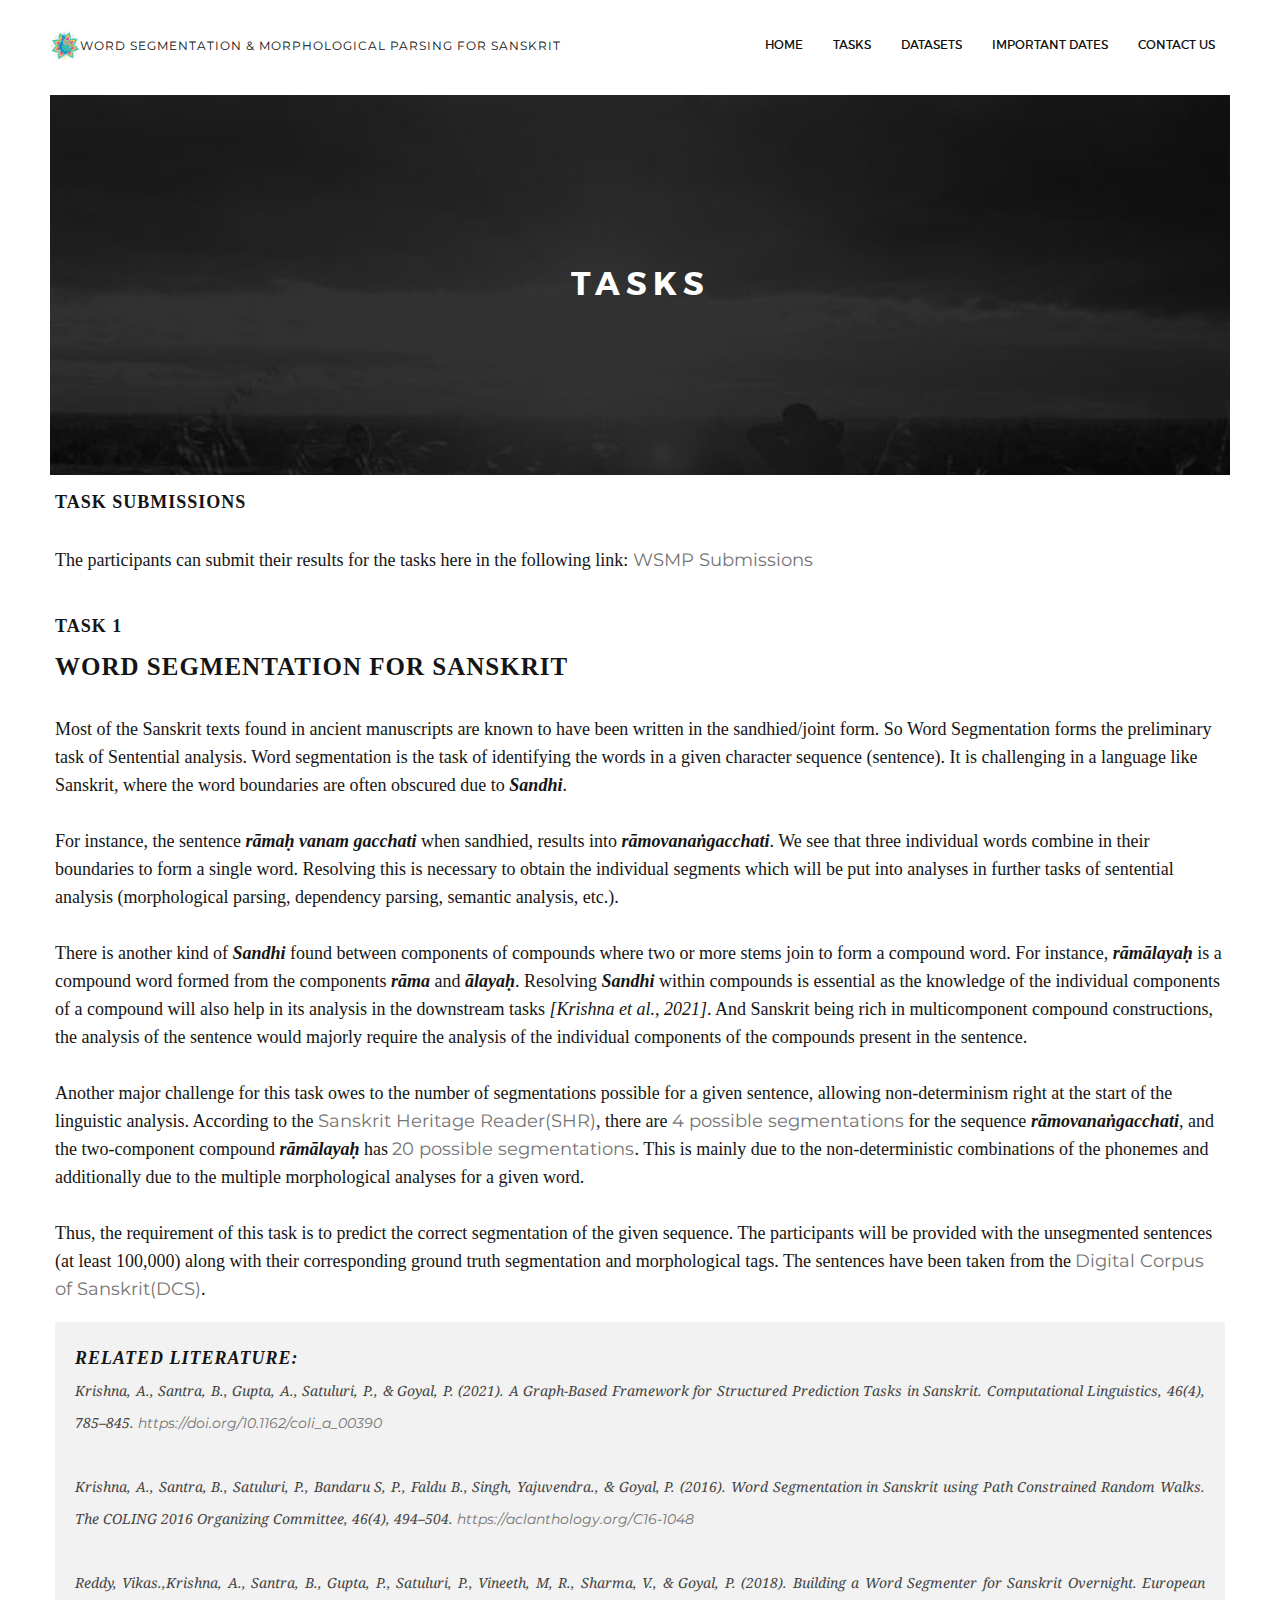
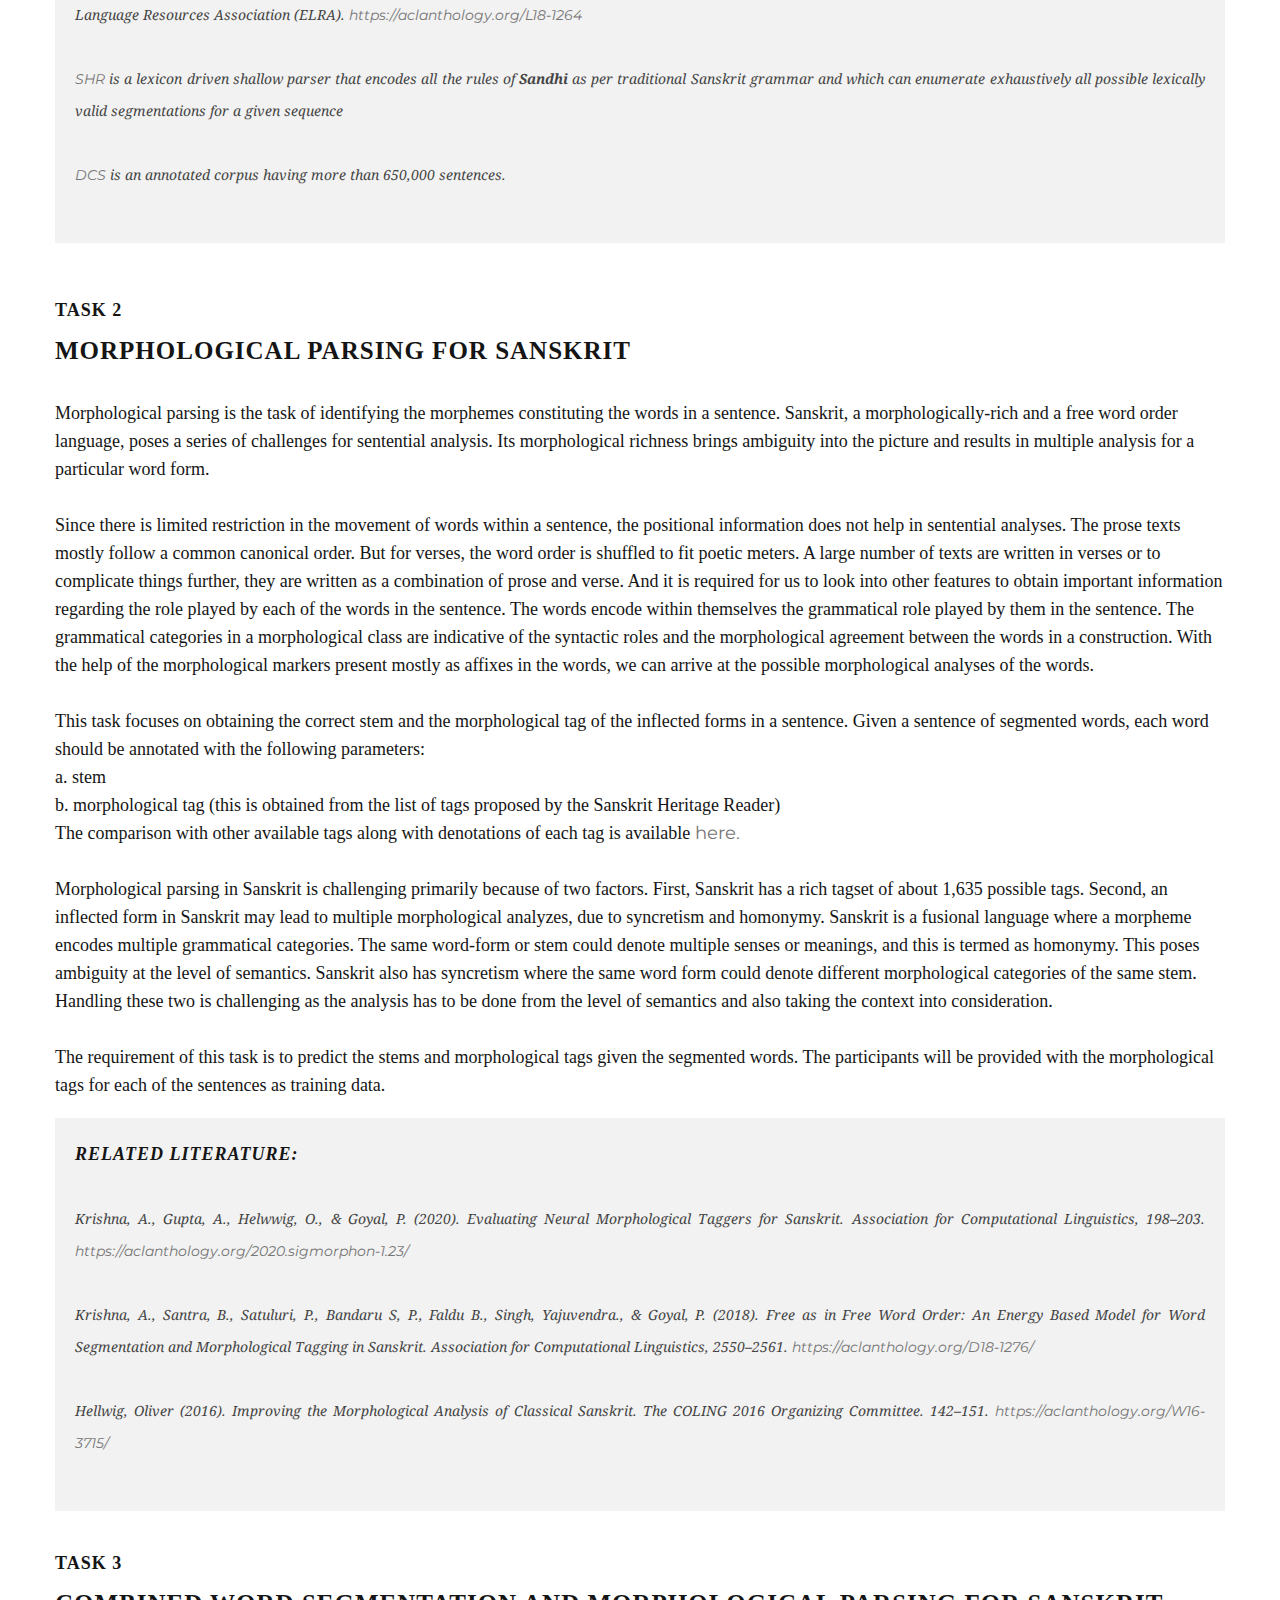
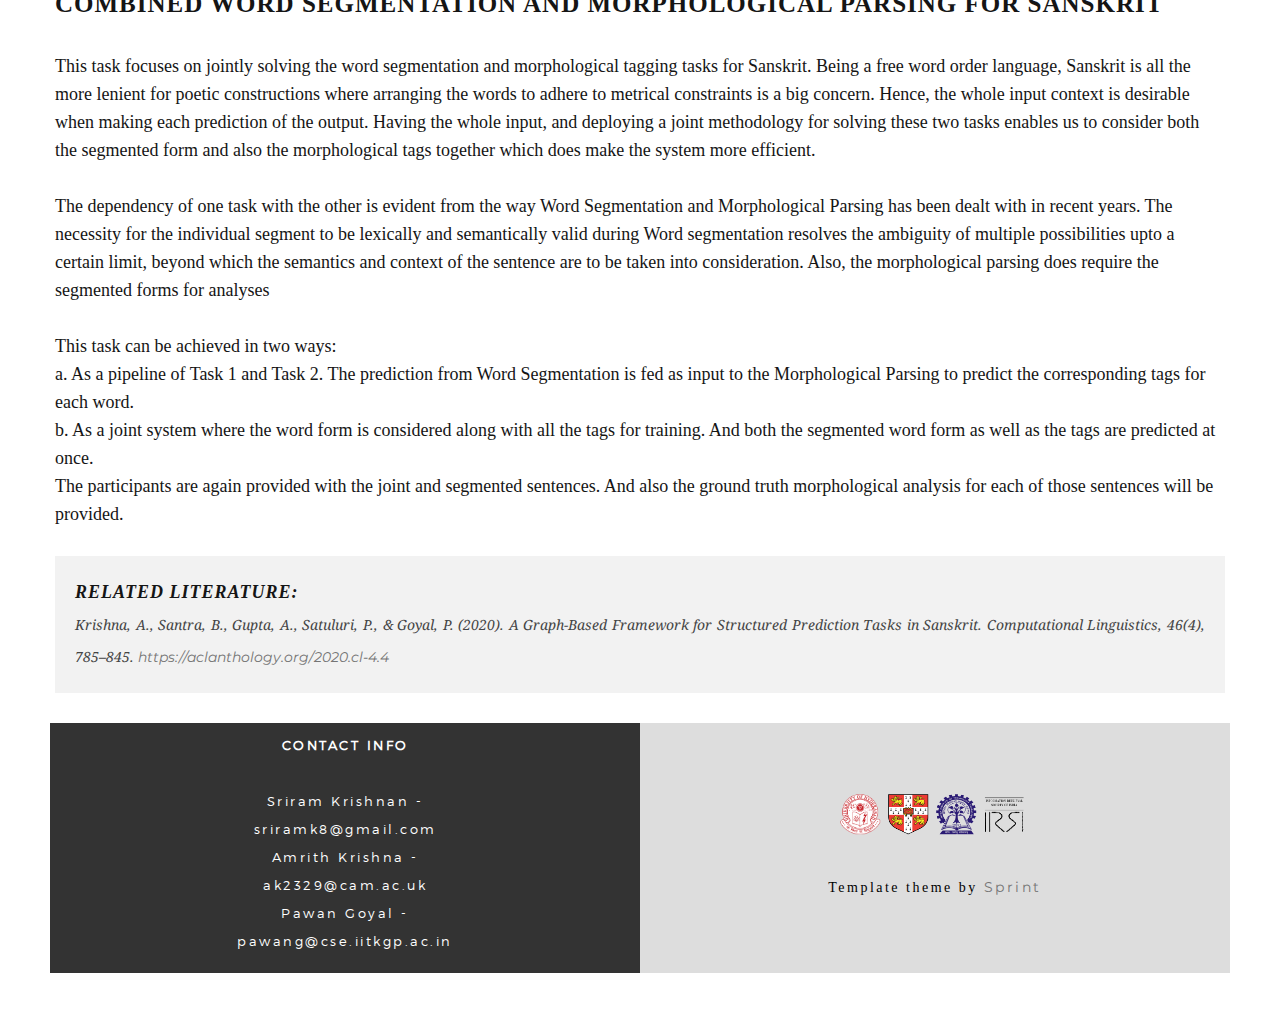
<file: tasks.html>
<!DOCTYPE html>
<html lang="en">
<head>
<meta charset="utf-8">
<meta name="viewport" content="width=device-width, initial-scale=1">
<title>Sanskrit Word Segmentation and Morphological Parsing Hackathon Tasks</title>
<meta name="keywords" content="Sanskrit,Word Segmentation,Morphological Parsing,FIRE,Information Retrieval,Hackathon,Tasks">
<meta name="description" content="Sanskrit Word Segmentation and Morphological Parsing Hackathon">
<meta name="author" content="M_Adnan">

<!-- FONTS ONLINE -->
<link href='https://fonts.googleapis.com/css?family=Droid+Serif:400,700,400italic,700italic' rel='stylesheet' type='text/css'>
<link href='http://fonts.googleapis.com/css?family=Montserrat:400,700' rel='stylesheet' type='text/css'>

<!--MAIN STYLE-->
<link rel="stylesheet" type="text/css" href="http://code.ionicframework.com/ionicons/2.0.1/css/ionicons.min.css">
<link href="css/bootstrap.min.css" rel="stylesheet" type="text/css">
<link href="css/font-awesome.min.css" rel="stylesheet" type="text/css">
<link href="css/main.css" rel="stylesheet" type="text/css">
<link href="css/style.css" rel="stylesheet" type="text/css">
<link href="css/responsive.css" rel="stylesheet" type="text/css">
<link href="css/animate.css" rel="stylesheet" type="text/css">

<!-- SLIDER REVOLUTION 4.x CSS SETTINGS -->
<link rel="stylesheet" type="text/css" href="rs-plugin/css/settings.css" media="screen" />

<!-- HTML5 Shim and Respond.js IE8 support of HTML5 elements and media queries -->
<!-- WARNING: Respond.js doesn't work if you view the page via file:// -->
<!--[if lt IE 9]>
    <script src="https://oss.maxcdn.com/libs/html5shiv/3.7.0/html5shiv.js"></script>
    <script src="https://oss.maxcdn.com/libs/respond.js/1.4.2/respond.min.js"></script>
<![endif]-->

</head>
<body>

<!-- Page Wrap -->
<div id="wrap">
  <div id="main-wrapper">
    <header class="main-header">
      <div class="container-fuild">
        <div class="logo">
          <a href="index.html"> <img src="images/hackathon/logo/logo.png" alt="WSMP Logo" width="30" height="30"></a>
        </div>
        <div class="logo">
          <a href="index.html">
          <h4>
            Word Segmentation & Morphological Parsing for Sanskrit
          </h4>
          </a>
        </div>
<!--        <a href="index.html">-->
<!--          <svg height="60" width="500">-->
<!--            <text x="0" y="50" fill="black" font="bold"> Word Segmentation & Morphological Parsing for Sanskrit </text>-->
<!--          </svg>-->
<!--        </a>-->
        <!-- Nav -->
        <nav>
          <ul id="ownmenu" class="ownmenu">
            <li class="active"><a href="index.html"> HOME</a></li>
            <li>
              <a href="tasks.html">Tasks</a>
              <ul class="dropdown">
                <li><a href="tasks.html#task1">Word Segmentation</a></li>
                <li><a href="tasks.html#task2">Morphological Parsing</a></li>
                <li><a href="tasks.html#task3">Combined Word Segmentation & Morphological Parsing</a></li>
              </ul>
            </li>
            <li><a href="dataset.html">Datasets</a></li>
            <li><a href="dates.html">Important Dates</a></li>
            <li><a href="contact.html">contact us</a></li>
          </ul>
        </nav>
      </div>
    </header>
    
    <br>
    <!--======= SUB BANNER =========-->
    <section class="sub-banner">
      <div class="position-center-center">
        <h2>Tasks</h2>
      </div>
    </section>
    
    <!--======= BLOG =========-->
    <div id="task1" class="container">
      <div class="row single-post sectoion-15px">
        <blockquote2>
          <h10><strong>Task Submissions</strong></h10>
          <div class="post-details">
            <p1>The participants can submit their results for the tasks here in the following link:
              <a href="https://competitions.codalab.org/competitions/35744#participate-submit_results">WSMP Submissions</a>
            </p1>
          </div>
        </blockquote2>
      </div>
    </div>
    
    <div id="task1" class="container"> 
      <!--======= BLOG =========-->
      <div class="row blog our-blog blog-page single-post sectoion-15px">
        <div class="col-sm-19"> 
          <!--======= POST 1 =========-->
          <article> 
<!-- Post -->
            <div class="blog-in"> 
              <!-- Post Detail --> 
              <span> <h8><strong>Task 1</strong> </h8> </span> <h7> <strong>Word Segmentation for Sanskrit</strong> </h7>
              <div class="post-details">
                <p1> Most of the Sanskrit texts found in ancient manuscripts are known to have been written in the sandhied/joint form. So Word Segmentation forms the preliminary task of Sentential analysis. Word segmentation is the task of identifying the words in a given character sequence (sentence). It is challenging in a language like Sanskrit, where the word boundaries are often obscured due to <strong><em>Sandhi</em></strong>. <br><br>

For instance, the sentence <strong><em>r&amacr;mah&#803; vanam gacchati</em></strong> when sandhied, results into <strong><em>r&amacr;movana&#7749;gacchati</em></strong>. We see that three individual words combine in their boundaries to form a single word. Resolving this is necessary to obtain the individual segments which will be put into analyses in further tasks of sentential analysis (morphological parsing, dependency parsing, semantic analysis, etc.). <br><br>

There is another kind of <strong><em>Sandhi</em></strong> found between components of compounds where two or more stems join to form a compound word. For instance, <strong><em>r&amacr;m&amacr;layah&#803;</em></strong> is a compound word formed from the components <strong><em>r&amacr;ma</em></strong> and <strong><em>&amacr;layah&#803;</em></strong>. Resolving <strong><em>Sandhi</em></strong> within compounds is essential as the knowledge of the individual components of a compound will also help in its analysis in the downstream tasks <cite>[Krishna et al., 2021]</cite>. And Sanskrit being rich in multicomponent compound constructions, the analysis of the sentence would majorly require the analysis of the individual components of the compounds present in the sentence. <br><br>

Another major challenge for this task owes to the number of segmentations possible for a given sentence, allowing non-determinism right at the start of the linguistic analysis. According to the <a href="https://sanskrit.inria.fr/DICO/reader.fr.html">Sanskrit Heritage Reader(SHR)</a>, there are <a href="https://sanskrit.inria.fr/cgi-bin/SKT/sktgraph.cgi?lex=SH&st=t&us=f&font=roma&text=raamovanafgacchati&t=VH&topic=&mode=g&corpmode=&corpdir=&sentno=">4 possible segmentations</a> for the sequence <strong><em>r&amacr;movana&#7749;gacchati</em></strong>, and the two-component compound <strong><em>r&amacr;m&amacr;layah&#803;</em></strong> has <a href="https://sanskrit.inria.fr/cgi-bin/SKT/sktgraph.cgi?lex=SH&st=t&us=f&font=roma&text=raamaalaya.h&t=VH&topic=&mode=g&corpmode=&corpdir=&sentno=">20 possible segmentations</a>. This is mainly due to the non-deterministic combinations of the phonemes and additionally due to the multiple morphological analyses for a given word. <br><br>

Thus, the requirement of this task is to predict the correct segmentation of the given sequence. The participants will be provided with the unsegmented sentences (at least 100,000) along with their corresponding ground truth segmentation and morphological tags. The sentences have been taken from the <a href="http://www.sanskrit-linguistics.org/dcs/">Digital Corpus of Sanskrit(DCS)</a>.<br> </p1><br>
                <blockquote>
                <h8><strong>Related Literature:<br></strong></h8>
                <ul class="a">
<!--                  <li>-->
<!--                     <p> -->
<!--                        <a href="https://aclanthology.org/D18-1295/">Sanskrit Word Segmentation Using Character-level Recurrent and Convolutional Neural Networks</a> proposes end-to-end neural network models for tokenization and segmentation of given texts, outperforming the then state of the art proposals -->
<!--                     </p>-->
<!--                  </li> <br>-->
<!--                  <li> <a href="https://aclanthology.org/C16-1048/">Word Segmentation in Sanskrit using Path Constrained Random Walks</a> treats Word Segmentation as a query expansion problem and uses the PCRW framework to predict the correct segments </li> <br>-->
<!--                  <li> <a href="https://aclanthology.org/L18-1264/">Building a Word Segmenter for Sanskrit Overnight</a> uses a deep seq2seq model that takes the sandhied string as input and predicts the unsandhied string. </li> <br>-->
<!--                  <li> <a href="https://sanskrit.inria.fr/DICO/reader.fr.html">SHR</a> is a lexicon driven shallow parser that encodes all the rules of <strong><em>Sandhi</em></strong> as per traditional Sanskrit grammar and which can enumerate exhaustively all possible lexically valid segmentations for a given sequence</li> <br>-->
<!--                  <li> <a href="http://www.sanskrit-linguistics.org/dcs/">DCS</a> is an annotated corpus having more than 650,000 sentences.</li> <br>-->

                  <li> Krishna, A., Santra, B., Gupta, A., Satuluri, P., & Goyal, P. (2021). A Graph-Based Framework for Structured Prediction Tasks in Sanskrit. Computational Linguistics, 46(4), 785–845. <a href="https://doi.org/10.1162/coli_a_00390">https://doi.org/10.1162/coli_a_00390</a> </li> <br>
                  <li> Krishna, A., Santra, B., Satuluri, P., Bandaru S, P., Faldu B., Singh, Yajuvendra., & Goyal, P. (2016). Word Segmentation in Sanskrit using Path Constrained Random Walks. The COLING 2016 Organizing Committee, 46(4), 494–504. <a href="https://aclanthology.org/C16-1048">https://aclanthology.org/C16-1048</a> </li>  <br>
                  <li> Reddy, Vikas.,Krishna, A., Santra, B., Gupta, P., Satuluri, P., Vineeth, M, R., Sharma, V., & Goyal, P. (2018). Building a Word Segmenter for Sanskrit Overnight. European Language Resources Association (ELRA). <a href="https://aclanthology.org/L18-1264">https://aclanthology.org/L18-1264</a> </li> <br>
                  
<!--                  <li> <a href="https://aclanthology.org/D18-1295/"><cite>[Sanskrit Word Segmentation Using Character-level Recurrent and Convolutional Neural Networks]</cite></a> proposes end-to-end neural network models for tokenization and segmentation of given texts, outperforming the then state of the art proposals </li> <br>-->
<!--                  <li> <a href="https://aclanthology.org/C16-1048/">Word Segmentation in Sanskrit using Path Constrained Random Walks</a> treats Word Segmentation as a query expansion problem and uses the PCRW framework to predict the correct segments </li> <br>-->
<!--                  <li> <a href="https://aclanthology.org/L18-1264/">Building a Word Segmenter for Sanskrit Overnight</a> uses a deep seq2seq model that takes the sandhied string as input and predicts the unsandhied string. </li> <br>-->
                  <li> <a href="https://sanskrit.inria.fr/DICO/reader.fr.html">SHR</a> is a lexicon driven shallow parser that encodes all the rules of <strong><em>Sandhi</em></strong> as per traditional Sanskrit grammar and which can enumerate exhaustively all possible lexically valid segmentations for a given sequence</li> <br>
                  <li> <a href="http://www.sanskrit-linguistics.org/dcs/">DCS</a> is an annotated corpus having more than 650,000 sentences.</li> <br>
                </ul>
                </blockquote>
              </div>
            </div>
          </article>
        </div>
      </div>
    </div>
    
    <div id="task2" class="container"> 
      
      <!--======= BLOG =========-->
      <div class="row blog our-blog blog-page single-post sectoion-10px">
        <div class="col-sm-19"> 
          <!--======= POST 1 =========-->
          <article> 
<!-- Post -->
            <div class="blog-in"> 
              <!-- Post Detail --> 
              <span> <h8><strong>Task 2</strong> </h8> </span> <h7> <strong>Morphological Parsing for Sanskrit</strong> </h7>

              <div class="post-details">
              
                <p1> Morphological parsing is the task of identifying the morphemes constituting the words in a sentence. Sanskrit, a morphologically-rich and a free word order language, poses a series of challenges for sentential analysis. Its morphological richness brings ambiguity into the picture and results in multiple analysis for a particular word form. <br><br>

Since there is limited restriction in the movement of words within a sentence, the positional information does not help in sentential analyses. The prose texts mostly follow a common canonical order. But for verses, the word order is shuffled to fit poetic meters. A large number of texts are written in verses or to complicate things further, they are written as a combination of prose and verse. And it is required for us to look into other features to obtain important information regarding the role played by each of the words in the sentence. The words encode within themselves the grammatical role played by them in the sentence. The grammatical categories in a morphological class are indicative of the syntactic roles and the morphological agreement between the words in a construction. With the help of the morphological markers present mostly as affixes in the words, we can arrive at the possible morphological analyses of the words. <br><br>

This task focuses on obtaining the correct stem and the morphological tag of the inflected forms in a sentence. Given a sentence of segmented words, each word should be annotated with the following parameters: <br>

a. stem <br>
b. morphological tag (this is obtained from the list of tags proposed by the Sanskrit Heritage Reader)<br>

The comparison with other available tags along with denotations of each tag is available <a href="https://sanskritlibrary.org/helpmorphids.html">here.</a><br><br>

<!--a. word form<br>-->
<!--b. base stem<br>-->
<!--c. derived stem<br>-->
<!--d. base morphological analysis (or CNG)<br>-->
<!--e. derived morphological analysis (or derived CNG)<br>-->
<!--f. preverb <br>-->

<!--CNG is the morphological code corresponding to the morphological analysis of the word. It is calculated according to the case, number and gender for the nouns, and tense, aspect, person, number, and class for the verbs. <br><br>-->

Morphological parsing in Sanskrit is challenging primarily because of two factors. First, Sanskrit has a rich tagset of about 1,635 possible tags. Second, an inflected form in Sanskrit may lead to multiple morphological analyzes, due to syncretism and homonymy. Sanskrit is a fusional language where a morpheme encodes multiple grammatical categories. The same word-form or stem could denote multiple senses or meanings, and this is termed as homonymy. This poses ambiguity at the level of semantics. Sanskrit also has syncretism where the same word form could denote different morphological categories of the same stem. Handling these two is challenging as the analysis has to be done from the level of semantics and also taking the context into consideration. <br><br>

The requirement of this task is to predict the stems and morphological tags given the segmented words. The participants will be provided with the morphological tags for each of the sentences as training data. <br>
 </p1><br>
                <blockquote>
                <h8><strong>Related Literature:<br></strong></h8>
                <br>
                <ul class="a">
                  <li> Krishna, A., Gupta, A., Helwwig, O., & Goyal, P. (2020). Evaluating Neural Morphological Taggers for Sanskrit. Association for Computational Linguistics, 198–203. <a href="https://aclanthology.org/2020.sigmorphon-1.23/">https://aclanthology.org/2020.sigmorphon-1.23/</a> </li> <br>
                  <li> Krishna, A., Santra, B., Satuluri, P., Bandaru S, P., Faldu B., Singh, Yajuvendra., & Goyal, P. (2018). Free as in Free Word Order: An Energy Based Model for Word Segmentation and Morphological Tagging in Sanskrit. Association for Computational Linguistics, 2550–2561. <a href="https://aclanthology.org/D18-1276/">https://aclanthology.org/D18-1276/</a> </li>  <br>
                  <li> Hellwig, Oliver (2016). Improving the Morphological Analysis of Classical Sanskrit. The COLING 2016 Organizing Committee. 142–151. <a href="https://aclanthology.org/W16-3715/">https://aclanthology.org/W16-3715/</a> </li> <br>
                </ul>
                </blockquote>
              </div>
            </div>
          </article>
        </div>
      </div>
    </div>
    
    <div id="task3" class="container"> 
      
      <!--======= BLOG =========-->
      <div class="row blog our-blog blog-page single-post sectoion-10px">
        <div class="col-sm-19"> 
          <!--======= POST 1 =========-->
          <article> 
<!-- Post -->
            <div class="blog-in"> 
              <!-- Post Detail --> 
              <span> <h8><strong>Task 3</strong> </h8> </span> <h7> <strong>Combined Word Segmentation and Morphological Parsing for Sanskrit</strong> </h7>

              <div class="post-details">
              
                <p1> This task focuses on jointly solving the word segmentation and morphological tagging tasks for Sanskrit. Being a free word order language, Sanskrit is all the more lenient for poetic constructions where arranging the words to adhere to metrical constraints is a big concern. Hence, the whole input context is desirable when making each prediction of the output. Having the whole input, and deploying a joint methodology for solving these two tasks enables us to consider both the segmented form and also the morphological tags together which does make the system more efficient. <br><br>

The dependency of one task with the other is evident from the way Word Segmentation and Morphological Parsing has been dealt with in recent years. The necessity for the individual segment to be lexically and semantically valid during Word segmentation resolves the ambiguity of multiple possibilities upto a certain limit, beyond which the semantics and context of the sentence are to be taken into consideration. Also, the morphological parsing does require the segmented forms for analyses <br><br>

This task can be achieved in two ways: <br>

a. As a pipeline of Task 1 and Task 2. The prediction from Word Segmentation is fed as input to the Morphological Parsing to predict the corresponding tags for each word.<br>
b. As a joint system where the word form is considered along with all the tags for training. And both the segmented word form as well as the tags are predicted at once.<br>

The participants are again provided with the joint and segmented sentences. And also the ground truth morphological analysis for each of those sentences will be provided. <br><br>
 </p1>
                <blockquote>
                <h8><strong>Related Literature:<br></strong></h8>
                <ul class="a">
                  <li> Krishna, A., Santra, B., Gupta, A., Satuluri, P., & Goyal, P. (2020). A Graph-Based Framework for Structured Prediction Tasks in Sanskrit. Computational Linguistics, 46(4), 785–845. <a href="https://aclanthology.org/2020.cl-4.4">https://aclanthology.org/2020.cl-4.4</a> </li> 
<!--                  proposes a framework using energy-based models for multiple structured prediction tasks in Sanskrit. </li> <br>-->
                </ul>
                </blockquote>
              </div>
            </div>
          </article>
        </div>
      </div>
    </div>
    
    <!--======= FOOTER UP =========-->
    <section class="footer-up">
      <div class="col-sm-6">
        <div class="work">
          <div class="center">
            <p><strong> CONTACT INFO </strong> <br><br>
              Sriram Krishnan - sriramk8<!---->@<!-- -->gmail<!-- -->.com <br>
              Amrith Krishna - ak2329<!---->@<!-- -->cam.ac<!-- -->.uk <br>
              Pawan Goyal - pawang<!-- -->@<!-- -->cse<!-- -->.iitkgp<!-- -->.ac<!-- -->.in</p>
          </div>
        </div>
      </div>
      <div class="col-sm-6">
        <div class="contact"> 
          <div class="center">
            <!--======= Theme Links =========-->
<!--            <div class="logo"> <a href="https://elements.envato.com/sprint-minimal-responsive-html-portfolio-45GGLS"> <img src="images/sprint_logo.png" alt="Sprint Logo"></a> </div><br>-->
            <ul class="social_icons">
              <li class="facebook"><a href="https://sanskrit.uohyd.ac.in/"><img src="images/hackathon/logo/uoh_logo.png" alt="uoh Logo" width="40" height="40"></a></li>
              <li class="twitter"><a href="https://www.cst.cam.ac.uk/"><img src="images/hackathon/logo/uoc.png" alt="uoc Logo" width="40" height="40"></a></li>
              <li class="linkedin"><a href="http://www.iitkgp.ac.in/"><img src="images/hackathon/logo/sss.png" alt="iitkgp Logo" width="40" height="40"></a></li>
              <li class="instagram"><a href="http://fire.irsi.res.in/fire/2021/home"><img src="images/hackathon/logo/fire.png" alt="fire Logo" width="40" height="40"></a></li>
            </ul>
            
            <br>
            <p1>Template theme by <a href="https://elements.envato.com/sprint-minimal-responsive-html-portfolio-45GGLS">Sprint</a></p1>
          </div>
        </div>
      </div>
    </section>
  </div>
</div>
<!-- Wrap End --> 

<script src="js/jquery-1.11.3.min.js"></script> 
<script src="js/bootstrap.min.js"></script> 
<script src="js/own-menu.js"></script> 
<script src="js/owl.carousel.min.js"></script> 
<script src="js/jquery.isotope.min.js"></script> 
<script src="js/counter.js"></script> 

<!-- SLIDER REVOLUTION 4.x SCRIPTS  --> 
<script type="text/javascript" src="rs-plugin/js/jquery.themepunch.tools.min.js"></script> 
<script type="text/javascript" src="rs-plugin/js/jquery.themepunch.revolution.min.js"></script> 
<script src="js/main.js"></script>
</body>
</html>
</file>
<file: css/main.css>
/* MENU CONFIGURATION
**********************************************************/
.ownmenu {
	width: 100%;
	padding: 0;
	margin: 0;
	position: relative;
	float: left;
	list-style: none;
}
.ownmenu li {
	display: inline-block;
	float: left;
}
.ownmenu a {
	-o-transition: all .3s linear;
	-webkit-transition: all .3s linear;
	-moz-transition: all .3s linear;
	transition: all .3s linear;
	outline: none;
	z-index: 10;
}
/* DROPDOWN CONFIGURATION
**********************************************************/
.ownmenu ul.dropdown, .ownmenu ul.dropdown li ul.dropdown {
	list-style: none;
	margin: 0;
	padding: 0;
	display: none;
	position: absolute;
	z-index: 99;
	padding-left: 0px;
	min-width: 250px;
	background: none;
}
.ownmenu ul.dropdown {
	top: 61px;
	z-index: 999999;
}
.ownmenu ul.dropdown li ul.dropdown {
	left: 100%;
	top: inherit;
}
.ownmenu ul.dropdown li {
	clear: both;
	width: 100%;
	text-align: left !important;
	padding-left: 0px !important;
}
.ownmenu ul.dropdown li a {
	width: 100%;
	padding: 12px 24px 12px;
	display: inline-block;
	float: left;
	clear: both;
	text-decoration: none;
	color: #999;
	text-align: left;
	box-sizing: border-box;
	-moz-box-sizing: border-box;
	-webkit-box-sizing: border-box;
}
.ownmenu ul.dropdown li > a {
	margin: 0px;
}
.ownmenu ul.dropdown li:hover > a {
	background: #e0e0e0;
	color: #555;
	margin: 0px;
}
/* dropdowns to left side */
.ownmenu ul.dropdown li ul.dropdown.left {
	left: auto;
	right: 100%;
}
/* SUBMENU INDICATORS
**********************************************************/
.ownmenu .indicator {
	position: relative;
	right: 5px;
	font-size: 14px;
	float: right;
}
.ownmenu ul li .indicator {
	font-size: 12px;
	top: 1px;
	left: 10px;
}
/* MEGAMENU
**********************************************************/
.ownmenu > li > .megamenu {
	position: absolute;
	display: none;
	background: #fff;
	width: 25%;
	top: 80px;
	font-size: 12px;
	color: #999;
	z-index: 99;
	padding: 0 0px;
	-webkit-box-sizing: border-box;
	-moz-box-sizing: border-box;
	box-sizing: border-box;
}
/* megamenu list */
.ownmenu li > .megamenu ul {
	margin: 0 0 20px 0;
	float: left;
	padding: 0;
	display: block;
	position: relative;
}
.ownmenu li > .megamenu ul li {
	width: 100%;
	padding: 0px;
}
.ownmenu li > .megamenu ul li.title {
	margin: 0 0 8px;
	padding: 0 0 5px;
	font-size: 14px;
	border-bottom: solid 1px #666;
}
/* megamenu h5 */
.ownmenu li > .megamenu h5 {
	width: 100%;
	margin: 0;
	padding: 0;
}
/* megamenu links */
.ownmenu li > .megamenu a {
	color: #999;
	text-decoration: none;
	font-size: 12px;
	-webkit-transition: color 0.3s linear;
	-moz-transition: color 0.3s linear;
	-o-transition: color 0.3s linear;
	transition: color 0.3s linear;
}
.ownmenu li > .megamenu a:hover {
	color: #dedede;
}
/* megamenu images */
.ownmenu .megamenu img {
	width: 100%;
	-webkit-transition: border 0.3s linear;
	-moz-transition: border 0.3s linear;
	-o-transition: border 0.3s linear;
	transition: border 0.3s linear;
}
/* to fix right attribute on submenus (menu aligned to left (default)) */
.ownmenu > li.fix-sub > .megamenu, .ownmenu > li.fix-sub > .megamenu.half-width, .ownmenu > li.fix-sub > .dropdown {
	right: 0;
}
/* MEGAMENU WIDTHS
**********************************************************/
.ownmenu > li > .megamenu.half-width {
	width: 50%;
}
.ownmenu > li > .megamenu.full-width {
	width: 100%;
	left: 0;
}
/* MEGAMENU FORM CONFIGURATION
**********************************************************/
.ownmenu li > .megamenu form {
	width: 100%;
}
/* megamenu inputs */
.ownmenu li > .megamenu form input[type="text"], .ownmenu li > .megamenu form textarea {
	padding: 5px;
	color: #999;
	background: #444;
	font-size: 14px;
	border: solid 1px transparent;
	outline: none;
	-webkit-box-sizing: border-box;
	-moz-box-sizing: border-box;
	box-sizing: border-box;
	-webkit-transition: border 0.3s linear;
	-moz-transition: border 0.3s linear;
	-o-transition: border 0.3s linear;
	transition: border 0.3s linear;
}
.ownmenu li > .megamenu form input[type="text"]:focus, .ownmenu li > .megamenu form textarea:focus {
	border-color: #e0e0e0;
}
.ownmenu li > .megamenu form input[type="text"] {
	width: 100%;
	margin-top: 10px;
}
.ownmenu li > .megamenu form textarea {
	width: 100%;
	margin-top: 10px;
}
.ownmenu li > .megamenu form input[type="submit"] {
	width: 25%;
	float: right;
	height: 30px;
	margin-top: 10px;
	border: none;
	cursor: pointer;
	background: #444;
	color: #777;
	-webkit-transition: background 0.3s linear;
	-moz-transition: background 0.3s linear;
	-o-transition: background 0.3s linear;
	transition: background 0.3s linear;
}
.ownmenu li > .megamenu form input[type="submit"]:hover {
	background: #e0e0e0;
	color: #555;
}
/* MEGAMENU GRID SYSTEM
**********************************************************/
.megamenu .row {
	width: 100%;
	margin-top: 15px;
}
.megamenu .row:first-child {
	margin-top: 0;
}
.megamenu .row:before, .megamenu .row:after {
	display: table;
	content: "";
	line-height: 0;
}
.megamenu .row:after {
	clear: both;
}
.megamenu .row .col1, .megamenu .row .col2, .megamenu .row .col3, .megamenu .row .col4, .megamenu .row .col5, .megamenu .row .col6 {
	display: block;
	width: 100%;
	min-height: 20px;
	float: left;
	margin-left: 2.127659574468085%;
	-webkit-box-sizing: border-box;
	-moz-box-sizing: border-box;
	box-sizing: border-box;
}
.megamenu .row [class*="col"]:first-child {
	margin-left: 0;
}
.megamenu .row .col1 {
	width: 14.893617021276595%;
}
.megamenu .row .col2 {
	width: 31.914893617021278%;
}
.megamenu .row .col3 {
	width: 48.93617021276595%;
}
.megamenu .row .col4 {
	width: 65.95744680851064%;
}
.megamenu .row .col5 {
	width: 82.97872340425532%;
}
.megamenu .row .col6 {
	width: 100%;
}
/* RIGHT ALIGNMENT (MENU ITEM)
**********************************************************/
.ownmenu > li.right {
	float: right;
}
.ownmenu > li.right > .megamenu, .ownmenu > li.right > .megamenu.half-width, .ownmenu > li.right > .dropdown {
	right: 0;
}
/* to fix right attribute on submenus (menu aligned to right) */
.ownmenu > li.jsright {
	float: right;
}
.ownmenu > li.jsright.last > .megamenu, .ownmenu > li.jsright.last > .megamenu.half-width, .ownmenu > li.jsright.last > .dropdown {
	right: 0;
}
/* ICONS (FONT AWESOME)
**********************************************************/
.ownmenu > li > a > i {
	line-height: 23px !important;
	margin-right: 6px;
	font-size: 18px;
	float: left;
}
/* COLLAPSIBLE MENU
**********************************************************/
.ownmenu > li.showhide {
	display: none;
	width: 100%;
	height: 50px;
	cursor: pointer;
	color: #999;
}
.ownmenu > li.showhide span.title {
	margin: 15px 0 0 25px;
	float: left;
}
.ownmenu > li.showhide span.icon {
	margin: 17px 20px;
	float: right;
}
.ownmenu > li.showhide .icon em {
	margin-bottom: 3px;
	display: block;
	width: 20px;
	height: 2px;
	background: #999;
}
/* RESPONSIVE LAYOUT
**********************************************************/
@media (max-width: 767px) {
.ownmenu > li {
	display: block;
	width: 100%;
	box-sizing: border-box;
	-moz-box-sizing: border-box;
	-webkit-box-sizing: border-box;
}
.ownmenu > li > a {
	padding: 15px 25px;
}
.ownmenu a {
	width: 100%;
	box-sizing: border-box;
	-moz-box-sizing: border-box;
	-webkit-box-sizing: border-box;
}
.ownmenu ul.dropdown, .ownmenu ul.dropdown li ul.dropdown {
	width: 100% !important;
	left: 0;
	position: static !important;
	border: none;
	box-sizing: border-box;
	-moz-box-sizing: border-box;
	-webkit-box-sizing: border-box;
}
.ownmenu ul.dropdown li {
	background: #fff !important;
	border: none;
}
.ownmenu ul.dropdown > li > a {
	padding-left: 40px !important;
}
.ownmenu > li > .megamenu {
	width: 100% !important;
	position: static;
	border-top: none;
}
.ownmenu > li > .megamenu .row [class*="col"] {
	float: none;
	display: block;
	width: 100% !important;
	margin-left: 0;
	margin-top: 15px;
	-webkit-box-sizing: border-box;
	-moz-box-sizing: border-box;
	box-sizing: border-box;
}
.ownmenu > li > .megamenu .row:first-child [class*="col"]:first-child {
	margin-top: 0;
}
.ownmenu > li > .megamenu .row {
	margin-top: 0;
}
.ownmenu > li > ul.dropdown > li > a {
	padding-left: 20px !important;
}
.ownmenu > li > ul.dropdown > li > ul.dropdown > li > a {
	padding-left: 60px !important;
}
.ownmenu > li > ul.dropdown > li > ul.dropdown > li > ul.dropdown > li > a {
	padding-left: 80px !important;
}
}
@media (min-width: 767px) and (max-width: 900px) {
.ownmenu > li > .megamenu {
	width: 100% !important;
	left: 0 !important;
}
}
/* MENU CONFIGURATION
**********************************************************/
.ownmenuclick {
	width: 100%;
	padding: 0;
	margin: 0;
	position: relative;
	float: left;
	list-style: none;
}
.ownmenuclick li {
	display: inline-block;
	float: left;
	-o-transition: all .3s linear;
	-webkit-transition: all .3s linear;
	-moz-transition: all .3s linear;
	transition: all .3s linear;
}
.ownmenuclick a {
	-o-transition: all .3s linear;
	-webkit-transition: all .3s linear;
	-moz-transition: all .3s linear;
	transition: all .3s linear;
	outline: none;
	z-index: 10;
}
/* DROPDOWN CONFIGURATION
**********************************************************/
.ownmenuclick ul.dropdown, .ownmenuclick ul.dropdown li ul.dropdown {
	list-style: none;
	margin: 0;
	padding: 0;
	display: none;
	position: relative;
	z-index: 99;
	padding-left: 0px;
	min-width: 100%;
	background: none;
}
.ownmenuclick ul.dropdown {
	top: 0px;
}
.ownmenuclick ul.dropdown li ul.dropdown {
	left: 100%;
	top: inherit;
}
.ownmenuclick ul.dropdown li {
	clear: both;
	width: 100%;
}
.ownmenuclick ul.dropdown li a {
	width: 100%;
	padding: 5px 20px 5px;
	display: inline-block;
	float: left;
	clear: both;
	text-decoration: none;
	color: #999;
	box-sizing: border-box;
	-moz-box-sizing: border-box;
	-webkit-box-sizing: border-box;
}
.ownmenuclick ul.dropdown li:hover > a {
	background: #e0e0e0;
	color: #555;
}
/* dropdowns to left side */
.ownmenuclick ul.dropdown li ul.dropdown.left {
	left: auto;
	right: 100%;
}
/* SUBMENU INDICATORS
**********************************************************/
.ownmenuclick .indicator {
	position: relative;
	right: 5px;
	font-size: 12px;
	float: right;
}
.ownmenuclick ul li .indicator {
	font-size: 12px;
	top: 1px;
	left: 10px;
}
/* MEGAMENU
**********************************************************/
.ownmenuclick > li > .megamenu {
	position: absolute;
	display: none;
	background: #fff;
	width: 25%;
	top: 80px;
	font-size: 12px;
	color: #999;
	z-index: 99;
	padding: 0 0px;
	-webkit-box-sizing: border-box;
	-moz-box-sizing: border-box;
	box-sizing: border-box;
}
/* megamenu list */
.ownmenuclick li > .megamenu ul {
	margin: 0 0 20px 0;
	float: left;
	padding: 0;
	display: block;
	position: relative;
}
.ownmenuclick li > .megamenu ul li {
	width: 100%;
	padding: 0px;
}
.ownmenuclick li > .megamenu ul li.title {
	margin: 0 0 8px;
	padding: 0 0 5px;
	font-size: 14px;
	border-bottom: solid 1px #666;
}
/* megamenu h5 */
.ownmenuclick li > .megamenu h5 {
	width: 100%;
	margin: 0;
	padding: 0;
}
/* megamenu links */
.ownmenuclick li > .megamenu a {
	color: #999;
	text-decoration: none;
	font-size: 12px;
	-webkit-transition: color 0.3s linear;
	-moz-transition: color 0.3s linear;
	-o-transition: color 0.3s linear;
	transition: color 0.3s linear;
}
.ownmenuclick li > .megamenu a:hover {
	color: #dedede;
}
/* megamenu images */
.ownmenuclick .megamenu img {
	width: 100%;
	-webkit-transition: border 0.3s linear;
	-moz-transition: border 0.3s linear;
	-o-transition: border 0.3s linear;
	transition: border 0.3s linear;
}
/* to fix right attribute on submenus (menu aligned to left (default)) */
.ownmenuclick > li.fix-sub > .megamenu, .ownmenuclick > li.fix-sub > .megamenu.half-width, .ownmenuclick > li.fix-sub > .dropdown {
	right: 0;
}
/* MEGAMENU WIDTHS
**********************************************************/
.ownmenuclick > li > .megamenu.half-width {
	width: 50%;
}
.ownmenuclick > li > .megamenu.full-width {
	width: 100%;
	left: 0;
}
/* MEGAMENU FORM CONFIGURATION
**********************************************************/
.ownmenuclick li > .megamenu form {
	width: 100%;
}
/* megamenu inputs */
.ownmenuclick li > .megamenu form input[type="text"], .ownmenuclick li > .megamenu form textarea {
	padding: 5px;
	color: #999;
	background: #444;
	font-size: 14px;
	border: solid 1px transparent;
	outline: none;
	-webkit-box-sizing: border-box;
	-moz-box-sizing: border-box;
	box-sizing: border-box;
	-webkit-transition: border 0.3s linear;
	-moz-transition: border 0.3s linear;
	-o-transition: border 0.3s linear;
	transition: border 0.3s linear;
}
.ownmenuclick li > .megamenu form input[type="text"]:focus, .ownmenuclick li > .megamenu form textarea:focus {
	border-color: #e0e0e0;
}
.ownmenuclick li > .megamenu form input[type="text"] {
	width: 100%;
	margin-top: 10px;
}
.ownmenuclick li > .megamenu form textarea {
	width: 100%;
	margin-top: 10px;
}
.ownmenuclick li > .megamenu form input[type="submit"] {
	width: 25%;
	float: right;
	height: 30px;
	margin-top: 10px;
	border: none;
	cursor: pointer;
	background: #444;
	color: #777;
	-webkit-transition: background 0.3s linear;
	-moz-transition: background 0.3s linear;
	-o-transition: background 0.3s linear;
	transition: background 0.3s linear;
}
.ownmenuclick li > .megamenu form input[type="submit"]:hover {
	background: #e0e0e0;
	color: #555;
}
/* MEGAMENU GRID SYSTEM
**********************************************************/
.megamenu .row {
	width: 100%;
	margin-top: 15px;
}
.megamenu .row:first-child {
	margin-top: 0;
}
.megamenu .row:before, .megamenu .row:after {
	display: table;
	content: "";
	line-height: 0;
}
.megamenu .row:after {
	clear: both;
}
.megamenu .row .col1, .megamenu .row .col2, .megamenu .row .col3, .megamenu .row .col4, .megamenu .row .col5, .megamenu .row .col6 {
	display: block;
	width: 100%;
	min-height: 20px;
	float: left;
	margin-left: 2.127659574468085%;
	-webkit-box-sizing: border-box;
	-moz-box-sizing: border-box;
	box-sizing: border-box;
}
.megamenu .row [class*="col"]:first-child {
	margin-left: 0;
}
.megamenu .row .col1 {
	width: 14.893617021276595%;
}
.megamenu .row .col2 {
	width: 31.914893617021278%;
}
.megamenu .row .col3 {
	width: 48.93617021276595%;
}
.megamenu .row .col4 {
	width: 65.95744680851064%;
}
.megamenu .row .col5 {
	width: 82.97872340425532%;
}
.megamenu .row .col6 {
	width: 100%;
}
/* RIGHT ALIGNMENT (MENU ITEM)
**********************************************************/
.ownmenuclick > li.right {
	float: right;
}
.ownmenuclick > li.right > .megamenu, .ownmenuclick > li.right > .megamenu.half-width, .ownmenuclick > li.right > .dropdown {
	right: 0;
}
/* to fix right attribute on submenus (menu aligned to right) */
.ownmenuclick > li.jsright {
	float: right;
}
.ownmenuclick > li.jsright.last > .megamenu, .ownmenuclick > li.jsright.last > .megamenu.half-width, .ownmenuclick > li.jsright.last > .dropdown {
	right: 0;
}
/* ICONS (FONT AWESOME)
**********************************************************/
.ownmenuclick > li > a > i {
	line-height: 23px !important;
	margin-right: 6px;
	font-size: 18px;
	float: left;
}
/* COLLAPSIBLE MENU
**********************************************************/
.ownmenuclick > li.showhide {
	display: none;
	width: 100%;
	height: 50px;
	cursor: pointer;
	color: #999;
}
.ownmenuclick > li.showhide span.title {
	margin: 15px 0 0 25px;
	float: left;
}
.ownmenuclick > li.showhide span.icon {
	margin: 17px 20px;
	float: right;
}
.ownmenuclick > li.showhide .icon em {
	margin-bottom: 3px;
	display: block;
	width: 20px;
	height: 2px;
	background: #999;
}
header nav .ownmenuclick li {
	float: left;
	padding: 0 15px;
}
header .ownmenuclick ul.dropdown {
	padding-bottom: 0px;
}
header .ownmenu ul.dropdown li a {
	text-transform: uppercase;
	font-size: 12px;
	border: none;
	padding: 0px 20px;
	line-height: 38px;
	background: none;
	color: #000;
	font-size: 12px;
	display: inline-block;
	width: 100%;
	border-bottom: 1px solid rgba(0,0,0,0.1);
}
header .ownmenuclick ul.dropdown li a:hover {
	background: #fff85f;
}
header .ownmenuclick li > .megamenu li a:hover {
	background: #fff85f;
}
header nav .ownmenuclick .indicator {
	display: none;
}

/* White */
.white {
	background-color: #F2F2F2;
	padding-top: 50px;
	padding-bottom: 50px;
	margin-bottom: 0px;
}

.white h3 {
	color: #4e4e4e;
	font-weight: 400;
	margin-bottom: 35px;
}

.white p {
	color: #4e4e4e;
	font-weight: 400;
	font-size: 20px;
}

.centered {
    text-align: center;
}

code.example-code {
	max-height: 325px;
	overflow: scroll;
}

/* nt-example2 */

#nt-example2 {
	max-width: 620px;
	margin: auto;
}

#nt-example2-container {
	text-align: center;
	margin-top: 0px;
	padding-top: 10px;
	padding-bottom: 0px;
	margin-bottom: 0px;
	min-height: 260px;
}

#nt-example2-container1 {
	text-align: center;
	margin-top: 107px;
	margin-bottom: 40px;
	max-width: 100px;
	height: 300px;
}

#nt-example2-container i {
	font-size: 36px;
	margin: 8px;
	cursor: pointer;
	-webkit-transition: all 0.1s ease-in-out;
    -moz-transition: all 0.1s ease-in-out;
    -ms-transition: all 0.1s ease-in-out;
    -o-transition: all 0.1s ease-in-out;
    transition: all 0.1s ease-in-out;
}

#nt-example2-container i:hover {
	color: #5a5a5a;
}

#nt-example2 li {
	color: #000;
	background: #ccc;
	white-space: nowrap;
	overflow: hidden;
	text-overflow: ellipsis;
	height: 60px;
	padding: 10px 16px 10px 16px;
	line-height: 40px;
	list-style: none;
	font-size: 20px;
	text-align: left;
}

#nt-example2 li .state {
	font-size: inherit;
	margin: 0;
}

#nt-example2 span.hour {
	font-weight: 700;
}

#nt-example2-infos-triangle {
	width: 0px;
	height: 0px;
	border-style: solid;
	border-width: 0 15px 16px 15px;
	border-color: transparent transparent #3b3b3b transparent;
	margin: 6px auto 0;
}

#nt-example2-infos {
	max-width: 620px;
	margin: auto;
	padding: 12px;
	color: #f2f2f3;
	background: #3b3b3b;
}

#nt-example2-infos .infos-hour {
	font-size: 25px;
	font-weight: 700;
	margin-top: 12px;
}

#nt-example2-infos h4 {
	color: #F2F2F2;
	font-weight: 500;
}

#nt-example2-infos .infos-text {
	text-align: left;
}

/* 
 *  Owl Carousel - Animate Plugin
 */
.owl-carousel .animated {
	-webkit-animation-duration: 1000ms;
	animation-duration: 1000ms;
	-webkit-animation-fill-mode: both;
	animation-fill-mode: both;
}
.owl-carousel .owl-animated-in {
	z-index: 0;
}
.owl-carousel .owl-animated-out {
	z-index: 1;
}
.owl-carousel .fadeOut {
	-webkit-animation-name: fadeOut;
	animation-name: fadeOut;
}
 @-webkit-keyframes fadeOut {
 0% {
 opacity: 1;
}
 100% {
 opacity: 0;
}
}
@keyframes fadeOut {
 0% {
 opacity: 1;
}
 100% {
 opacity: 0;
}
}
/* 
 * 	Owl Carousel - Auto Height Plugin
 */
.owl-height {
	-webkit-transition: height 500ms ease-in-out;
	-moz-transition: height 500ms ease-in-out;
	-ms-transition: height 500ms ease-in-out;
	-o-transition: height 500ms ease-in-out;
	transition: height 500ms ease-in-out;
}
/* 
 *  Core Owl Carousel CSS File
 */
.owl-carousel {
	display: none;
	width: 100%;
	-webkit-tap-highlight-color: transparent;
	/* position relative and z-index fix webkit rendering fonts issue */
	position: relative;
	z-index: 1;
}
.owl-carousel .owl-stage {
	position: relative;
	-ms-touch-action: pan-Y;
}
.owl-carousel .owl-stage:after {
	content: ".";
	display: block;
	clear: both;
	visibility: hidden;
	line-height: 0;
	height: 0;
}
.owl-carousel .owl-stage-outer {
	position: relative;
	overflow: hidden;
	/* fix for flashing background */
	-webkit-transform: translate3d(0px, 0px, 0px);
}
.owl-carousel .owl-controls .owl-nav .owl-prev, .owl-carousel .owl-controls .owl-nav .owl-next, .owl-carousel .owl-controls .owl-dot {
	cursor: pointer;
	cursor: hand;
	-webkit-user-select: none;
	-khtml-user-select: none;
	-moz-user-select: none;
	-ms-user-select: none;
	user-select: none;
}
.owl-carousel.owl-loaded {
	display: block;
}
.owl-carousel.owl-loading {
	opacity: 0;
	display: block;
}
.owl-carousel.owl-hidden {
	opacity: 0;
}
.owl-carousel .owl-refresh .owl-item {
	display: none;
}
.owl-carousel .owl-item {
	position: relative;
	min-height: 1px;
	float: left;
	-webkit-backface-visibility: hidden;
	-webkit-tap-highlight-color: transparent;
	-webkit-touch-callout: none;
	-webkit-user-select: none;
	-moz-user-select: none;
	-ms-user-select: none;
	user-select: none;
}
.owl-carousel .owl-item img {
	display: block;
	width: 100%;
	-webkit-transform-style: preserve-3d;
}
.owl-carousel.owl-text-select-on .owl-item {
	-webkit-user-select: auto;
	-moz-user-select: auto;
	-ms-user-select: auto;
	user-select: auto;
}
.owl-carousel .owl-grab {
	cursor: move;
	cursor: -webkit-grab;
	cursor: -o-grab;
	cursor: -ms-grab;
	cursor: grab;
}
.owl-carousel.owl-rtl {
	direction: rtl;
}
.owl-carousel.owl-rtl .owl-item {
	float: right;
}
/* No Js */
.no-js .owl-carousel {
	display: block;
}
/* 
 * 	Owl Carousel - Lazy Load Plugin
 */
.owl-carousel .owl-item .owl-lazy {
	opacity: 0;
	-webkit-transition: opacity 400ms ease;
	-moz-transition: opacity 400ms ease;
	-ms-transition: opacity 400ms ease;
	-o-transition: opacity 400ms ease;
	transition: opacity 400ms ease;
}
.owl-carousel .owl-item img {
	transform-style: preserve-3d;
}
/* 
 * 	Owl Carousel - Video Plugin
 */
.owl-carousel .owl-video-wrapper {
	position: relative;
	height: 100%;
	background: #000;
}
.owl-carousel .owl-video-play-icon {
	position: absolute;
	height: 80px;
	width: 80px;
	left: 50%;
	top: 50%;
	margin-left: -40px;
	margin-top: -40px;
	background: url("owl.video.play.png") no-repeat;
	cursor: pointer;
	z-index: 1;
	-webkit-backface-visibility: hidden;
	-webkit-transition: scale 100ms ease;
	-moz-transition: scale 100ms ease;
	-ms-transition: scale 100ms ease;
	-o-transition: scale 100ms ease;
	transition: scale 100ms ease;
}
.owl-carousel .owl-video-play-icon:hover {
	-webkit-transition: scale(1.3, 1.3);
	-moz-transition: scale(1.3, 1.3);
	-ms-transition: scale(1.3, 1.3);
	-o-transition: scale(1.3, 1.3);
	transition: scale(1.3, 1.3);
}
.owl-carousel .owl-video-playing .owl-video-tn, .owl-carousel .owl-video-playing .owl-video-play-icon {
	display: none;
}
.owl-carousel .owl-video-tn {
	opacity: 0;
	height: 100%;
	background-position: center center;
	background-repeat: no-repeat;
	-webkit-background-size: contain;
	-moz-background-size: contain;
	-o-background-size: contain;
	background-size: contain;
	-webkit-transition: opacity 400ms ease;
	-moz-transition: opacity 400ms ease;
	-ms-transition: opacity 400ms ease;
	-o-transition: opacity 400ms ease;
	transition: opacity 400ms ease;
}
.owl-carousel .owl-video-frame {
	position: relative;
	z-index: 1;
}
.cd-section {
	padding: 2em;
	text-align: center;
}
.cd-bouncy-nav-modal {
	position: fixed;
	z-index: 1;
	top: 0;
	left: 0;
	width: 100%;
	height: 100%;
	z-index: 999;
	background-color: rgba(255, 249, 125, 0.9);
	opacity: 0;
	visibility: hidden;
	-webkit-transition: opacity 0.3s 0.6s, visibility 0s 0.9s;
	-moz-transition: opacity 0.3s 0.6s, visibility 0s 0.9s;
	transition: opacity 0.3s 0.6s, visibility 0s 0.9s;
}
.cd-bouncy-nav-modal.fade-in {
	visibility: visible;
	opacity: 1;
	-webkit-transition: opacity 0.1s 0s, visibility 0s 0s;
	-moz-transition: opacity 0.1s 0s, visibility 0s 0s;
	transition: opacity 0.1s 0s, visibility 0s 0s;
}
.cd-bouncy-nav-modal .cd-close {
	display: block;
	position: fixed;
	top: 20px;
	right: 5%;
	width: 44px;
	height: 44px;
	/* image replacement */
	overflow: hidden;
	text-indent: 100%;
	white-space: nowrap;
	background: url("../images/cd-icon-close.svg") no-repeat center center;
	-webkit-transform: scale(0) translateZ(0);
	-moz-transform: scale(0) translateZ(0);
	-ms-transform: scale(0) translateZ(0);
	-o-transform: scale(0) translateZ(0);
	transform: scale(0) translateZ(0);
	-webkit-transition: -webkit-transform 0.3s 0s, visibility 0s 0.3s;
	-moz-transition: -moz-transform 0.3s 0s, visibility 0s 0.3s;
	transition: transform 0.3s 0s, visibility 0s 0.3s;
}
.cd-bouncy-nav-modal.fade-in .cd-close {
	-webkit-transform: scale(1);
	-moz-transform: scale(1);
	-ms-transform: scale(1);
	-o-transform: scale(1);
	transform: scale(1);
	-webkit-transition: -webkit-transform 0.3s 0s, visibility 0.3s 0s;
	-moz-transition: -moz-transform 0.3s 0s, visibility 0.3s 0s;
	transition: transform 0.3s 0s, visibility 0.3s 0s;
}
@media only screen and (min-width: 1170px) {
.cd-bouncy-nav-modal .cd-close {
	top: 60px;
}
}
.cd-bouncy-nav {
	position: absolute;
	left: 50%;
	top: 50vh;
	-webkit-transform: translateX(-50%) translateY(-50%);
	-moz-transform: translateX(-50%) translateY(-50%);
	-ms-transform: translateX(-50%) translateY(-50%);
	-o-transform: translateX(-50%) translateY(-50%);
	transform: translateX(-50%) translateY(-50%);
	width: 90%;
	max-width: 300px;
}
.cd-bouncy-nav li {
	width: 50%;
	float: left;
	-webkit-transform: translateZ(0);
	-moz-transform: translateZ(0);
	-ms-transform: translateZ(0);
	-o-transform: translateZ(0);
	transform: translateZ(0);
	-webkit-transform: translateY(100vh);
	-moz-transform: translateY(100vh);
	-ms-transform: translateY(100vh);
	-o-transform: translateY(100vh);
	transform: translateY(100vh);
	text-align: center;
}
.is-visible .cd-bouncy-nav li {
	/* used to assign a tranlsateY value when the animation is over */
	-webkit-transform: translateY(0);
	-moz-transform: translateY(0);
	-ms-transform: translateY(0);
	-o-transform: translateY(0);
	transform: translateY(0);
}
.fade-in .cd-bouncy-nav li {
	-webkit-animation: cd-move-in 0.4s;
	-moz-animation: cd-move-in 0.4s;
	animation: cd-move-in 0.4s;
}
.fade-out .cd-bouncy-nav li {
	-webkit-animation: cd-move-out 0.4s;
	-moz-animation: cd-move-out 0.4s;
	animation: cd-move-out 0.4s;
}
.fade-in .cd-bouncy-nav li, .fade-out .cd-bouncy-nav li {
	-webkit-animation-fill-mode: forwards;
	-moz-animation-fill-mode: forwards;
	animation-fill-mode: forwards;
}
.fade-in .cd-bouncy-nav li:nth-of-type(2), .fade-out .cd-bouncy-nav li:nth-of-type(2) {
	-webkit-animation-delay: 0.1s;
	-moz-animation-delay: 0.1s;
	animation-delay: 0.1s;
}
.fade-in .cd-bouncy-nav li:nth-of-type(3), .fade-out .cd-bouncy-nav li:nth-of-type(3) {
	-webkit-animation-delay: 0.15s;
	-moz-animation-delay: 0.15s;
	animation-delay: 0.15s;
}
.fade-in .cd-bouncy-nav li:nth-of-type(4), .fade-out .cd-bouncy-nav li:nth-of-type(4) {
	-webkit-animation-delay: 0.25s;
	-moz-animation-delay: 0.25s;
	animation-delay: 0.25s;
}
.fade-in .cd-bouncy-nav li:nth-of-type(5), .fade-out .cd-bouncy-nav li:nth-of-type(5) {
	-webkit-animation-delay: 0.3s;
	-moz-animation-delay: 0.3s;
	animation-delay: 0.3s;
}
.fade-in .cd-bouncy-nav li:nth-of-type(6), .fade-out .cd-bouncy-nav li:nth-of-type(6) {
	-webkit-animation-delay: 0.4s;
	-moz-animation-delay: 0.4s;
	animation-delay: 0.4s;
}
.cd-bouncy-nav a {
	display: inline-block;
	min-width: 80px;
	position: relative;
	padding: 0px 20px 0;
	font-weight: normal;
	margin-bottom: 30px;
	font-size: 16px;
	color: #333333;
	text-transform: uppercase;
}
.cd-bouncy-nav li a i {
	height: 80px;
	width: 80px;
	color: #fff;
	border-radius: 50%;
	display: inline-block;
	background-color: #333333;
	font-size: 40px;
	line-height: 80px;
	margin-bottom: 10px;
}
.cd-bouncy-nav a::before {
	-webkit-transform: translateX(-50%);
	-moz-transform: translateX(-50%);
	-ms-transform: translateX(-50%);
	-o-transform: translateX(-50%);
	transform: translateX(-50%);
}
.no-touch .cd-bouncy-nav a:hover::before {
	background-color: #DC965A;
}
.cd-bouncy-nav li:nth-of-type(2) a::before {
	background-position: -80px 0;
}
.cd-bouncy-nav li:nth-of-type(3) a::before {
	background-position: -160px 0;
}
.cd-bouncy-nav li:nth-of-type(4) a::before {
	background-position: -240px 0;
}
.cd-bouncy-nav li:nth-of-type(5) a::before {
	background-position: -320px 0;
}
.cd-bouncy-nav li:nth-of-type(6) a::before {
	background-position: -400px 0;
}
@media only screen and (min-width: 768px) {
.cd-bouncy-nav {
	max-width: 450px;
}
.cd-bouncy-nav li {
	width: 33.33%;
	float: left;
}
.fade-in .cd-bouncy-nav li:nth-of-type(1), .fade-out .cd-bouncy-nav li:nth-of-type(1) {
	-webkit-animation-delay: 0.1s;
	-moz-animation-delay: 0.1s;
	animation-delay: 0.1s;
}
.fade-in .cd-bouncy-nav li:nth-of-type(2), .fade-out .cd-bouncy-nav li:nth-of-type(2) {
	-webkit-animation-delay: 0s;
	-moz-animation-delay: 0s;
	animation-delay: 0s;
}
.fade-in .cd-bouncy-nav li:nth-of-type(4), .fade-out .cd-bouncy-nav li:nth-of-type(4) {
	-webkit-animation-delay: 0.3s;
	-moz-animation-delay: 0.3s;
	animation-delay: 0.3s;
}
.fade-in .cd-bouncy-nav li:nth-of-type(5), .fade-out .cd-bouncy-nav li:nth-of-type(5) {
	-webkit-animation-delay: 0.25s;
	-moz-animation-delay: 0.25s;
	animation-delay: 0.25s;
}
.cd-bouncy-nav a {
	margin-bottom: 50px;
}
}
 @-webkit-keyframes cd-move-in {
 0% {
 -webkit-transform: translateY(100vh);
}
 65% {
 -webkit-transform: translateY(-1.5vh);
}
 100% {
 -webkit-transform: translateY(0vh);
}
}
@-moz-keyframes cd-move-in {
 0% {
 -moz-transform: translateY(100vh);
}
 65% {
 -moz-transform: translateY(-1.5vh);
}
 100% {
 -moz-transform: translateY(0vh);
}
}
@keyframes cd-move-in {
 0% {
 -webkit-transform: translateY(100vh);
 -moz-transform: translateY(100vh);
 -ms-transform: translateY(100vh);
 -o-transform: translateY(100vh);
 transform: translateY(100vh);
}
 65% {
 -webkit-transform: translateY(-1.5vh);
 -moz-transform: translateY(-1.5vh);
 -ms-transform: translateY(-1.5vh);
 -o-transform: translateY(-1.5vh);
 transform: translateY(-1.5vh);
}
 100% {
 -webkit-transform: translateY(0vh);
 -moz-transform: translateY(0vh);
 -ms-transform: translateY(0vh);
 -o-transform: translateY(0vh);
 transform: translateY(0vh);
}
}
@-webkit-keyframes cd-move-out {
 0% {
 -webkit-transform: translateY(0vh);
}
 100% {
 -webkit-transform: translateY(-100vh);
}
}
@-moz-keyframes cd-move-out {
 0% {
 -moz-transform: translateY(0vh);
}
 100% {
 -moz-transform: translateY(-100vh);
}
}
@keyframes cd-move-out {
 0% {
 -webkit-transform: translateY(0vh);
 -moz-transform: translateY(0vh);
 -ms-transform: translateY(0vh);
 -o-transform: translateY(0vh);
 transform: translateY(0vh);
}
 100% {
 -webkit-transform: translateY(-100vh);
 -moz-transform: translateY(-100vh);
 -ms-transform: translateY(-100vh);
 -o-transform: translateY(-100vh);
 transform: translateY(-100vh);
}
}
/* ALL MARGIN AND PADDIND
**********************************************************/
.no-margin {
	margin: 0 !important;
}
.no-margin-top {
	margin-top: 0 !important;
}
.no-margin-right {
	margin-right: 0 !important;
}
.no-margin-bottom {
	margin-bottom: 0 !important;
}
.no-margin-left {
	margin-left: 0 !important;
}
.no-padding {
	padding: 0 !important;
}
.no-padding-top {
	padding-top: 0 !important;
}
.no-padding-right {
	padding-right: 0 !important;
}
.no-padding-bottom {
	padding-bottom: 0 !important;
}
.no-padding-left {
	padding-left: 0 !important;
}
.margin-0 {
	margin: 0px !important;
}
.margin-left-0 {
	margin-left: 0px !important;
}
.margin-right-0 {
	margin-right: 0px !important;
}
.margin-top-0 {
	margin-top: 0px !important;
}
.margin-bottom-0 {
	margin-bottom: 0px !important;
}
.padding-0 {
	padding: 0px !important;
}
.padding-left-0 {
	padding-left: 0px !important;
}
.padding-right-0 {
	padding-right: 0px !important;
}
.padding-top-0 {
	padding-top: 0px !important;
}
.padding-bottom-0 {
	padding-bottom: 0px !important;
}
.margin-1 {
	margin: 1px !important;
}
.margin-left-1 {
	margin-left: 1px !important;
}
.margin-right-1 {
	margin-right: 1px !important;
}
.margin-top-1 {
	margin-top: 1px !important;
}
.margin-bottom-1 {
	margin-bottom: 1px !important;
}
.padding-1 {
	padding: 1px !important;
}
.padding-left-1 {
	padding-left: 1px !important;
}
.padding-right-1 {
	padding-right: 1px !important;
}
.padding-top-1 {
	padding-top: 1px !important;
}
.padding-bottom-1 {
	padding-bottom: 1px !important;
}
.margin-2 {
	margin: 2px !important;
}
.margin-left-2 {
	margin-left: 2px !important;
}
.margin-right-2 {
	margin-right: 2px !important;
}
.margin-top-2 {
	margin-top: 2px !important;
}
.margin-bottom-2 {
	margin-bottom: 2px !important;
}
.padding-2 {
	padding: 2px !important;
}
.padding-left-2 {
	padding-left: 2px !important;
}
.padding-right-2 {
	padding-right: 2px !important;
}
.padding-top-2 {
	padding-top: 2px !important;
}
.padding-bottom-2 {
	padding-bottom: 2px !important;
}
.margin-3 {
	margin: 3px !important;
}
.margin-left-3 {
	margin-left: 3px !important;
}
.margin-right-3 {
	margin-right: 3px !important;
}
.margin-top-3 {
	margin-top: 3px !important;
}
.margin-bottom-3 {
	margin-bottom: 3px !important;
}
.padding-3 {
	padding: 3px !important;
}
.padding-left-3 {
	padding-left: 3px !important;
}
.padding-right-3 {
	padding-right: 3px !important;
}
.padding-top-3 {
	padding-top: 3px !important;
}
.padding-bottom-3 {
	padding-bottom: 3px !important;
}
.margin-4 {
	margin: 4px !important;
}
.margin-left-4 {
	margin-left: 4px !important;
}
.margin-right-4 {
	margin-right: 4px !important;
}
.margin-top-4 {
	margin-top: 4px !important;
}
.margin-bottom-4 {
	margin-bottom: 4px !important;
}
.padding-4 {
	padding: 4px !important;
}
.padding-left-4 {
	padding-left: 4px !important;
}
.padding-right-4 {
	padding-right: 4px !important;
}
.padding-top-4 {
	padding-top: 4px !important;
}
.padding-bottom-4 {
	padding-bottom: 4px !important;
}
.margin-5 {
	margin: 5px !important;
}
.margin-left-5 {
	margin-left: 5px !important;
}
.margin-right-5 {
	margin-right: 5px !important;
}
.margin-top-5 {
	margin-top: 5px !important;
}
.margin-bottom-5 {
	margin-bottom: 5px !important;
}
.padding-5 {
	padding: 5px !important;
}
.padding-left-5 {
	padding-left: 5px !important;
}
.padding-right-5 {
	padding-right: 5px !important;
}
.padding-top-5 {
	padding-top: 5px !important;
}
.padding-bottom-5 {
	padding-bottom: 5px !important;
}
.margin-6 {
	margin: 6px !important;
}
.margin-left-6 {
	margin-left: 6px !important;
}
.margin-right-6 {
	margin-right: 6px !important;
}
.margin-top-6 {
	margin-top: 6px !important;
}
.margin-bottom-6 {
	margin-bottom: 6px !important;
}
.padding-6 {
	padding: 6px !important;
}
.padding-left-6 {
	padding-left: 6px !important;
}
.padding-right-6 {
	padding-right: 6px !important;
}
.padding-top-6 {
	padding-top: 6px !important;
}
.padding-bottom-6 {
	padding-bottom: 6px !important;
}
.margin-7 {
	margin: 7px !important;
}
.margin-left-7 {
	margin-left: 7px !important;
}
.margin-right-7 {
	margin-right: 7px !important;
}
.margin-top-7 {
	margin-top: 7px !important;
}
.margin-bottom-7 {
	margin-bottom: 7px !important;
}
.padding-7 {
	padding: 7px !important;
}
.padding-left-7 {
	padding-left: 7px !important;
}
.padding-right-7 {
	padding-right: 7px !important;
}
.padding-top-7 {
	padding-top: 7px !important;
}
.padding-bottom-7 {
	padding-bottom: 7px !important;
}
.margin-8 {
	margin: 8px !important;
}
.margin-left-8 {
	margin-left: 8px !important;
}
.margin-right-8 {
	margin-right: 8px !important;
}
.margin-top-8 {
	margin-top: 8px !important;
}
.margin-bottom-8 {
	margin-bottom: 8px !important;
}
.padding-8 {
	padding: 8px !important;
}
.padding-left-8 {
	padding-left: 8px !important;
}
.padding-right-8 {
	padding-right: 8px !important;
}
.padding-top-8 {
	padding-top: 8px !important;
}
.padding-bottom-8 {
	padding-bottom: 8px !important;
}
.margin-9 {
	margin: 9px !important;
}
.margin-left-9 {
	margin-left: 9px !important;
}
.margin-right-9 {
	margin-right: 9px !important;
}
.margin-top-9 {
	margin-top: 9px !important;
}
.margin-bottom-9 {
	margin-bottom: 9px !important;
}
.padding-9 {
	padding: 9px !important;
}
.padding-left-9 {
	padding-left: 9px !important;
}
.padding-right-9 {
	padding-right: 9px !important;
}
.padding-top-9 {
	padding-top: 9px !important;
}
.padding-bottom-9 {
	padding-bottom: 9px !important;
}
.margin-10 {
	margin: 10px !important;
}
.margin-left-10 {
	margin-left: 10px !important;
}
.margin-right-10 {
	margin-right: 10px !important;
}
.margin-top-10 {
	margin-top: 10px !important;
}
.margin-bottom-10 {
	margin-bottom: 10px !important;
}
.padding-10 {
	padding: 10px !important;
}
.padding-left-10 {
	padding-left: 10px !important;
}
.padding-right-10 {
	padding-right: 10px !important;
}
.padding-top-10 {
	padding-top: 10px !important;
}
.padding-bottom-10 {
	padding-bottom: 10px !important;
}
.margin-11 {
	margin: 11px !important;
}
.margin-left-11 {
	margin-left: 11px !important;
}
.margin-right-11 {
	margin-right: 11px !important;
}
.margin-top-11 {
	margin-top: 11px !important;
}
.margin-bottom-11 {
	margin-bottom: 11px !important;
}
.padding-11 {
	padding: 11px !important;
}
.padding-left-11 {
	padding-left: 11px !important;
}
.padding-right-11 {
	padding-right: 11px !important;
}
.padding-top-11 {
	padding-top: 11px !important;
}
.padding-bottom-11 {
	padding-bottom: 11px !important;
}
.margin-12 {
	margin: 12px !important;
}
.margin-left-12 {
	margin-left: 12px !important;
}
.margin-right-12 {
	margin-right: 12px !important;
}
.margin-top-12 {
	margin-top: 12px !important;
}
.margin-bottom-12 {
	margin-bottom: 12px !important;
}
.padding-12 {
	padding: 12px !important;
}
.padding-left-12 {
	padding-left: 12px !important;
}
.padding-right-12 {
	padding-right: 12px !important;
}
.padding-top-12 {
	padding-top: 12px !important;
}
.padding-bottom-12 {
	padding-bottom: 12px !important;
}
.margin-13 {
	margin: 13px !important;
}
.margin-left-13 {
	margin-left: 13px !important;
}
.margin-right-13 {
	margin-right: 13px !important;
}
.margin-top-13 {
	margin-top: 13px !important;
}
.margin-bottom-13 {
	margin-bottom: 13px !important;
}
.padding-13 {
	padding: 13px !important;
}
.padding-left-13 {
	padding-left: 13px !important;
}
.padding-right-13 {
	padding-right: 13px !important;
}
.padding-top-13 {
	padding-top: 13px !important;
}
.padding-bottom-13 {
	padding-bottom: 13px !important;
}
.margin-14 {
	margin: 14px !important;
}
.margin-left-14 {
	margin-left: 14px !important;
}
.margin-right-14 {
	margin-right: 14px !important;
}
.margin-top-14 {
	margin-top: 14px !important;
}
.margin-bottom-14 {
	margin-bottom: 14px !important;
}
.padding-14 {
	padding: 14px !important;
}
.padding-left-14 {
	padding-left: 14px !important;
}
.padding-right-14 {
	padding-right: 14px !important;
}
.padding-top-14 {
	padding-top: 14px !important;
}
.padding-bottom-14 {
	padding-bottom: 14px !important;
}
.margin-15 {
	margin: 15px !important;
}
.margin-left-15 {
	margin-left: 15px !important;
}
.margin-right-15 {
	margin-right: 15px !important;
}
.margin-top-15 {
	margin-top: 15px !important;
}
.margin-bottom-15 {
	margin-bottom: 15px !important;
}
.padding-15 {
	padding: 15px !important;
}
.padding-left-15 {
	padding-left: 15px !important;
}
.padding-right-15 {
	padding-right: 15px !important;
}
.padding-top-15 {
	padding-top: 15px !important;
}
.padding-bottom-15 {
	padding-bottom: 15px !important;
}
.margin-16 {
	margin: 16px !important;
}
.margin-left-16 {
	margin-left: 16px !important;
}
.margin-right-16 {
	margin-right: 16px !important;
}
.margin-top-16 {
	margin-top: 16px !important;
}
.margin-bottom-16 {
	margin-bottom: 16px !important;
}
.padding-16 {
	padding: 16px !important;
}
.padding-left-16 {
	padding-left: 16px !important;
}
.padding-right-16 {
	padding-right: 16px !important;
}
.padding-top-16 {
	padding-top: 16px !important;
}
.padding-bottom-16 {
	padding-bottom: 16px !important;
}
.margin-17 {
	margin: 17px !important;
}
.margin-left-17 {
	margin-left: 17px !important;
}
.margin-right-17 {
	margin-right: 17px !important;
}
.margin-top-17 {
	margin-top: 17px !important;
}
.margin-bottom-17 {
	margin-bottom: 17px !important;
}
.padding-17 {
	padding: 17px !important;
}
.padding-left-17 {
	padding-left: 17px !important;
}
.padding-right-17 {
	padding-right: 17px !important;
}
.padding-top-17 {
	padding-top: 17px !important;
}
.padding-bottom-17 {
	padding-bottom: 17px !important;
}
.margin-18 {
	margin: 18px !important;
}
.margin-left-18 {
	margin-left: 18px !important;
}
.margin-right-18 {
	margin-right: 18px !important;
}
.margin-top-18 {
	margin-top: 18px !important;
}
.margin-bottom-18 {
	margin-bottom: 18px !important;
}
.padding-18 {
	padding: 18px !important;
}
.padding-left-18 {
	padding-left: 18px !important;
}
.padding-right-18 {
	padding-right: 18px !important;
}
.padding-top-18 {
	padding-top: 18px !important;
}
.padding-bottom-18 {
	padding-bottom: 18px !important;
}
.margin-19 {
	margin: 19px !important;
}
.margin-left-19 {
	margin-left: 19px !important;
}
.margin-right-19 {
	margin-right: 19px !important;
}
.margin-top-19 {
	margin-top: 19px !important;
}
.margin-bottom-19 {
	margin-bottom: 19px !important;
}
.padding-19 {
	padding: 19px !important;
}
.padding-left-19 {
	padding-left: 19px !important;
}
.padding-right-19 {
	padding-right: 19px !important;
}
.padding-top-19 {
	padding-top: 19px !important;
}
.padding-bottom-19 {
	padding-bottom: 19px !important;
}
.margin-20 {
	margin: 20px !important;
}
.margin-left-20 {
	margin-left: 20px !important;
}
.margin-right-20 {
	margin-right: 20px !important;
}
.margin-top-20 {
	margin-top: 20px !important;
}
.margin-bottom-20 {
	margin-bottom: 20px !important;
}
.padding-20 {
	padding: 20px !important;
}
.padding-left-20 {
	padding-left: 20px !important;
}
.padding-right-20 {
	padding-right: 20px !important;
}
.padding-top-20 {
	padding-top: 20px !important;
}
.padding-bottom-20 {
	padding-bottom: 20px !important;
}
.margin-21 {
	margin: 21px !important;
}
.margin-left-21 {
	margin-left: 21px !important;
}
.margin-right-21 {
	margin-right: 21px !important;
}
.margin-top-21 {
	margin-top: 21px !important;
}
.margin-bottom-21 {
	margin-bottom: 21px !important;
}
.padding-21 {
	padding: 21px !important;
}
.padding-left-21 {
	padding-left: 21px !important;
}
.padding-right-21 {
	padding-right: 21px !important;
}
.padding-top-21 {
	padding-top: 21px !important;
}
.padding-bottom-21 {
	padding-bottom: 21px !important;
}
.margin-22 {
	margin: 22px !important;
}
.margin-left-22 {
	margin-left: 22px !important;
}
.margin-right-22 {
	margin-right: 22px !important;
}
.margin-top-22 {
	margin-top: 22px !important;
}
.margin-bottom-22 {
	margin-bottom: 22px !important;
}
.padding-22 {
	padding: 22px !important;
}
.padding-left-22 {
	padding-left: 22px !important;
}
.padding-right-22 {
	padding-right: 22px !important;
}
.padding-top-22 {
	padding-top: 22px !important;
}
.padding-bottom-22 {
	padding-bottom: 22px !important;
}
.margin-23 {
	margin: 23px !important;
}
.margin-left-23 {
	margin-left: 23px !important;
}
.margin-right-23 {
	margin-right: 23px !important;
}
.margin-top-23 {
	margin-top: 23px !important;
}
.margin-bottom-23 {
	margin-bottom: 23px !important;
}
.padding-23 {
	padding: 23px !important;
}
.padding-left-23 {
	padding-left: 23px !important;
}
.padding-right-23 {
	padding-right: 23px !important;
}
.padding-top-23 {
	padding-top: 23px !important;
}
.padding-bottom-23 {
	padding-bottom: 23px !important;
}
.margin-24 {
	margin: 24px !important;
}
.margin-left-24 {
	margin-left: 24px !important;
}
.margin-right-24 {
	margin-right: 24px !important;
}
.margin-top-24 {
	margin-top: 24px !important;
}
.margin-bottom-24 {
	margin-bottom: 24px !important;
}
.padding-24 {
	padding: 24px !important;
}
.padding-left-24 {
	padding-left: 24px !important;
}
.padding-right-24 {
	padding-right: 24px !important;
}
.padding-top-24 {
	padding-top: 24px !important;
}
.padding-bottom-24 {
	padding-bottom: 24px !important;
}
.margin-25 {
	margin: 25px !important;
}
.margin-left-25 {
	margin-left: 25px !important;
}
.margin-right-25 {
	margin-right: 25px !important;
}
.margin-top-25 {
	margin-top: 25px !important;
}
.margin-bottom-25 {
	margin-bottom: 25px !important;
}
.padding-25 {
	padding: 25px !important;
}
.padding-left-25 {
	padding-left: 25px !important;
}
.padding-right-25 {
	padding-right: 25px !important;
}
.padding-top-25 {
	padding-top: 25px !important;
}
.padding-bottom-25 {
	padding-bottom: 25px !important;
}
.margin-26 {
	margin: 26px !important;
}
.margin-left-26 {
	margin-left: 26px !important;
}
.margin-right-26 {
	margin-right: 26px !important;
}
.margin-top-26 {
	margin-top: 26px !important;
}
.margin-bottom-26 {
	margin-bottom: 26px !important;
}
.padding-26 {
	padding: 26px !important;
}
.padding-left-26 {
	padding-left: 26px !important;
}
.padding-right-26 {
	padding-right: 26px !important;
}
.padding-top-26 {
	padding-top: 26px !important;
}
.padding-bottom-26 {
	padding-bottom: 26px !important;
}
.margin-27 {
	margin: 27px !important;
}
.margin-left-27 {
	margin-left: 27px !important;
}
.margin-right-27 {
	margin-right: 27px !important;
}
.margin-top-27 {
	margin-top: 27px !important;
}
.margin-bottom-27 {
	margin-bottom: 27px !important;
}
.padding-27 {
	padding: 27px !important;
}
.padding-left-27 {
	padding-left: 27px !important;
}
.padding-right-27 {
	padding-right: 27px !important;
}
.padding-top-27 {
	padding-top: 27px !important;
}
.padding-bottom-27 {
	padding-bottom: 27px !important;
}
.margin-28 {
	margin: 28px !important;
}
.margin-left-28 {
	margin-left: 28px !important;
}
.margin-right-28 {
	margin-right: 28px !important;
}
.margin-top-28 {
	margin-top: 28px !important;
}
.margin-bottom-28 {
	margin-bottom: 28px !important;
}
.padding-28 {
	padding: 28px !important;
}
.padding-left-28 {
	padding-left: 28px !important;
}
.padding-right-28 {
	padding-right: 28px !important;
}
.padding-top-28 {
	padding-top: 28px !important;
}
.padding-bottom-28 {
	padding-bottom: 28px !important;
}
.margin-29 {
	margin: 29px !important;
}
.margin-left-29 {
	margin-left: 29px !important;
}
.margin-right-29 {
	margin-right: 29px !important;
}
.margin-top-29 {
	margin-top: 29px !important;
}
.margin-bottom-29 {
	margin-bottom: 29px !important;
}
.padding-29 {
	padding: 29px !important;
}
.padding-left-29 {
	padding-left: 29px !important;
}
.padding-right-29 {
	padding-right: 29px !important;
}
.padding-top-29 {
	padding-top: 29px !important;
}
.padding-bottom-29 {
	padding-bottom: 29px !important;
}
.margin-30 {
	margin: 30px !important;
}
.margin-left-30 {
	margin-left: 30px !important;
}
.margin-right-30 {
	margin-right: 30px !important;
}
.margin-top-30 {
	margin-top: 30px !important;
}
.margin-bottom-30 {
	margin-bottom: 30px !important;
}
.padding-30 {
	padding: 30px !important;
}
.padding-left-30 {
	padding-left: 30px !important;
}
.padding-right-30 {
	padding-right: 30px !important;
}
.padding-top-30 {
	padding-top: 30px !important;
}
.padding-bottom-30 {
	padding-bottom: 30px !important;
}
.margin-31 {
	margin: 31px !important;
}
.margin-left-31 {
	margin-left: 31px !important;
}
.margin-right-31 {
	margin-right: 31px !important;
}
.margin-top-31 {
	margin-top: 31px !important;
}
.margin-bottom-31 {
	margin-bottom: 31px !important;
}
.padding-31 {
	padding: 31px !important;
}
.padding-left-31 {
	padding-left: 31px !important;
}
.padding-right-31 {
	padding-right: 31px !important;
}
.padding-top-31 {
	padding-top: 31px !important;
}
.padding-bottom-31 {
	padding-bottom: 31px !important;
}
.margin-32 {
	margin: 32px !important;
}
.margin-left-32 {
	margin-left: 32px !important;
}
.margin-right-32 {
	margin-right: 32px !important;
}
.margin-top-32 {
	margin-top: 32px !important;
}
.margin-bottom-32 {
	margin-bottom: 32px !important;
}
.padding-32 {
	padding: 32px !important;
}
.padding-left-32 {
	padding-left: 32px !important;
}
.padding-right-32 {
	padding-right: 32px !important;
}
.padding-top-32 {
	padding-top: 32px !important;
}
.padding-bottom-32 {
	padding-bottom: 32px !important;
}
.margin-33 {
	margin: 33px !important;
}
.margin-left-33 {
	margin-left: 33px !important;
}
.margin-right-33 {
	margin-right: 33px !important;
}
.margin-top-33 {
	margin-top: 33px !important;
}
.margin-bottom-33 {
	margin-bottom: 33px !important;
}
.padding-33 {
	padding: 33px !important;
}
.padding-left-33 {
	padding-left: 33px !important;
}
.padding-right-33 {
	padding-right: 33px !important;
}
.padding-top-33 {
	padding-top: 33px !important;
}
.padding-bottom-33 {
	padding-bottom: 33px !important;
}
.margin-34 {
	margin: 34px !important;
}
.margin-left-34 {
	margin-left: 34px !important;
}
.margin-right-34 {
	margin-right: 34px !important;
}
.margin-top-34 {
	margin-top: 34px !important;
}
.margin-bottom-34 {
	margin-bottom: 34px !important;
}
.padding-34 {
	padding: 34px !important;
}
.padding-left-34 {
	padding-left: 34px !important;
}
.padding-right-34 {
	padding-right: 34px !important;
}
.padding-top-34 {
	padding-top: 34px !important;
}
.padding-bottom-34 {
	padding-bottom: 34px !important;
}
.margin-35 {
	margin: 35px !important;
}
.margin-left-35 {
	margin-left: 35px !important;
}
.margin-right-35 {
	margin-right: 35px !important;
}
.margin-top-35 {
	margin-top: 35px !important;
}
.margin-bottom-35 {
	margin-bottom: 35px !important;
}
.padding-35 {
	padding: 35px !important;
}
.padding-left-35 {
	padding-left: 35px !important;
}
.padding-right-35 {
	padding-right: 35px !important;
}
.padding-top-35 {
	padding-top: 35px !important;
}
.padding-bottom-35 {
	padding-bottom: 35px !important;
}
.margin-36 {
	margin: 36px !important;
}
.margin-left-36 {
	margin-left: 36px !important;
}
.margin-right-36 {
	margin-right: 36px !important;
}
.margin-top-36 {
	margin-top: 36px !important;
}
.margin-bottom-36 {
	margin-bottom: 36px !important;
}
.padding-36 {
	padding: 36px !important;
}
.padding-left-36 {
	padding-left: 36px !important;
}
.padding-right-36 {
	padding-right: 36px !important;
}
.padding-top-36 {
	padding-top: 36px !important;
}
.padding-bottom-36 {
	padding-bottom: 36px !important;
}
.margin-37 {
	margin: 37px !important;
}
.margin-left-37 {
	margin-left: 37px !important;
}
.margin-right-37 {
	margin-right: 37px !important;
}
.margin-top-37 {
	margin-top: 37px !important;
}
.margin-bottom-37 {
	margin-bottom: 37px !important;
}
.padding-37 {
	padding: 37px !important;
}
.padding-left-37 {
	padding-left: 37px !important;
}
.padding-right-37 {
	padding-right: 37px !important;
}
.padding-top-37 {
	padding-top: 37px !important;
}
.padding-bottom-37 {
	padding-bottom: 37px !important;
}
.margin-38 {
	margin: 38px !important;
}
.margin-left-38 {
	margin-left: 38px !important;
}
.margin-right-38 {
	margin-right: 38px !important;
}
.margin-top-38 {
	margin-top: 38px !important;
}
.margin-bottom-38 {
	margin-bottom: 38px !important;
}
.padding-38 {
	padding: 38px !important;
}
.padding-left-38 {
	padding-left: 38px !important;
}
.padding-right-38 {
	padding-right: 38px !important;
}
.padding-top-38 {
	padding-top: 38px !important;
}
.padding-bottom-38 {
	padding-bottom: 38px !important;
}
.margin-39 {
	margin: 39px !important;
}
.margin-left-39 {
	margin-left: 39px !important;
}
.margin-right-39 {
	margin-right: 39px !important;
}
.margin-top-39 {
	margin-top: 39px !important;
}
.margin-bottom-39 {
	margin-bottom: 39px !important;
}
.padding-39 {
	padding: 39px !important;
}
.padding-left-39 {
	padding-left: 39px !important;
}
.padding-right-39 {
	padding-right: 39px !important;
}
.padding-top-39 {
	padding-top: 39px !important;
}
.padding-bottom-39 {
	padding-bottom: 39px !important;
}
.margin-40 {
	margin: 40px !important;
}
.margin-left-40 {
	margin-left: 40px !important;
}
.margin-right-40 {
	margin-right: 40px !important;
}
.margin-top-40 {
	margin-top: 40px !important;
}
.margin-bottom-40 {
	margin-bottom: 40px !important;
}
.padding-40 {
	padding: 40px !important;
}
.padding-left-40 {
	padding-left: 40px !important;
}
.padding-right-40 {
	padding-right: 40px !important;
}
.padding-top-40 {
	padding-top: 40px !important;
}
.padding-bottom-40 {
	padding-bottom: 40px !important;
}
.margin-41 {
	margin: 41px !important;
}
.margin-left-41 {
	margin-left: 41px !important;
}
.margin-right-41 {
	margin-right: 41px !important;
}
.margin-top-41 {
	margin-top: 41px !important;
}
.margin-bottom-41 {
	margin-bottom: 41px !important;
}
.padding-41 {
	padding: 41px !important;
}
.padding-left-41 {
	padding-left: 41px !important;
}
.padding-right-41 {
	padding-right: 41px !important;
}
.padding-top-41 {
	padding-top: 41px !important;
}
.padding-bottom-41 {
	padding-bottom: 41px !important;
}
.margin-42 {
	margin: 42px !important;
}
.margin-left-42 {
	margin-left: 42px !important;
}
.margin-right-42 {
	margin-right: 42px !important;
}
.margin-top-42 {
	margin-top: 42px !important;
}
.margin-bottom-42 {
	margin-bottom: 42px !important;
}
.padding-42 {
	padding: 42px !important;
}
.padding-left-42 {
	padding-left: 42px !important;
}
.padding-right-42 {
	padding-right: 42px !important;
}
.padding-top-42 {
	padding-top: 42px !important;
}
.padding-bottom-42 {
	padding-bottom: 42px !important;
}
.margin-43 {
	margin: 43px !important;
}
.margin-left-43 {
	margin-left: 43px !important;
}
.margin-right-43 {
	margin-right: 43px !important;
}
.margin-top-43 {
	margin-top: 43px !important;
}
.margin-bottom-43 {
	margin-bottom: 43px !important;
}
.padding-43 {
	padding: 43px !important;
}
.padding-left-43 {
	padding-left: 43px !important;
}
.padding-right-43 {
	padding-right: 43px !important;
}
.padding-top-43 {
	padding-top: 43px !important;
}
.padding-bottom-43 {
	padding-bottom: 43px !important;
}
.margin-44 {
	margin: 44px !important;
}
.margin-left-44 {
	margin-left: 44px !important;
}
.margin-right-44 {
	margin-right: 44px !important;
}
.margin-top-44 {
	margin-top: 44px !important;
}
.margin-bottom-44 {
	margin-bottom: 44px !important;
}
.padding-44 {
	padding: 44px !important;
}
.padding-left-44 {
	padding-left: 44px !important;
}
.padding-right-44 {
	padding-right: 44px !important;
}
.padding-top-44 {
	padding-top: 44px !important;
}
.padding-bottom-44 {
	padding-bottom: 44px !important;
}
.margin-45 {
	margin: 45px !important;
}
.margin-left-45 {
	margin-left: 45px !important;
}
.margin-right-45 {
	margin-right: 45px !important;
}
.margin-top-45 {
	margin-top: 45px !important;
}
.margin-bottom-45 {
	margin-bottom: 45px !important;
}
.padding-45 {
	padding: 45px !important;
}
.padding-left-45 {
	padding-left: 45px !important;
}
.padding-right-45 {
	padding-right: 45px !important;
}
.padding-top-45 {
	padding-top: 45px !important;
}
.padding-bottom-45 {
	padding-bottom: 45px !important;
}
.margin-46 {
	margin: 46px !important;
}
.margin-left-46 {
	margin-left: 46px !important;
}
.margin-right-46 {
	margin-right: 46px !important;
}
.margin-top-46 {
	margin-top: 46px !important;
}
.margin-bottom-46 {
	margin-bottom: 46px !important;
}
.padding-46 {
	padding: 46px !important;
}
.padding-left-46 {
	padding-left: 46px !important;
}
.padding-right-46 {
	padding-right: 46px !important;
}
.padding-top-46 {
	padding-top: 46px !important;
}
.padding-bottom-46 {
	padding-bottom: 46px !important;
}
.margin-47 {
	margin: 47px !important;
}
.margin-left-47 {
	margin-left: 47px !important;
}
.margin-right-47 {
	margin-right: 47px !important;
}
.margin-top-47 {
	margin-top: 47px !important;
}
.margin-bottom-47 {
	margin-bottom: 47px !important;
}
.padding-47 {
	padding: 47px !important;
}
.padding-left-47 {
	padding-left: 47px !important;
}
.padding-right-47 {
	padding-right: 47px !important;
}
.padding-top-47 {
	padding-top: 47px !important;
}
.padding-bottom-47 {
	padding-bottom: 47px !important;
}
.margin-48 {
	margin: 48px !important;
}
.margin-left-48 {
	margin-left: 48px !important;
}
.margin-right-48 {
	margin-right: 48px !important;
}
.margin-top-48 {
	margin-top: 48px !important;
}
.margin-bottom-48 {
	margin-bottom: 48px !important;
}
.padding-48 {
	padding: 48px !important;
}
.padding-left-48 {
	padding-left: 48px !important;
}
.padding-right-48 {
	padding-right: 48px !important;
}
.padding-top-48 {
	padding-top: 48px !important;
}
.padding-bottom-48 {
	padding-bottom: 48px !important;
}
.margin-49 {
	margin: 49px !important;
}
.margin-left-49 {
	margin-left: 49px !important;
}
.margin-right-49 {
	margin-right: 49px !important;
}
.margin-top-49 {
	margin-top: 49px !important;
}
.margin-bottom-49 {
	margin-bottom: 49px !important;
}
.padding-49 {
	padding: 49px !important;
}
.padding-left-49 {
	padding-left: 49px !important;
}
.padding-right-49 {
	padding-right: 49px !important;
}
.padding-top-49 {
	padding-top: 49px !important;
}
.padding-bottom-49 {
	padding-bottom: 49px !important;
}
.margin-50 {
	margin: 50px !important;
}
.margin-left-50 {
	margin-left: 50px !important;
}
.margin-right-50 {
	margin-right: 50px !important;
}
.margin-top-50 {
	margin-top: 50px !important;
}
.margin-bottom-50 {
	margin-bottom: 50px !important;
}
.padding-50 {
	padding: 50px !important;
}
.padding-left-50 {
	padding-left: 50px !important;
}
.padding-right-50 {
	padding-right: 50px !important;
}
.padding-top-50 {
	padding-top: 50px !important;
}
.padding-bottom-50 {
	padding-bottom: 50px !important;
}
.margin-51 {
	margin: 51px !important;
}
.margin-left-51 {
	margin-left: 51px !important;
}
.margin-right-51 {
	margin-right: 51px !important;
}
.margin-top-51 {
	margin-top: 51px !important;
}
.margin-bottom-51 {
	margin-bottom: 51px !important;
}
.padding-51 {
	padding: 51px !important;
}
.padding-left-51 {
	padding-left: 51px !important;
}
.padding-right-51 {
	padding-right: 51px !important;
}
.padding-top-51 {
	padding-top: 51px !important;
}
.padding-bottom-51 {
	padding-bottom: 51px !important;
}
.margin-52 {
	margin: 52px !important;
}
.margin-left-52 {
	margin-left: 52px !important;
}
.margin-right-52 {
	margin-right: 52px !important;
}
.margin-top-52 {
	margin-top: 52px !important;
}
.margin-bottom-52 {
	margin-bottom: 52px !important;
}
.padding-52 {
	padding: 52px !important;
}
.padding-left-52 {
	padding-left: 52px !important;
}
.padding-right-52 {
	padding-right: 52px !important;
}
.padding-top-52 {
	padding-top: 52px !important;
}
.padding-bottom-52 {
	padding-bottom: 52px !important;
}
.margin-53 {
	margin: 53px !important;
}
.margin-left-53 {
	margin-left: 53px !important;
}
.margin-right-53 {
	margin-right: 53px !important;
}
.margin-top-53 {
	margin-top: 53px !important;
}
.margin-bottom-53 {
	margin-bottom: 53px !important;
}
.padding-53 {
	padding: 53px !important;
}
.padding-left-53 {
	padding-left: 53px !important;
}
.padding-right-53 {
	padding-right: 53px !important;
}
.padding-top-53 {
	padding-top: 53px !important;
}
.padding-bottom-53 {
	padding-bottom: 53px !important;
}
.margin-54 {
	margin: 54px !important;
}
.margin-left-54 {
	margin-left: 54px !important;
}
.margin-right-54 {
	margin-right: 54px !important;
}
.margin-top-54 {
	margin-top: 54px !important;
}
.margin-bottom-54 {
	margin-bottom: 54px !important;
}
.padding-54 {
	padding: 54px !important;
}
.padding-left-54 {
	padding-left: 54px !important;
}
.padding-right-54 {
	padding-right: 54px !important;
}
.padding-top-54 {
	padding-top: 54px !important;
}
.padding-bottom-54 {
	padding-bottom: 54px !important;
}
.margin-55 {
	margin: 55px !important;
}
.margin-left-55 {
	margin-left: 55px !important;
}
.margin-right-55 {
	margin-right: 55px !important;
}
.margin-top-55 {
	margin-top: 55px !important;
}
.margin-bottom-55 {
	margin-bottom: 55px !important;
}
.padding-55 {
	padding: 55px !important;
}
.padding-left-55 {
	padding-left: 55px !important;
}
.padding-right-55 {
	padding-right: 55px !important;
}
.padding-top-55 {
	padding-top: 55px !important;
}
.padding-bottom-55 {
	padding-bottom: 55px !important;
}
.margin-56 {
	margin: 56px !important;
}
.margin-left-56 {
	margin-left: 56px !important;
}
.margin-right-56 {
	margin-right: 56px !important;
}
.margin-top-56 {
	margin-top: 56px !important;
}
.margin-bottom-56 {
	margin-bottom: 56px !important;
}
.padding-56 {
	padding: 56px !important;
}
.padding-left-56 {
	padding-left: 56px !important;
}
.padding-right-56 {
	padding-right: 56px !important;
}
.padding-top-56 {
	padding-top: 56px !important;
}
.padding-bottom-56 {
	padding-bottom: 56px !important;
}
.margin-57 {
	margin: 57px !important;
}
.margin-left-57 {
	margin-left: 57px !important;
}
.margin-right-57 {
	margin-right: 57px !important;
}
.margin-top-57 {
	margin-top: 57px !important;
}
.margin-bottom-57 {
	margin-bottom: 57px !important;
}
.padding-57 {
	padding: 57px !important;
}
.padding-left-57 {
	padding-left: 57px !important;
}
.padding-right-57 {
	padding-right: 57px !important;
}
.padding-top-57 {
	padding-top: 57px !important;
}
.padding-bottom-57 {
	padding-bottom: 57px !important;
}
.margin-58 {
	margin: 58px !important;
}
.margin-left-58 {
	margin-left: 58px !important;
}
.margin-right-58 {
	margin-right: 58px !important;
}
.margin-top-58 {
	margin-top: 58px !important;
}
.margin-bottom-58 {
	margin-bottom: 58px !important;
}
.padding-58 {
	padding: 58px !important;
}
.padding-left-58 {
	padding-left: 58px !important;
}
.padding-right-58 {
	padding-right: 58px !important;
}
.padding-top-58 {
	padding-top: 58px !important;
}
.padding-bottom-58 {
	padding-bottom: 58px !important;
}
.margin-59 {
	margin: 59px !important;
}
.margin-left-59 {
	margin-left: 59px !important;
}
.margin-right-59 {
	margin-right: 59px !important;
}
.margin-top-59 {
	margin-top: 59px !important;
}
.margin-bottom-59 {
	margin-bottom: 59px !important;
}
.padding-59 {
	padding: 59px !important;
}
.padding-left-59 {
	padding-left: 59px !important;
}
.padding-right-59 {
	padding-right: 59px !important;
}
.padding-top-59 {
	padding-top: 59px !important;
}
.padding-bottom-59 {
	padding-bottom: 59px !important;
}
.margin-60 {
	margin: 60px !important;
}
.margin-left-60 {
	margin-left: 60px !important;
}
.margin-right-60 {
	margin-right: 60px !important;
}
.margin-top-60 {
	margin-top: 60px !important;
}
.margin-bottom-60 {
	margin-bottom: 60px !important;
}
.padding-60 {
	padding: 60px !important;
}
.padding-left-60 {
	padding-left: 60px !important;
}
.padding-right-60 {
	padding-right: 60px !important;
}
.padding-top-60 {
	padding-top: 60px !important;
}
.padding-bottom-60 {
	padding-bottom: 60px !important;
}
.margin-61 {
	margin: 61px !important;
}
.margin-left-61 {
	margin-left: 61px !important;
}
.margin-right-61 {
	margin-right: 61px !important;
}
.margin-top-61 {
	margin-top: 61px !important;
}
.margin-bottom-61 {
	margin-bottom: 61px !important;
}
.padding-61 {
	padding: 61px !important;
}
.padding-left-61 {
	padding-left: 61px !important;
}
.padding-right-61 {
	padding-right: 61px !important;
}
.padding-top-61 {
	padding-top: 61px !important;
}
.padding-bottom-61 {
	padding-bottom: 61px !important;
}
.margin-62 {
	margin: 62px !important;
}
.margin-left-62 {
	margin-left: 62px !important;
}
.margin-right-62 {
	margin-right: 62px !important;
}
.margin-top-62 {
	margin-top: 62px !important;
}
.margin-bottom-62 {
	margin-bottom: 62px !important;
}
.padding-62 {
	padding: 62px !important;
}
.padding-left-62 {
	padding-left: 62px !important;
}
.padding-right-62 {
	padding-right: 62px !important;
}
.padding-top-62 {
	padding-top: 62px !important;
}
.padding-bottom-62 {
	padding-bottom: 62px !important;
}
.margin-63 {
	margin: 63px !important;
}
.margin-left-63 {
	margin-left: 63px !important;
}
.margin-right-63 {
	margin-right: 63px !important;
}
.margin-top-63 {
	margin-top: 63px !important;
}
.margin-bottom-63 {
	margin-bottom: 63px !important;
}
.padding-63 {
	padding: 63px !important;
}
.padding-left-63 {
	padding-left: 63px !important;
}
.padding-right-63 {
	padding-right: 63px !important;
}
.padding-top-63 {
	padding-top: 63px !important;
}
.padding-bottom-63 {
	padding-bottom: 63px !important;
}
.margin-64 {
	margin: 64px !important;
}
.margin-left-64 {
	margin-left: 64px !important;
}
.margin-right-64 {
	margin-right: 64px !important;
}
.margin-top-64 {
	margin-top: 64px !important;
}
.margin-bottom-64 {
	margin-bottom: 64px !important;
}
.padding-64 {
	padding: 64px !important;
}
.padding-left-64 {
	padding-left: 64px !important;
}
.padding-right-64 {
	padding-right: 64px !important;
}
.padding-top-64 {
	padding-top: 64px !important;
}
.padding-bottom-64 {
	padding-bottom: 64px !important;
}
.margin-65 {
	margin: 65px !important;
}
.margin-left-65 {
	margin-left: 65px !important;
}
.margin-right-65 {
	margin-right: 65px !important;
}
.margin-top-65 {
	margin-top: 65px !important;
}
.margin-bottom-65 {
	margin-bottom: 65px !important;
}
.padding-65 {
	padding: 65px !important;
}
.padding-left-65 {
	padding-left: 65px !important;
}
.padding-right-65 {
	padding-right: 65px !important;
}
.padding-top-65 {
	padding-top: 65px !important;
}
.padding-bottom-65 {
	padding-bottom: 65px !important;
}
.margin-66 {
	margin: 66px !important;
}
.margin-left-66 {
	margin-left: 66px !important;
}
.margin-right-66 {
	margin-right: 66px !important;
}
.margin-top-66 {
	margin-top: 66px !important;
}
.margin-bottom-66 {
	margin-bottom: 66px !important;
}
.padding-66 {
	padding: 66px !important;
}
.padding-left-66 {
	padding-left: 66px !important;
}
.padding-right-66 {
	padding-right: 66px !important;
}
.padding-top-66 {
	padding-top: 66px !important;
}
.padding-bottom-66 {
	padding-bottom: 66px !important;
}
.margin-67 {
	margin: 67px !important;
}
.margin-left-67 {
	margin-left: 67px !important;
}
.margin-right-67 {
	margin-right: 67px !important;
}
.margin-top-67 {
	margin-top: 67px !important;
}
.margin-bottom-67 {
	margin-bottom: 67px !important;
}
.padding-67 {
	padding: 67px !important;
}
.padding-left-67 {
	padding-left: 67px !important;
}
.padding-right-67 {
	padding-right: 67px !important;
}
.padding-top-67 {
	padding-top: 67px !important;
}
.padding-bottom-67 {
	padding-bottom: 67px !important;
}
.margin-68 {
	margin: 68px !important;
}
.margin-left-68 {
	margin-left: 68px !important;
}
.margin-right-68 {
	margin-right: 68px !important;
}
.margin-top-68 {
	margin-top: 68px !important;
}
.margin-bottom-68 {
	margin-bottom: 68px !important;
}
.padding-68 {
	padding: 68px !important;
}
.padding-left-68 {
	padding-left: 68px !important;
}
.padding-right-68 {
	padding-right: 68px !important;
}
.padding-top-68 {
	padding-top: 68px !important;
}
.padding-bottom-68 {
	padding-bottom: 68px !important;
}
.margin-69 {
	margin: 69px !important;
}
.margin-left-69 {
	margin-left: 69px !important;
}
.margin-right-69 {
	margin-right: 69px !important;
}
.margin-top-69 {
	margin-top: 69px !important;
}
.margin-bottom-69 {
	margin-bottom: 69px !important;
}
.padding-69 {
	padding: 69px !important;
}
.padding-left-69 {
	padding-left: 69px !important;
}
.padding-right-69 {
	padding-right: 69px !important;
}
.padding-top-69 {
	padding-top: 69px !important;
}
.padding-bottom-69 {
	padding-bottom: 69px !important;
}
.margin-70 {
	margin: 70px !important;
}
.margin-left-70 {
	margin-left: 70px !important;
}
.margin-right-70 {
	margin-right: 70px !important;
}
.margin-top-70 {
	margin-top: 70px !important;
}
.margin-bottom-70 {
	margin-bottom: 70px !important;
}
.padding-70 {
	padding: 70px !important;
}
.padding-left-70 {
	padding-left: 70px !important;
}
.padding-right-70 {
	padding-right: 70px !important;
}
.padding-top-70 {
	padding-top: 70px !important;
}
.padding-bottom-70 {
	padding-bottom: 70px !important;
}
.margin-71 {
	margin: 71px !important;
}
.margin-left-71 {
	margin-left: 71px !important;
}
.margin-right-71 {
	margin-right: 71px !important;
}
.margin-top-71 {
	margin-top: 71px !important;
}
.margin-bottom-71 {
	margin-bottom: 71px !important;
}
.padding-71 {
	padding: 71px !important;
}
.padding-left-71 {
	padding-left: 71px !important;
}
.padding-right-71 {
	padding-right: 71px !important;
}
.padding-top-71 {
	padding-top: 71px !important;
}
.padding-bottom-71 {
	padding-bottom: 71px !important;
}
.margin-72 {
	margin: 72px !important;
}
.margin-left-72 {
	margin-left: 72px !important;
}
.margin-right-72 {
	margin-right: 72px !important;
}
.margin-top-72 {
	margin-top: 72px !important;
}
.margin-bottom-72 {
	margin-bottom: 72px !important;
}
.padding-72 {
	padding: 72px !important;
}
.padding-left-72 {
	padding-left: 72px !important;
}
.padding-right-72 {
	padding-right: 72px !important;
}
.padding-top-72 {
	padding-top: 72px !important;
}
.padding-bottom-72 {
	padding-bottom: 72px !important;
}
.margin-73 {
	margin: 73px !important;
}
.margin-left-73 {
	margin-left: 73px !important;
}
.margin-right-73 {
	margin-right: 73px !important;
}
.margin-top-73 {
	margin-top: 73px !important;
}
.margin-bottom-73 {
	margin-bottom: 73px !important;
}
.padding-73 {
	padding: 73px !important;
}
.padding-left-73 {
	padding-left: 73px !important;
}
.padding-right-73 {
	padding-right: 73px !important;
}
.padding-top-73 {
	padding-top: 73px !important;
}
.padding-bottom-73 {
	padding-bottom: 73px !important;
}
.margin-74 {
	margin: 74px !important;
}
.margin-left-74 {
	margin-left: 74px !important;
}
.margin-right-74 {
	margin-right: 74px !important;
}
.margin-top-74 {
	margin-top: 74px !important;
}
.margin-bottom-74 {
	margin-bottom: 74px !important;
}
.padding-74 {
	padding: 74px !important;
}
.padding-left-74 {
	padding-left: 74px !important;
}
.padding-right-74 {
	padding-right: 74px !important;
}
.padding-top-74 {
	padding-top: 74px !important;
}
.padding-bottom-74 {
	padding-bottom: 74px !important;
}
.margin-75 {
	margin: 75px !important;
}
.margin-left-75 {
	margin-left: 75px !important;
}
.margin-right-75 {
	margin-right: 75px !important;
}
.margin-top-75 {
	margin-top: 75px !important;
}
.margin-bottom-75 {
	margin-bottom: 75px !important;
}
.padding-75 {
	padding: 75px !important;
}
.padding-left-75 {
	padding-left: 75px !important;
}
.padding-right-75 {
	padding-right: 75px !important;
}
.padding-top-75 {
	padding-top: 75px !important;
}
.padding-bottom-75 {
	padding-bottom: 75px !important;
}
.margin-76 {
	margin: 76px !important;
}
.margin-left-76 {
	margin-left: 76px !important;
}
.margin-right-76 {
	margin-right: 76px !important;
}
.margin-top-76 {
	margin-top: 76px !important;
}
.margin-bottom-76 {
	margin-bottom: 76px !important;
}
.padding-76 {
	padding: 76px !important;
}
.padding-left-76 {
	padding-left: 76px !important;
}
.padding-right-76 {
	padding-right: 76px !important;
}
.padding-top-76 {
	padding-top: 76px !important;
}
.padding-bottom-76 {
	padding-bottom: 76px !important;
}
.margin-77 {
	margin: 77px !important;
}
.margin-left-77 {
	margin-left: 77px !important;
}
.margin-right-77 {
	margin-right: 77px !important;
}
.margin-top-77 {
	margin-top: 77px !important;
}
.margin-bottom-77 {
	margin-bottom: 77px !important;
}
.padding-77 {
	padding: 77px !important;
}
.padding-left-77 {
	padding-left: 77px !important;
}
.padding-right-77 {
	padding-right: 77px !important;
}
.padding-top-77 {
	padding-top: 77px !important;
}
.padding-bottom-77 {
	padding-bottom: 77px !important;
}
.margin-78 {
	margin: 78px !important;
}
.margin-left-78 {
	margin-left: 78px !important;
}
.margin-right-78 {
	margin-right: 78px !important;
}
.margin-top-78 {
	margin-top: 78px !important;
}
.margin-bottom-78 {
	margin-bottom: 78px !important;
}
.padding-78 {
	padding: 78px !important;
}
.padding-left-78 {
	padding-left: 78px !important;
}
.padding-right-78 {
	padding-right: 78px !important;
}
.padding-top-78 {
	padding-top: 78px !important;
}
.padding-bottom-78 {
	padding-bottom: 78px !important;
}
.margin-79 {
	margin: 79px !important;
}
.margin-left-79 {
	margin-left: 79px !important;
}
.margin-right-79 {
	margin-right: 79px !important;
}
.margin-top-79 {
	margin-top: 79px !important;
}
.margin-bottom-79 {
	margin-bottom: 79px !important;
}
.padding-79 {
	padding: 79px !important;
}
.padding-left-79 {
	padding-left: 79px !important;
}
.padding-right-79 {
	padding-right: 79px !important;
}
.padding-top-79 {
	padding-top: 79px !important;
}
.padding-bottom-79 {
	padding-bottom: 79px !important;
}
.margin-80 {
	margin: 80px !important;
}
.margin-left-80 {
	margin-left: 80px !important;
}
.margin-right-80 {
	margin-right: 80px !important;
}
.margin-top-80 {
	margin-top: 80px !important;
}
.margin-bottom-80 {
	margin-bottom: 80px !important;
}
.padding-80 {
	padding: 80px !important;
}
.padding-left-80 {
	padding-left: 80px !important;
}
.padding-right-80 {
	padding-right: 80px !important;
}
.padding-top-80 {
	padding-top: 80px !important;
}
.padding-bottom-80 {
	padding-bottom: 80px !important;
}
.margin-81 {
	margin: 81px !important;
}
.margin-left-81 {
	margin-left: 81px !important;
}
.margin-right-81 {
	margin-right: 81px !important;
}
.margin-top-81 {
	margin-top: 81px !important;
}
.margin-bottom-81 {
	margin-bottom: 81px !important;
}
.padding-81 {
	padding: 81px !important;
}
.padding-left-81 {
	padding-left: 81px !important;
}
.padding-right-81 {
	padding-right: 81px !important;
}
.padding-top-81 {
	padding-top: 81px !important;
}
.padding-bottom-81 {
	padding-bottom: 81px !important;
}
.margin-82 {
	margin: 82px !important;
}
.margin-left-82 {
	margin-left: 82px !important;
}
.margin-right-82 {
	margin-right: 82px !important;
}
.margin-top-82 {
	margin-top: 82px !important;
}
.margin-bottom-82 {
	margin-bottom: 82px !important;
}
.padding-82 {
	padding: 82px !important;
}
.padding-left-82 {
	padding-left: 82px !important;
}
.padding-right-82 {
	padding-right: 82px !important;
}
.padding-top-82 {
	padding-top: 82px !important;
}
.padding-bottom-82 {
	padding-bottom: 82px !important;
}
.margin-83 {
	margin: 83px !important;
}
.margin-left-83 {
	margin-left: 83px !important;
}
.margin-right-83 {
	margin-right: 83px !important;
}
.margin-top-83 {
	margin-top: 83px !important;
}
.margin-bottom-83 {
	margin-bottom: 83px !important;
}
.padding-83 {
	padding: 83px !important;
}
.padding-left-83 {
	padding-left: 83px !important;
}
.padding-right-83 {
	padding-right: 83px !important;
}
.padding-top-83 {
	padding-top: 83px !important;
}
.padding-bottom-83 {
	padding-bottom: 83px !important;
}
.margin-84 {
	margin: 84px !important;
}
.margin-left-84 {
	margin-left: 84px !important;
}
.margin-right-84 {
	margin-right: 84px !important;
}
.margin-top-84 {
	margin-top: 84px !important;
}
.margin-bottom-84 {
	margin-bottom: 84px !important;
}
.padding-84 {
	padding: 84px !important;
}
.padding-left-84 {
	padding-left: 84px !important;
}
.padding-right-84 {
	padding-right: 84px !important;
}
.padding-top-84 {
	padding-top: 84px !important;
}
.padding-bottom-84 {
	padding-bottom: 84px !important;
}
.margin-85 {
	margin: 85px !important;
}
.margin-left-85 {
	margin-left: 85px !important;
}
.margin-right-85 {
	margin-right: 85px !important;
}
.margin-top-85 {
	margin-top: 85px !important;
}
.margin-bottom-85 {
	margin-bottom: 85px !important;
}
.padding-85 {
	padding: 85px !important;
}
.padding-left-85 {
	padding-left: 85px !important;
}
.padding-right-85 {
	padding-right: 85px !important;
}
.padding-top-85 {
	padding-top: 85px !important;
}
.padding-bottom-85 {
	padding-bottom: 85px !important;
}
.margin-86 {
	margin: 86px !important;
}
.margin-left-86 {
	margin-left: 86px !important;
}
.margin-right-86 {
	margin-right: 86px !important;
}
.margin-top-86 {
	margin-top: 86px !important;
}
.margin-bottom-86 {
	margin-bottom: 86px !important;
}
.padding-86 {
	padding: 86px !important;
}
.padding-left-86 {
	padding-left: 86px !important;
}
.padding-right-86 {
	padding-right: 86px !important;
}
.padding-top-86 {
	padding-top: 86px !important;
}
.padding-bottom-86 {
	padding-bottom: 86px !important;
}
.margin-87 {
	margin: 87px !important;
}
.margin-left-87 {
	margin-left: 87px !important;
}
.margin-right-87 {
	margin-right: 87px !important;
}
.margin-top-87 {
	margin-top: 87px !important;
}
.margin-bottom-87 {
	margin-bottom: 87px !important;
}
.padding-87 {
	padding: 87px !important;
}
.padding-left-87 {
	padding-left: 87px !important;
}
.padding-right-87 {
	padding-right: 87px !important;
}
.padding-top-87 {
	padding-top: 87px !important;
}
.padding-bottom-87 {
	padding-bottom: 87px !important;
}
.margin-88 {
	margin: 88px !important;
}
.margin-left-88 {
	margin-left: 88px !important;
}
.margin-right-88 {
	margin-right: 88px !important;
}
.margin-top-88 {
	margin-top: 88px !important;
}
.margin-bottom-88 {
	margin-bottom: 88px !important;
}
.padding-88 {
	padding: 88px !important;
}
.padding-left-88 {
	padding-left: 88px !important;
}
.padding-right-88 {
	padding-right: 88px !important;
}
.padding-top-88 {
	padding-top: 88px !important;
}
.padding-bottom-88 {
	padding-bottom: 88px !important;
}
.margin-89 {
	margin: 89px !important;
}
.margin-left-89 {
	margin-left: 89px !important;
}
.margin-right-89 {
	margin-right: 89px !important;
}
.margin-top-89 {
	margin-top: 89px !important;
}
.margin-bottom-89 {
	margin-bottom: 89px !important;
}
.padding-89 {
	padding: 89px !important;
}
.padding-left-89 {
	padding-left: 89px !important;
}
.padding-right-89 {
	padding-right: 89px !important;
}
.padding-top-89 {
	padding-top: 89px !important;
}
.padding-bottom-89 {
	padding-bottom: 89px !important;
}
.margin-90 {
	margin: 90px !important;
}
.margin-left-90 {
	margin-left: 90px !important;
}
.margin-right-90 {
	margin-right: 90px !important;
}
.margin-top-90 {
	margin-top: 90px !important;
}
.margin-bottom-90 {
	margin-bottom: 90px !important;
}
.padding-90 {
	padding: 90px !important;
}
.padding-left-90 {
	padding-left: 90px !important;
}
.padding-right-90 {
	padding-right: 90px !important;
}
.padding-top-90 {
	padding-top: 90px !important;
}
.padding-bottom-90 {
	padding-bottom: 90px !important;
}
.margin-91 {
	margin: 91px !important;
}
.margin-left-91 {
	margin-left: 91px !important;
}
.margin-right-91 {
	margin-right: 91px !important;
}
.margin-top-91 {
	margin-top: 91px !important;
}
.margin-bottom-91 {
	margin-bottom: 91px !important;
}
.padding-91 {
	padding: 91px !important;
}
.padding-left-91 {
	padding-left: 91px !important;
}
.padding-right-91 {
	padding-right: 91px !important;
}
.padding-top-91 {
	padding-top: 91px !important;
}
.padding-bottom-91 {
	padding-bottom: 91px !important;
}
.margin-92 {
	margin: 92px !important;
}
.margin-left-92 {
	margin-left: 92px !important;
}
.margin-right-92 {
	margin-right: 92px !important;
}
.margin-top-92 {
	margin-top: 92px !important;
}
.margin-bottom-92 {
	margin-bottom: 92px !important;
}
.padding-92 {
	padding: 92px !important;
}
.padding-left-92 {
	padding-left: 92px !important;
}
.padding-right-92 {
	padding-right: 92px !important;
}
.padding-top-92 {
	padding-top: 92px !important;
}
.padding-bottom-92 {
	padding-bottom: 92px !important;
}
.margin-93 {
	margin: 93px !important;
}
.margin-left-93 {
	margin-left: 93px !important;
}
.margin-right-93 {
	margin-right: 93px !important;
}
.margin-top-93 {
	margin-top: 93px !important;
}
.margin-bottom-93 {
	margin-bottom: 93px !important;
}
.padding-93 {
	padding: 93px !important;
}
.padding-left-93 {
	padding-left: 93px !important;
}
.padding-right-93 {
	padding-right: 93px !important;
}
.padding-top-93 {
	padding-top: 93px !important;
}
.padding-bottom-93 {
	padding-bottom: 93px !important;
}
.margin-94 {
	margin: 94px !important;
}
.margin-left-94 {
	margin-left: 94px !important;
}
.margin-right-94 {
	margin-right: 94px !important;
}
.margin-top-94 {
	margin-top: 94px !important;
}
.margin-bottom-94 {
	margin-bottom: 94px !important;
}
.padding-94 {
	padding: 94px !important;
}
.padding-left-94 {
	padding-left: 94px !important;
}
.padding-right-94 {
	padding-right: 94px !important;
}
.padding-top-94 {
	padding-top: 94px !important;
}
.padding-bottom-94 {
	padding-bottom: 94px !important;
}
.margin-95 {
	margin: 95px !important;
}
.margin-left-95 {
	margin-left: 95px !important;
}
.margin-right-95 {
	margin-right: 95px !important;
}
.margin-top-95 {
	margin-top: 95px !important;
}
.margin-bottom-95 {
	margin-bottom: 95px !important;
}
.padding-95 {
	padding: 95px !important;
}
.padding-left-95 {
	padding-left: 95px !important;
}
.padding-right-95 {
	padding-right: 95px !important;
}
.padding-top-95 {
	padding-top: 95px !important;
}
.padding-bottom-95 {
	padding-bottom: 95px !important;
}
.margin-96 {
	margin: 96px !important;
}
.margin-left-96 {
	margin-left: 96px !important;
}
.margin-right-96 {
	margin-right: 96px !important;
}
.margin-top-96 {
	margin-top: 96px !important;
}
.margin-bottom-96 {
	margin-bottom: 96px !important;
}
.padding-96 {
	padding: 96px !important;
}
.padding-left-96 {
	padding-left: 96px !important;
}
.padding-right-96 {
	padding-right: 96px !important;
}
.padding-top-96 {
	padding-top: 96px !important;
}
.padding-bottom-96 {
	padding-bottom: 96px !important;
}
.margin-97 {
	margin: 97px !important;
}
.margin-left-97 {
	margin-left: 97px !important;
}
.margin-right-97 {
	margin-right: 97px !important;
}
.margin-top-97 {
	margin-top: 97px !important;
}
.margin-bottom-97 {
	margin-bottom: 97px !important;
}
.padding-97 {
	padding: 97px !important;
}
.padding-left-97 {
	padding-left: 97px !important;
}
.padding-right-97 {
	padding-right: 97px !important;
}
.padding-top-97 {
	padding-top: 97px !important;
}
.padding-bottom-97 {
	padding-bottom: 97px !important;
}
.margin-98 {
	margin: 98px !important;
}
.margin-left-98 {
	margin-left: 98px !important;
}
.margin-right-98 {
	margin-right: 98px !important;
}
.margin-top-98 {
	margin-top: 98px !important;
}
.margin-bottom-98 {
	margin-bottom: 98px !important;
}
.padding-98 {
	padding: 98px !important;
}
.padding-left-98 {
	padding-left: 98px !important;
}
.padding-right-98 {
	padding-right: 98px !important;
}
.padding-top-98 {
	padding-top: 98px !important;
}
.padding-bottom-98 {
	padding-bottom: 98px !important;
}
.margin-99 {
	margin: 99px !important;
}
.margin-left-99 {
	margin-left: 99px !important;
}
.margin-right-99 {
	margin-right: 99px !important;
}
.margin-top-99 {
	margin-top: 99px !important;
}
.margin-bottom-99 {
	margin-bottom: 99px !important;
}
.padding-99 {
	padding: 99px !important;
}
.padding-left-99 {
	padding-left: 99px !important;
}
.padding-right-99 {
	padding-right: 99px !important;
}
.padding-top-99 {
	padding-top: 99px !important;
}
.padding-bottom-99 {
	padding-bottom: 99px !important;
}
.margin-100 {
	margin: 100px !important;
}
.margin-left-100 {
	margin-left: 100px !important;
}
.margin-right-100 {
	margin-right: 100px !important;
}
.margin-top-100 {
	margin-top: 100px !important;
}
.margin-bottom-100 {
	margin-bottom: 100px !important;
}
.padding-100 {
	padding: 100px !important;
}
.padding-left-100 {
	padding-left: 100px !important;
}
.padding-right-100 {
	padding-right: 100px !important;
}
.padding-top-100 {
	padding-top: 100px !important;
}
.padding-bottom-100 {
	padding-bottom: 100px !important;
}
</file>
<file: css/style.css>
/*------------------------------------------------------------------
    Main Style Stylesheet
    Project:       Sprint HTML5 Template
    Version:        1.0
    Author:         M_Adnan
    Last change:    05/09/2015
    Primary use:    Sprint HTML5 Template
-------------------------------------------------------------------*/

/*------------------------------------------------------------------
body 
 + WRAP
 + HEADER
 + NAVIGATION
 + BANNER
 + SERVICES
 + OUR FEATURED FOUNDERS
 + BLOG UPDATES 
 + NEWS FROM BLOG
 + PARTNERS / CLIENTS
 + FOOTER
 + SOCIAL ICONS
 + 3 MENU LEVEL
-------------------------------------------------------------------*/
/*=======================================================
      IMPORT FONT FILE
========================================================*/
@import url("../fonts/montserrat-fonts.css");
/*=======================================================
      THEME STYLING START
========================================================*/
* {
	margin: 0px;
	padding: 0px;
}
body {
	background: #FFF;
	font-weight: normal;
	position: relative;
	font-size: 13px;
	color: #333333;
	font-family: 'Montserrat', sans-serif;
}
/*=======================================================
      WRAPPER
========================================================*/
#wrap {
	position: relative;
	width: 100%;
	overflow: hidden;
	padding: 50px;
	padding-top: 0px;
}
#main-wrapper {
	position: relative;
	width: 100%;
	overflow: hidden;
}
/*=======================================================
      HEADINGS
========================================================*/
h1, h2, h3, h4, h5, h6 {
	font-weight: normal;
	color: #101010;
	letter-spacing: 1px;
	text-transform: uppercase;
	font-family: 'Montserrat', sans-serif;
}
h1 {
	font-size: 65px;
}
h2 {
	font-size: 40px;
}
h3 {
	font-size: 30px;
}
h4 {
	font-size: 22px;
}
h5 {
	font-size: 18px;
}
h6 {
	font-size: 16px;
}
p {
	color: #989898;
	font-size: 13px;
	line-height: 28px;
	font-family: 'montserratlight';
}
h7, h8, h10 {
	font-weight: normal;
	color: #151515;
	letter-spacing: 1px;
	text-transform: uppercase;
	font-family: 'lucida-console';
}
h9 {
	font-size: 16px;
	font-weight: normal;
	color: #000;
	letter-spacing: 1px;
	text-transform: uppercase;
	font-family: 'lucida-console';
}
h7 {
	font-size: 25px;
}
h8 {
	font-size: 18px;
}
h10 {
	font-size: 18px;
	text-align: center;
}
p1 {
	color: #151515;
	font-size: 18px;
	line-height: 28px;
	font-family: 'lucida-console';
}
a1 {
	-webkit-transition: all 0.4s ease-in-out;
	-moz-transition: all 0.4s ease-in-out;
	-o-transition: all 0.4s ease-in-out;
	-ms-transition: all 0.4s ease-in-out;
	transition: all 0.4s ease-in-out;
	text-decoration: none !important;
	font-weight: normal;
	font-family: 'lucida-console';
}
a {
	-webkit-transition: all 0.4s ease-in-out;
	-moz-transition: all 0.4s ease-in-out;
	-o-transition: all 0.4s ease-in-out;
	-ms-transition: all 0.4s ease-in-out;
	transition: all 0.4s ease-in-out;
	text-decoration: none !important;
	font-weight: normal;
	font-family: 'Montserrat', sans-serif;
}
img {
	-webkit-transition: 0.4s ease-in-out;
	-moz-transition: 0.4s ease-in-out;
	-ms-transition: 0.4s ease-in-out;
	-o-transition: 0.4s ease-in-out;
	transition: 0.4s ease-in-out;
	display: inline-block !important;
}
ul {
	margin-bottom: 0px;
}
li {
	list-style: none;
}
li1 {
	list-style: circle;
	text-align: center;
}
ul.a {
	list-style-type: circle;
}
.ul .b {
	list-style: circle;
	text-align: center;
}
a {
	text-decoration: none;
	color: #757575;
}
a1 {
	text-decoration: none;
	color: #757575;
}
.font-montserrat {
	font-family: 'Montserrat', sans-serif;
}
.font-hair-line {
	font-family: 'montserrathairline';
}
.font-light {
	font-family: 'montserratlight';
}
.font-regular {
	font-family: 'montserratregular';
}
.font-extra-bold {
	font-family: 'montserratbold';
}
.font-droid-serif {
	font-family: 'Droid Serif', serif;
}
.text-bold {
	font-weight: bold;
}
.light-gray-bg {
	background: #fbfbfb;
}
.dark-gray-bg {
	background: #3c3c3c;
}
.medium-gray-bg {
	background: #cdcdcd;
}
.mid-gray-bg {
	background: #3c3c3c;
}
.mild-gray-bg {
	background: #eee;
}
/*=======================================================
      SECTION
========================================================*/
section {
	position: relative;
	overflow: hidden;
	width: 100%;
}
section.x {
	padding: 50px 50;
	overflow: visible;
}
.overlay {
	background: rgba(49,49,49,0.7);
}
/*=======================================================
      BUTTON
========================================================*/
.btn {
	background: none;
	color: #35373e;
	border-radius: 4px;
	display: inline-block;
	padding: 13px 30px;
	font-size: 12px;
	border: 1px solid #35373e;
	text-transform: uppercase;
	border-radius: 0px;
	margin-top: 30px;
	letter-spacing: 1px;
	-webkit-transition: all 0.4s ease-in-out;
	-moz-transition: all 0.4s ease-in-out;
	-o-transition: all 0.4s ease-in-out;
	-ms-transition: all 0.4s ease-in-out;
	transition: all 0.4s ease-in-out;
}
.btn-white {
	color: #fff;
	background: none;
	border: 2px solid #fff;
}
.btn-black {
	color: #000;
	background: none;
	padding-left: 5px;
	padding-right: 5px;
	border: 2px solid #000;
}
.btn-white:hover {
	background: #fff;
	color: #333;
}
.btn-small {
	font-weight: normal;
	font-size: 11px;
}
.btn-dark {
	color: #35373e;
	border-color: #35373e;
}
.btn:hover {
	background: #35373e;
	color: #fff;
}
.btn-1 {
	background: #333333;
	color: #fff;
}
.btn-1:hover {
	background: none;
	color: #333333;
}
.form-control {
	box-shadow: none;
	border: 1px solid #f7f7f7;
	border-radius: 0px;
	height: 40px;
}
.form-control:focus {
	border: none;
	box-shadow: none;
}
.full-width {
	display: inline-block;
	width: 100%;
}
.no-border {
	border: none !important;
}
.no-padding-t {
	padding-top: 0px !important;
}
.no-padding {
	padding: 0px !important;
}
.no-padding-b {
	padding-bottom: 0px !important;
}
hr {
	height: 1px;
	width: 35px;
	background: #333333;
	border: none;
}
/*=======================================================
      TITTLE
========================================================*/
.tittle {
	text-align: center;
	margin-bottom: 30px;
	width: 75%;
	margin: 0 auto;
	margin-bottom: 70px;
}
.tittle1 {
	text-align: center;
	margin-bottom: 30px;
	width: 75%;
	margin: 0 auto;
	margin-bottom: 70px;
}
.tittle2 {
	text-align: center;
	margin-bottom: 10px;
	width: 75%;
	margin: 0 auto;
	margin-bottom: 20px;
}
.tittle h4 {
	font-weight: normal;
	margin: 0px;
	font-size: 26px;
	font-weight: normal;
	text-transform: uppercase;
	margin-bottom: 20px;
	letter-spacing: 1px;
}
.tittle1 h4 {
	font-weight: normal;
	margin: 0px;
	font-size: 26px;
	font-weight: normal;
	text-transform: uppercase;
	margin-bottom: 20px;
	letter-spacing: 1px;
	color: #000;
}
.tittle2 h4 {
	font-weight: 700;
	margin: 0px;
	font-size: 26px;
	font-weight: normal;
	text-transform: uppercase;
	margin-bottom: 10px;
	letter-spacing: 1px;
	color: #000;
}
.tittle2 h3 {
	font-weight: 700;
	margin: 0px;
	font-size: 26px;
	font-weight: normal;
	text-transform: uppercase;
	margin-bottom: 10px;
	letter-spacing: 1px;
	color: #000;
}
.tittle1 h6 {
	font-weight: normal;
	margin: 0px;
	font-size: 26px;
	font-weight: normal;
	text-transform: uppercase;
	margin-bottom: 20px;
	letter-spacing: 1px;
	color: #ddd;
}
.tittle2 h6 {
	font-weight: 700;
	margin: 0px;
	font-size: 26px;
	font-weight: normal;
	text-transform: uppercase;
	margin-bottom: 10px;
	letter-spacing: 1px;
	color: #ddd;
}
.tittle p {
	color: #989898;
	font-size: 15px;
	font-family: 'Droid Serif', serif;
	line-height: 28px;
}
.tittle1 p {
	color: #000;
	font-size: 15px;
	font-family: 'Droid Serif', serif;
	line-height: 28px;
	text-align: justify;
	text-align-last: center;
}
.tittle2 p1 {
	color: #ddd;
	font-size: 15px;
	font-family: 'Droid Serif', serif;
	line-height: 28px;
	text-align: justify;
	text-align-last: center;
}
.bg-white {
	background: #fff !important;
}
.bg-gray-light {
	background: #fbfbfb !important;

}
.logo h4 {
	text-align: center;
	line-height: 12px;
	font-size: 12px;
	height: 15px;
}
.logo h5 {
	text-align: center;
	line-height: 12px;
	font-size: 12px;
	height: 12px;
}
/*=======================================================
      TOP BAR
========================================================*/
.top-bar {
}
/*=======================================================
      Padding 150px
========================================================*/
.sectoion-150px {
	padding: 150px 0;
}
/*=======================================================
      Padding 100px
========================================================*/
.sectoion-100px {
	padding: 100px 0;
}
/*=======================================================
      Padding 100px
========================================================*/
.sectoion-50px {
	padding: 50px 0;
}
.sectoion-0px {
	padding: 0px 0;
/*	background: #aaa;*/
}
.sectoion-55px {
	padding: 50px 50px;
	background: #eee;
}
.sectoion-65px {
	padding: 50px 0;
	background: #aaa;
}
.sectoion-25px {
	padding: 25px 0;
	background: #eee;
}
.sectoion-15px {
	padding: 15px 0;
}
.sectoion-60px {
	padding: 40px 0;
}
/*=======================================================
      HEADER
========================================================*/
header {
	z-index: 99;
	position: relative;
	font-family: 'Montserrat', sans-serif;
}
header .logo {
	float: left;
	width: auto;
	margin: 30px 0;
	position: relative;
	z-index: 99;
}
header nav {
	display: inline-block;
	position: relative;
	z-index: 999;
	float: right;
	margin-top: 25px;
}
header nav li a {
	padding: 10px 0px;
	margin: 0;
	border-color: transparent;
	text-decoration: none;
	line-height: 20px;
	text-transform: uppercase;
	color: #101010;
	float: left;
	font-size: 12px;
	margin: 0 15px;
	font-family: 'montserratregular';
	position: relative;
}
header nav li.active a:hover {
}
header nav li.active a {
}
header nav li a:hover {
}
header nav .ownmenu li {
	float: left;
	padding: 0 15px;
}
header .ownmenu ul.dropdown {
	padding-bottom: 0px;
	background: #fff;
}
header .ownmenu ul.dropdown li a {
	text-transform: uppercase;
	font-size: 12px;
	border: none;
	padding: 0px 20px;
	line-height: 38px;
	background: none;
	color: #000;
	font-size: 12px;
	display: inline-block;
	width: 100%;
	border-bottom: 1px solid rgba(0,0,0,0.05);
}
header .ownmenu ul.dropdown li a:hover {
	background: #343434;
	color: #fff;
}
header .ownmenu li > .megamenu li a:hover {
	background: #343434;
	color: #fff;
}
header nav .ownmenu .indicator {
	display: none;
}
header ul.dropdown {
}
header ul.dropdown li {
	padding: 0px;
}
header ul.dropdown li:hover {
	background: none
}
header.main-header nav .ownmenu li {
	padding: 0px;
}
/*=======================================================
      HOME SLIDER
========================================================*/
.home-slider {
	position: relative;
	overflow: hidden;
	max-height: 825px;
}
/*=======================================================
      CONTENT
========================================================*/
.content {
	background: #ffffff;
}
.position-center-center {
	left: 50%;
	position: absolute;
	top: 50%;
	-webkit-transform: translate(-50%, -50%);
	-moz-transform: translate(-50%, -50%);
	-ms-transform: translate(-50%, -50%);
	transform: translate(-50%, -50%);
}
/*=======================================================
      SUB BANNER
========================================================*/
.sub-banner {
	background: url(../images/bg/sub-bnr.jpg) center center fixed no-repeat;
	background-size: cover;
	max-height: 380px;
	min-height: 380px;
	text-align: center;
	padding-top: 8.5%;
}
.sub-banner .position-center-center {
	width: 100%;
}
.sub-banner .position-center-center .center {
	position: absolute;
	top: 50%;
	left: 50%;
	-webkit-transform: translate(-50%, -50%);
	-moz-transform: translate(-50%, -50%);
	-ms-transform: translate(-50%,-50%);
	transform: translate(-50%,-50%);
	display: inline-block;
}
.sub-banner h2 {
	color: #fff;
	text-transform: none;
	letter-spacing: 6px;
	font-size: 32px;
	font-family: 'montserratbold';
	text-transform: uppercase;
	margin: 0px;
}
.breadcrumb {
	text-align: center;
	background: none;
	text-transform: uppercase;
}
.breadcrumb a {
	color: #fff85f;
	font-family: 'Montserrat', sans-serif;
}
.breadcrumb>.active {
	color: #fff85f;
	font-weight: 600;
	font-family: 'Montserrat', sans-serif;
}
.breadcrumb>li+li:before {
	content: "\f105";
	font-family: 'FontAwesome';
	padding: 0 20px;
	font-size: 12px;
	color: #fff85f;
	font-weight: normal;
}
/*=======================================================
      INTRO
========================================================*/
.intro-in {
	width: 68%;
	margin: 0 auto;
	text-align: center;
}
.intro-in h3 {
	line-height: 45px;
	margin: 0px;
	letter-spacing: 4px;
}
.intro-in hr {
	height: 30px;
	width: 1px;
	margin: 30px auto;
}
.intro-in p {
	font-size: 18px;
	line-height: 30px;
	letter-spacing: 0.4px;
}
.intro-in .btn {
	font-size: 12px;
	border: 2px solid #3b3b3b;
	font-weight: bold;
}
/*=======================================================
    	ABOUT
========================================================*/
.about {
}
/*=======================================================
      SERVICES
========================================================*/
.services {
}
.services .ser-in {
	text-align: left;
}
.services .ser-in h5 {
	font-size: 14px;
	margin-top: 25px;
	letter-spacing: 2px;
	margin-bottom: 0px;
}
.services .ser-in hr {
	width: 38px;
	height: 2px;
	margin-top: 25px;
	margin-bottom: 25px;
}
.services .ser-in p {
	font-size: 14px;
	color: #777777;
	letter-spacing: 0.5px;
}
.services .ser-in .icon {
}
.services .ser-in .icon i {
}
.services .ser-in a {
	font-size: 12px;
	text-transform: uppercase;
	color: #666666;
	margin-top: 10px;
}
.services .ser-in a i {
	opacity: 0;
	padding-left: 0px;
	transition: 0.4s;
	font-size: 24px;
	display: inline-block;
	top: 5px;
	position: relative;
}
.services .ser-in a:hover i {
	padding-left: 10px;
	opacity: 1;
}
.services-offer {
}
.services-offer li {
	padding: 0 20px;
	text-align: center;
	position: relative;
	overflow: hidden;
	background: #fbfbfb;
	border: 1px solid #ececec;
	border-left: none;
	min-height: 300px;
	vertical-align: middle;
}
.services-offer li:nth-last-child(1) {
	border-right: none;
}
.services-offer li img {
}
.services-offer li h6 {
	font-size: 12px;
	text-transform: none;
	margin-top: 30px;
	font-family: 'Merriweather', serif;
	font-style: italic;
}
.services-offer li .services-over {
	position: absolute;
	top: 0px;
	left: 0px;
	height: 100%;
	width: 100%;
	opacity: 0;
	background: #fbfbfb;
	padding: 30px 40px;
	padding-bottom: 0px;
	-webkit-transition: all 0.4s ease-in-out;
	-moz-transition: all 0.4s ease-in-out;
	-o-transition: all 0.4s ease-in-out;
	-ms-transition: all 0.4s ease-in-out;
	transition: all 0.4s ease-in-out;
}
.services-offer .services-over p {
	font-size: 11px;
	margin-top: 10px;
	font-style: italic;
}
.services-offer li a {
	position: absolute;
	bottom: 0px;
	text-align: center;
	text-transform: uppercase;
	background: #f4f4f4;
	color: #1a1a1a;
	left: 0px;
	width: 100%;
	height: 40px;
	line-height: 40px;
}
.services-offer li a:hover {
	background: #1a1a1a;
	color: #fff;
}
.services-offer li:hover .services-over {
	opacity: 1;
}
/*=======================================================
      HISTORY
========================================================*/
.history {
}
.history hr {
	height: 2px;
}
.history .owl-nav {
	display: none;
}
.history .owl-dots {
	position: absolute;
	bottom: 20px;
	width: 100%;
	text-align: center;
}
.history .owl-dot {
	display: inline-block;
	height: 7px;
	width: 7px;
	margin: 0 4px;
	border-radius: 50%;
	background: #fff;
}
.history .owl-dot.active {
	background: #fff97d
}
.history-text .huge-text {
	font-size: 48px;
	font-weight: bold;
}
.history-text {
	padding-left: 30px;
}
.history-text span {
	letter-spacing: 2px;
	font-style: italic;
	display: inline-block;
	margin: 20px 0;
	font-size: 14px;
}
.history-text p {
	color: #bfbfbf;
	line-height: 30px;
}
.history-text a {
	padding-bottom: 10px;
	margin-top: 40px;
	display: inline-block;
	border-bottom: 1px solid #333;
}
/*=======================================================
			PRICING
========================================================*/
.pricing {
}
.pricing .plan-in {
	border: 1px solid #eeeeee;
	padding-bottom: 30px;
	text-align: center;
}
.pricing .plan-in h5 {
	color: #fff;
	font-size: 20px;
	padding: 15px 0;
	margin: 0px;
	background:#222222;
}
.pricing .plan-in .icon{
	height:60px;
	width:60px;
	line-height:60px;
	text-align:center;
	background:#434343;
	display:inline-block;
	border-radius:50%;
	font-weight:normal;
	margin-right:10px;
}
.pricing .plan-in .price {
	padding: 30px 0;
	font-size:38px;
	line-height:24px;
	display:inline-block;
	font-weight:500;
	padding-bottom:0px;
}
.pricing .plan-in .month {
	font-size: 13px;
	line-height: 30px;
	margin-top: 0px;
	width:100%;
	font-weight:normal; 
	display: inline-block;
	color:#777777;
}
.pricing .plan-in ul {
	padding: 20px 0;
}
.pricing .plan-in ul li {
	font-size: 13px;
	line-height: 40px;
	letter-spacing: 1px;
	color: #989898;
}
.pricing .plan-in .btn {
	background: #333333;
	color: #fff;
}
/*=======================================================
			COUNTER
========================================================*/
#counters {
}
#counters ul {
	margin-bottom: 0px;
	display: inline-block;
	width: 100%;
	background: #262626;
}
#counters li {
	text-align: left;
	padding: 60px 0;
	padding-left: 9%;
}
#counters li:nth-child(1) {
	background: #fafafa;
}
#counters li:nth-child(2) {
	background: #f7f7f7;
}
#counters li:nth-child(3) {
	background: #f7f7f7;
}
#counters li:nth-child(4) {
	background: #f2f2f2;
}
#counters i {
	font-size: 40px;
	color: #333333;
}
#counters span {
	color: #333333;
	display: inline-block;
	margin-right: 10px;
	min-width: 80px;
	font-size: 40px;
	font-family: 'Montserrat', sans-serif;
	font-weight: 300;
}
#counters h6 {
	color: #333333;
	font-family: 'Merriweather', serif;
	font-weight: bold;
	font-style: italic;
	font-size: 12px;
	text-transform: none;
}
/*=======================================================
      WHY CHOOSE US
========================================================*/
.why-choose {
}
.sec-choose {
	position: relative;
}
.sec-choose .choose-tab {
	background: #fff;
	position: relative;
	z-index: 99;
	margin-top: 100px;
	border: 2px solid rgba(208,208,208,0.4);
}
.sec-choose .choose-tab .nav-tabs {
	border: none;
	margin: 0px;
	margin-top: 40px;
	display: inline-block;
	width: 100%;
	float: left;
}
.sec-choose .choose-tab h6 {
	color: #666666
}
.sec-choose .choose-tab .nav-tabs>li {
	float: left;
	width: 50%;
	text-align: center;
	margin: 0px;
}
.sec-choose .choose-tab .nav-tabs li a {
	border: none;
	margin: 0px;
	padding: 0px;
	text-transform: uppercase;
	font-size: 12px;
	color: #444444;
	padding: 40px 0px;
	letter-spacing: 2px;
	border-radius: 0px;
	display: inline-block;
	width: 100%;
	border-top: 1px solid #ececec;
	border-left: 1px solid #ececec;
}
.sec-choose .choose-tab .nav-tabs li:nth-child(1) a {
	border-left: none;
}
.sec-choose .choose-tab .nav-tabs li:nth-child(3) a {
	border-left: none;
}
.sec-choose .choose-tab .nav-tabs>li>a:hover {
	background: #222222;
	color: #fff;
}
.sec-choose .choose-tab .nav-tabs li.active a {
	background: #222222;
	color: #fff;
}
.sec-choose .choose-tab .nav-tabs li i {
	font-size: 20px;
	display: inline-block;
	position: relative;
	right: 10px;
	top: 3px;
}
.sec-choose .detail-in {
	margin-left: -130px;
	position: relative;
}
.sec-choose .text-content {
	position: absolute;
	bottom: 0px;
	right: 0px;
	padding: 40px;
	background: rgba(0,0,0,0.8);
}
.sec-choose .text-content i {
	font-size: 30px;
	color: #fff;
	margin-bottom: 20px;
}
.sec-choose .text-content p {
	color: #fff;
	margin: 0px;
}
/*=======================================================
      PORTFOLIO
========================================================*/
.portfolio {
}
.portfolio .filter {
	position: relative;
}
.portfolio .filter li {
	display: inline-block;
	margin-right: 20px;
}
.portfolio .filter li a {
	font-size: 10px;
	color: #999999;
}
.portfolio .filter a.active {
	color: #333;
}
.portfolio .filter a:hover {
	color: #333;
}
.portfolio .filter {
	text-align: center;
}
.portfolio .filter li a {
	font-size: 12px;
	letter-spacing: 2px;
	padding-bottom: 10px;
}
.portfolio .filter a.active {
	border-bottom: 1px solid #333;
}
.portfolio .filter a:hover {
	border-bottom: 1px solid #333;
}
.port-folio-row li {
	padding: 10px;
	position: relative;
	overflow: hidden;
}
.port-folio-row li img {
	width: 100%;
}
.port-folio-row li .hover-port {
	position: absolute;
	left: 0px;
	top: 0px;
	height: 100%;
	width: 100%;
	padding: 30px;
	background: rgba(34,34,34,0.9);
	opacity: 0;
	text-align: center;
	-webkit-transition: all 0.4s ease-in-out;
	-moz-transition: all 0.4s ease-in-out;
	-o-transition: all 0.4s ease-in-out;
	-ms-transition: all 0.4s ease-in-out;
	transition: all 0.4s ease-in-out;
}
.port-folio-row li:hover .hover-port {
	opacity: 1;
}
.port-folio-row li .hover-port h6 {
	color: #fff;
	text-transform: none;
	margin-bottom: 0px;
	display: inline-block;
	width: 100%;
	font-size: 14px;
	font-weight: bold;
	font-family: 'Merriweather', serif;
	font-style: italic;
}
.port-folio-row li .hover-port a {
	display: inline-block;
	height: 52px;
	width: 52px;
	background: #fff;
	color: #272727;
	border-radius: 50%;
	line-height: 54px;
	font-size: 16px;
	margin: 0 5px;
	margin-bottom: 10px;
}
.port-folio-row {
	margin-top: 80px;
}
.port-folio-row .position-center-center {
	width: 100%;
	padding: 0 20px;
}
.port-folio-row li .hover-port a:hover {
	background: #fff85f;
	color: #fff;
}
.portfolio .btn {
	margin-top: 80px;
}
.portfolio .col-2 .item {
	width: 50%;
	float: left;
}
.portfolio .col-3 .item {
	width: 33.3333%;
	float: left;
}
.portfolio .col-4 .item {
	width: 25%;
	float: left;
}
.portfolio li article {
	position: relative;
	overflow: hidden;
}
.portfolio .items-spaces li {
	padding: 15px;
}
.portfolio .small-space li {
	padding: 0 5px;
	margin-bottom: 10px;
}
.portfolio .filter-right {
	float: right;
	margin-top: 30px;
}
.portfolio .min-height {
	min-height: 100px;
}
.more-work {
	background: #fbfbfb;
	min-height: 140px;
	position: relative;
}
.more-work h6 {
	font-weight: normal;
	display: inline-block;
}
.more-work .position-center-center {
	width: 100%;
}
.more-work .btn {
	margin: 0px;
	font-size: 11px;
	margin-left: 10px;
}
.more-work .right-btn {
	float: right;
}
.tittle-left {
	float: left;
}
.port-style-5 {
}
.port-style-5 ul li {
	padding: 5px;
}
.port-style-5 ul li img {
	width: 100% !important;
}
.port-style-5 ul li.w-10 {
	width: 10%;
	float: left;
}
.port-style-5 ul li.w-20 {
	width: 20%;
	float: left;
}
.port-style-5 ul li.w-30 {
	width: 30%;
	float: left;
}
.port-style-5 ul li.w-40 {
	width: 35%;
	float: left;
}
.port-style-5 ul li.w-50 {
	width: 50%;
	float: left;
}
.port-style-5 ul li.w-60 {
	width: 59%;
	float: left;
}
.port-style-5 ul li.w-70 {
	width: 70%;
	float: left;
}
.port-style-5 ul li.w-80 {
	width: 80%;
	float: left;
}
.port-style-5 ul li.w-90 {
	width: 90%;
	float: left;
}
.port-style-5 ul li.w-100 {
	width: 100%;
	float: left;
}
.folio-simple li {
	padding: 5px;
}
/*=======================================================
      PORTFOLIO SINGLE
========================================================*/
.portfolio-detail {
}
.folio-detail p {
	font-size: 14px;
}
.folio-detail h6 {
	font-size: 13px;
	color: #828282;
}
.folio-detail .social_icons li a {
	height: 48px;
	width: 48px;
	border: 0px solid #333;
	color: #333;
	padding: 5px;
	line-height: 46px;
}
.up-links {
	margin-top: 50px;
}
.up-links li a {
	background: #000000;
	display: inline-block;
	width: 100%;
	font-size: 15px;
	color: #fff;
	text-align: center;
	line-height: 56px;
	text-transform: uppercase;
	letter-spacing: 3px;
	padding: 0 10%;
}
.up-links li a i {
	margin: 0 10px;
	float: left;
	font-size: 30px;
	line-height: 56px;
	display: inline-block;
}
/*=======================================================
      PAGINATION
========================================================*/
.team {
}
.team ul li {
	position: relative;
	overflow: hidden;
}
.team ul li article {
	position: relative;
	overflow: hidden;
}
.team ul li .info {
	background: rgba(255,255,255,0.9);
	padding: 20px;
	text-align: center;
	position: absolute;
	bottom: 0px;
	width: 80%;
	left: 0px;
	-webkit-transition: all 0.4s ease-in-out;
	-moz-transition: all 0.4s ease-in-out;
	-o-transition: all 0.4s ease-in-out;
	-ms-transition: all 0.4s ease-in-out;
	transition: all 0.4s ease-in-out;
}
.team ul li .info h6 {
	font-size: 15px;
	margin: 0px;
	margin-bottom: 10px;
	font-weight: normal;
}
.team ul li .info span {
	font-size: 10px;
	letter-spacing: 2px;
}
.team ul li article:hover .info {
	opacity: 0;
	bottom: 100%;
}
.team ul li article .info.info-hover {
	opacity: 0;
	bottom: 100%;
	padding: 30px;
	text-align: left;
}
.team ul li article:hover .info.info-hover {
	position: absolute;
	bottom: 0%;
	opacity: 1 !important;
}
.team ul li .social_icons {
	margin-top: 30px;
}
.team ul li .social_icons li a {
	border: 0px solid #333333;
	color: #333333;
	line-height: 38px;
}
.team-name {
	text-align: center;
	padding: 20px 0;
}
.team-name h6 {
	font-size: 14px;
	font-weight: normal;
}
.team-name span {
	font-style: italic;
	text-transform: none;
	font-family: 'Droid Serif', serif;
	text-transform: uppercase;
}
/*=======================================================
			SKILLS
========================================================*/
.skills {
	position: relative;
	overflow: hidden;
	margin-bottom: 0px;
	margin-top: 80px;
	padding-right: 20px;
}
.skills .progress-bars p {
	margin: 0px;
	letter-spacing: 3px;
	font-size: 12px;
	color: #333333;
	text-align: left;
	margin-bottom: 10px;
	font-family: 'Montserrat', sans-serif;
	text-transform: uppercase;
	margin-bottom: 0px;
}
.skills .progress-bar {
	border-radius: 0px;
	background: #333333;
	height: 2px;
}
.skills .progress-bar span {
	display: inline-block;
	float: right;
	text-align: center;
	padding: 0px;
	color: #8e0c34;
	margin-top: -32px;
	font-size: 10px;
	font-family: 'Montserrat', sans-serif;
}
.skills .progress {
	border-radius: 0px;
	position: relative;
	background: #ececed;
	box-shadow: none;
	display: inline-block;
	width: 100%;
	margin-bottom: 15px;
	overflow: hidden;
	position: relative;
	height: 6px;
	border: 2px solid #ececed;
}
.skills .progress-bars {
	display: inline-block;
	width: 100%;
}
.skills .progress-bar-tooltip {
	float: right;
	position: relative;
	right: 0px;
	top: -20px;
	font-family: 'Montserrat';
	color: #999999;
}
.parallax-bg {
	background: url(../images/bg/testi-bg.jpg) center center fixed no-repeat;
	background-size: cover !important;
	text-align: center;
}
.parallax-bg h3 {
	font-size: 36px;
	text-align: center;
	color: #fff;
	line-height: 60px;
	margin: 0px;
	width: 80%;
	margin: 0 auto;
}
.parallax-bg .btn {
	background: #fff;
	color: #333;
}
.parallax-bg .btn-1 {
	border-color: #fff;
	background: none;
	color: #fff;
}
.parallax-bg h4 {
	font-family: 'montserratlight';
	font-size: 28px;
	color: #fff;
}
.promo {
	background: #303030;
}
.promo h5 {
	color: #fff;
	font-size: 18px;
	font-style: italic;
	display: inline-block;
	text-transform: uppercase;
	font-family: 'Droid Serif', serif;
	margin: 0px;
}
.promo .btn {
	margin-top: 0px;
	color: #fff;
	border: 2px solid #fff;
	margin-left: 80px;
}
.play-btn {
	color: #fff;
	height: 75px;
	width: 75px;
	border: 1px solid #fff;
	text-align: center;
	line-height: 73px;
	padding-left: 5px;
	display: inline-block;
	border-radius: 50%;
	font-size: 30px;
	margin-top: 50px;
}
.our-blog {
}
.our-blog .blog-in {
/*	padding-left: 120px;*//*Commented to check for padding in mobile devices*/
	left: 50%
}
.our-blog .blog-in .blog-up-sec {
	position: relative;
}
.our-blog .blog-in .blog-up-sec:before {
	position: absolute;
	content: "";
	border: 1px solid #e5e5e5;
	height: 100%;
	width: 100%;
	margin-left: -20px;
	margin-top: -20px;
	z-index: -1;
}
.our-blog .blog-in .date-post {
	padding: 10px;
	width: 80px;
	position: absolute;
	left: -120px;
	color: #fff;
	text-align: center;
	background: #222222;
	height: 95px;
	bottom: 0px;
}
.our-blog .blog-in .date-post span {
	width: 100%;
	display: inline-block;
	margin-bottom: 10px;
	margin-top: 0px;
	color: #fff;
}
.our-blog .blog-in span {
	width: 100%;
	font-size: 11px;
	color: #666666;
	margin-top: 10px;
	text-transform: uppercase;
	display: inline-block;
	margin-bottom: 10px;
}
.our-blog .blog-in a.heading {
	font-size: 15px;
	text-transform: uppercase;
	color: #222222;
	line-height: 28px;
	margin-bottom: 5px;
	display: inline-block;
	width: 100%;
}
.our-blog.blog-page .blog-in p {
	border-bottom: 1px solid #e5e5e5;
	padding-bottom: 10px;
}
.our-blog.blog-page .blog-in {
	padding-bottom: 10px;
}
/*=======================================================
      Tastimonial
========================================================*/
.tastimonial .testi p {
	font-size: 14px;
	line-height: 33px;
	color: #333333;
	letter-spacing: 0.4px;
	margin-bottom: 30px;
}
.tastimonial .testi img {
	width: auto;
}
.tastimonial .avatar {
	height: 110px;
	width: 110px;
	display: inline-block;
	position: relative;
	overflow: hidden;
	border-radius: 50%;
	background: #d0d0d0;
}
.tastimonial .testi {
	text-align: center;
	width: 65%;
	margin: 0 auto;
	border-bottom: 1px solid #ececec;
	padding-bottom: 30px;
}
.tastimonial .testi h6 {
	margin-top: 30px;
	font-size: 16px;
	font-weight: bold;
	margin-bottom: 10px;
}
.tastimonial .testi span {
	font-weight: normal;
	display: inline-block;
	width: 100%;
	font-size: 10px;
	font-style: italic;
	color: #fff;
	margin-bottom: 30px;
	text-transform: uppercase;
}
.tastimonial .testi i {
	font-size: 16px;
}
.tastimonial .owl-prev {
	position: absolute;
	font-size: 18px;
	top: 90%;
	left: 0px;
	height: 35px;
	display: none;
	width: 35px;
	border: 1px solid #cdcdcd;
	border-radius: 0;
	text-align: center;
	line-height: 32px;
	margin-top: -20px;
}
.tastimonial .owl-next {
	position: absolute;
	font-size: 18px;
	top: 90%;
	display: none;
	margin-top: -20px;
	right: 0px;
	height: 35px;
	width: 35px;
	border: 1px solid #cdcdcd;
	border-radius: 0;
	text-align: center;
	line-height: 32px;
}
.tastimonial .owl-dots {
	width: 100%;
	text-align: center;
}
.tastimonial .owl-dot {
	display: inline-block;
	height: 9px;
	width: 9px;
	margin: 0 4px;
	border-radius: 50%;
	background: #393939;
}
.tastimonial .owl-dot.active {
	background: #fff;
}
.tastimonial-bg:before {
	position: absolute;
	content: "";
	height: 60px;
	width: 100%;
	background: #fff;
}
.tastimonial-bg {
	background: url(../images/bg/testi-bg.jpg) center center fixed no-repeat;
	background-size: cover;
}
.tastimonial-bg .testi p {
	color: #fff;
}
.tastimonial-bg .testi {
	border: none;
}
.tastimonial-bg .testi h6 {
	color: #fff;
}
.tastimonial-bg .testi i {
	color: #fff;
}
.tastimonial-bg .owl-nav {
	width: 100%;
	text-align: center;
	margin-top: 10px;
	display: none;
}
/*=======================================================
      Our Services
========================================================*/
.our-services {
}
.our-services .our-ser p {
	font-style: italic;
	font-size: 13px;
	color: #999999;
	letter-spacing: 1px;
	padding-left: 30px;
}
.our-services .our-ser .img-ser {
	position: relative;
	z-index: 7;
}
.our-services .our-ser h6 {
	font-size: 16px;
	font-weight: normal;
	margin-top: 40px;
	margin-bottom: 20px;
	padding-left: 30px;
}
.our-services .our-ser ul {
	text-align: center;
	border-left: 1px solid #ececec;
	border-top: 1px solid #ececec;
	margin-top: 40px;
}
.our-services .our-ser ul li {
	padding: 50px 0;
	text-align: center;
	border-bottom: 1px solid #ececec;
	border-right: 1px solid #ececec;
}
.our-services .our-ser ul li h6 {
	padding-left: 0px;
	margin-top: 40px;
}
/*=======================================================
      clients-logo
========================================================*/
.clients-logo {
}
.clients-logo ul {
	display: inline-block;
	width: 100%;
}
.clients-logo ul li {
	padding-top: 50px;
	padding-bottom: 50px;
	text-align: center;
	border-right: 1px solid #e5e5e5;
	border-bottom: 1px solid #e5e5e5;
}
.clients-logo ul li:nth-child(3) {
	border-right: none;
}
.clients-logo ul li:nth-child(4) {
	border-bottom: none;
}
.clients-logo ul li:nth-child(5) {
	border-bottom: none;
}
.clients-logo ul li:nth-child(6) {
	border-right: none;
	border-bottom: none;
}
.clients-logo-style-2 {
	margin-top: 50px;
}
.clients-logo-style-2 ul li {
	padding: 0 5px;
	width: 25%;
}
.clients-logo ul li img {
	width: auto !important;
}
.clients-logo-style-2 li a {
	display: inline-block;
	padding: 30px 0;
	width: 100%;
	background: rgba(255,255,255,0.1);
}
.clients ul {
}
.clients ul li {
}
.clients ul li a {
	opacity: 0.4;
	padding: 20px 0;
	display: inline-block;
	width: 100%;
}
.clients ul li a:hover {
	opacity: 1;
}
.clients-logo .col-4 li {
	width: 25% !important;
}
.clients-logo.logo-bor li {
	border: 1px solid #f1f1f1;
	background: #fbfbfb;
	padding: 40px 0;
}
.nav-active .owl-prev {
	position: absolute;
	font-size: 18px;
	top: 50%;
	left: -50px;
	height: 35px;
	width: 35px;
	border: 1px solid #cdcdcd;
	border-radius: 0;
	text-align: center;
	line-height: 33px;
	margin-top: -20px;
	color: #f1f1f1;
}
.nav-active .owl-next {
	position: absolute;
	font-size: 18px;
	top: 50%;
	margin-top: -20px;
	right: -50px;
	height: 35px;
	width: 35px;
	border: 1px solid #cdcdcd;
	border-radius: 0;
	text-align: center;
	line-height: 33px;
	color: #f1f1f1;
}
.nav-active.dark .owl-prev {
	color: #4a4a4a;
}
.nav-active.dark .owl-next {
	color: #4a4a4a;
}
/*=======================================================
      Footer Up
========================================================*/
.footer-up {
}
.footer-up .col-sm-6 {
	text-align: center;
	padding: 0px;
}
.footer-up .col-sm-15 {
	text-align: center;
	padding: 0px;
}
.footer-up .col-sm-12 {
	text-align: center;
	padding: 0px;
}
.row .col-sm-12 {
	text-align: center;
	padding: 0px;
}
.row .col-sm-20 {
	padding: 0px;
}
.row .col-sm-4 {
	text-align: center;
	padding-left: 10px;
	padding-right: 10px;
	color: #fff;
}
.row .col-sm-4 p {
	text-align: justify;
	text-align-last: center;
	padding: 20px;
	color: #000;
}
.footer-up .work {
	min-height: 250px;
	background: #333;
	text-transform: normal;
	position: relative:
}
.footer-up .work .center {
	position: absolute;
	top: 50%;
	left: 50%;
	-ms-transform: translate(-50%,-50%);
	transform: translate(-50%,-50%);
	display: inline-block;
}
.footer-up .contact_info {
	padding: 50px;
	padding-top: 25px;
	padding-bottom: 10px;
	min-height: 200px;
	background: #3c3c3c;
	text-transform: none;
}
.footer-up .website {
	width:25%;
	padding: 50px;
	padding-top: 25px;
	padding-bottom: 10px;
	min-height: 200px;
	background: #3c3c3c;
	text-transform: none;
}
.footer-up .contact {
	min-height: 250px;
	background: #ddd;
	text-transform: normal;
	position: relative;
}
.footer-up .contact .center {
	position: absolute;
	top: 50%;
	left: 50%;
	-ms-transform: translate(-50%,-50%);
	transform: translate(-50%,-50%);
	display: inline-block;
}
.footer-up i {
	font-size: 40px;
	color: #fff;
}
.footer-up p {
	color: #fff;
	letter-spacing: 2.5px;
}
.footer-up .contact p1 {
	color: #000;
	font-size: 14px;
	letter-spacing: 2.5px;
}
.footer-up p1 {
	color: #fff;
	letter-spacing: 2.5px;
}
.footer-up .social_icons {
	margin-bottom: 20px;
}
.footer-up .social_icons li {
	float: none;
}
.footer-up .social_icons li a {
	color: #fff;
	font-size: 14px;
	line-height: 38px;
}
.footer-up .social_icons li a i {
	font-size: 14px;
}
/*=======================================================
      FOOTER
========================================================*/
footer {
	background: #2e2e2e;
	padding-top: 120px;
	text-align: center;
	font-family: 'Montserrat', sans-serif;
}
footer img {
	margin-bottom: 20px;
}
footer p {
	color: #cecece;
	font-size: 11px;
	margin: 0px;
}
footer .social_icons {
	margin-top: 40px;
}
footer .social_icons li {
	float: none;
}
footer .social_icons li a {
	color: #fff;
	line-height: 38px;
}
.footer-rights {
	margin-top: 50px;
	padding: 15px 0;
	background: #252525;
}
/*=======================================================
      PAGINATION
========================================================*/
.pagination {
	padding-top: 0px;
	padding-left: 120px;
	border: none !important;
	display: inline-block;
	width: 100%;
	margin: 0 !important;
	text-align: left;
}
.pagination ul li {
	border: none;
}
.pagination>li {
	display: inline-block;
}
.pagination>li>a, .pagination>li>span {
	border: none;
	border-radius: 0px !important;
	padding: 0px;
	background: #fff;
	border: 1px solid #ececec;
	text-align: center;
	line-height: 35px;
	color: #272727;
	margin: 0 2px;
	font-size: 12px;
	padding: 0 15px;
}
.pagination>li>a:hover {
	background: #000000;
	color: #fff;
	border-color: #000000;
}
/*=======================================================
			CONTACT FORM
========================================================*/
.contact-us .tittle {
	text-align: center;
}
.contact-us .tittle1 p {
	font-style: bold;
	font-size: 12px;
	color: #bfbfbf;
	margin-top: 10px;
}
.contact-us .tittle p {
	font-style: italic;
	font-size: 12px;
	color: #bfbfbf;
	margin-top: 10px;
}
.contact-info li {
	text-align: center;
	padding: 30px 20px;
	border-right: 1px solid #f0f0f0;
}
.contact-info li:nth-last-child(1) {
	border: none;
}
.contact-info li .icon {
	height: 80px;
	width: 80px;
	line-height: 78px;
	text-align: center;
	border: 2px solid #f0f0f0;
	display: inline-block;
	font-size: 30px;
	color: #fff98d;
}
.contact-info li h6 {
	font-size: 12px;
	margin-top: 20px;
}
.contact-info li p {
	font-size: 11px;
	color: #9e9e9e;
	width: 60%;
	margin: 0 auto;
}
#map {
	height: 400px;
}
.contact-us {
}
.contact #contact_form {
	font-size: 12px;
	text-align: center;
}
.contact .error {
	border: 1px solid red;
}
.success-msg {
	background: #fff;
	border: 1px solid #ABD0A8;
	color: #589051;
	margin-bottom: 30px;
	width: 100%;
	display: inline-block;
	text-align: center;
	padding: 11px 16px;
	border-radius: 4px;
	display: none;
}
.success-msg i {
	padding: 10px;
	border-radius: 50%;
	border: 1px solid #ABD0A8;
	margin-right: 10px;
}
#contact_form {
	width: 70%;
	margin: 0 auto;
	font-family: 'montserratlight';
}
#contact_form li {
	text-align: left;
	margin-bottom: 20px;
}
#contact_form li input {
	display: inline-block;
	width: 100%;
	font-size: 13px;
	padding: 0 20px;
	height: 47px;
	font-weight: normal;
	color: #000;
}
#contact_form li .form-control {
	border: none;
	box-shadow: none;
	border-radius: 0px;
	border: 1px solid #e8e8e8;
	background: #fff;
}
#contact_form li textarea {
	height: 208px !important;
	font-size: 13px;
}
#contact_form li .btn {
	text-transform: uppercase;
	background: #222222;
	display: inline-block;
	margin: 0px;
	font-size: 12px;
	padding: 15px 40px;
	font-weight: bold;
	color: #fff;
}
.contact-form .tittle {
	text-align: center;
}
.contact-form .tittle hr {
	width: 28px;
	height: 5px;
	margin: 15px auto;
	background: #448aff;
	border: none;
}
.contact-form .tittle p {
	text-transform: none;
	font-size: 16px;
}
.contact-form label {
	font-weight: normal;
	color: #444444;
	font-size: 10px;
	text-transform: uppercase;
	display: inline-block;
	width: 100%;
	margin: 0px;
	margin-top: 0px;
	line-height: 26px;
}
.contact-form textarea {
	display: inline-block;
	width: 100%;
	position: relative;
	padding: 10px 20px;
}
.contact-page #contact_form {
	width: 100%;
}
.contact-page .contct-info h5 {
	margin-top: 0px;
}
.contact-page .contct-info .icon {
	height: 50px;
	width: 50px;
	border-radius: 50%;
	border: 1px solid #232323;
	text-align: center;
	line-height: 48px;
	color: #393939;
	font-size: 20px;
	margin-right: 20px;
}
.contact-page .contct-info ul {
	margin-top: 30px;
}
.contact-page .contct-info .media-body h9 {
	font-size: 18px;
	margin-top: 10px;
	margin-bottom: 15px;
	font-family: 'Droid Serif', serif;
}
.contact-page .contct-info .media-body p {
	font-size: 16px;
	font-family: 'Droid Serif', serif;
}
.contact-page .contct-info p {
	line-height: 32px;
}
/*=======================================================
			BLOG
========================================================*/
.blog-small {
}
.blog.blog-small ul.som-info {
	width: 60%;
}
.blog article {
}
.blog article img {
	position: relative;
}
.blog article img {
	position: relative;
	z-index: 99;
}
.blog-info {
	position: relative;
	z-index: 99;
	padding-top: 15px;
}
.blog-info .btn-1 {
	border: 1px solid #333333;
	font-weight: normal;
}
.blog ul.som-info {
	position: absolute;
	z-index: 699;
	bottom: 0px;
	width: 50%;
	height: 40px;
	padding-left: 50px;
	background: #f9f9f9;
}
.blog .post-tittle {
	display: inline-block;
	width: 100%;
	margin-bottom: 30px;
	padding-right: 20px;
}
.blog .post-tittle1 {
	display: inline-block;
	width: 100%;
	margin-bottom: 30px;
	padding-right: 20px;
}
.blog .post-tittle a {
	font-family: 'Montserrat';
	font-size: 14px;
	color: #333333;
	letter-spacing: 1px;
	padding-top: 20px;
	display: inline-block;
}
.blog .post-tittle1 a {
	font-family: 'Montserrat';
	font-size: 14px;
	color: #fff;
	letter-spacing: 1px;
	padding-top: 20px;
	display: inline-block;
}
.blog ul.som-info li {
	display: inline-block;
	font-size: 11px;
	margin-top: 15px;
	margin-right: 30px;
}
.blog ul.som-info:before {
	content: "";
	background: #fff;
	position: absolute;
	right: -63px;
	top: 0px;
	width: 80px;
	background: #f9f9f9;
	height: 40px;
	z-index: 9;
	-webkit-transform: skew(40deg);
	-moz-transform: skew(40deg);
	-o-transform: skew(40deg);
	transform: skew(40deg);
}
.blog .share {
	float: right;
	padding: 5px 10px !important;
	margin-top: 15px;
	border: 1px solid #333333;
}
.blog .date-post {
	height: 60px;
	width: 60px;
	float: left;
	background: #f9f9f9;
	text-align: center;
	padding-top: 5px;
	color: #212121;
	margin-left: 50px;
	border: 1px solid #ececec;
	font-weight: bold;
	font-family: 'Montserrat';
	font-size: 11px;
	margin-right: 30px;
}
.blog .date-post h4 {
	margin: 0px;
	font-weight: normal;
	color: #212121;
	border-bottom: 1px solid #ececec;
	padding-bottom: 2px;
	margin-bottom: 2px;
	text-align: center;
	font-size: 28px;
}
.blog .simple-post .blog-info {
	background: #fff;
	border: 1px solid #ececec;
	padding: 40px;
}
.blog .single-post blockquote {
	font-size: 14px;
	font-style: italic;
	border: none;
	margin-left: 50px;
	background: #f3f3f3;
	padding: 20px;
	color: #999999;
	line-height: 26px;
}
.blog .single-post blockquote1 {
	font-size: 14px;
	font-style: italic;
	border: none;
	margin-left: 50px;
	background: #f3f3f3;
	padding: 0px;
	color: #999999;
	line-height: 26px;
}
.row .single-post blockquote2 {
	font-size: 14px;
	font-style: italic;
	border: none;
	margin-left: 50px;
	background: #f3f3f3;
	padding: 0px;
	color: #999999;
	line-height: 26px;
	text-align: center;
}
.blog .single-post .social_icons {
	display: inline-block;
	width: 100%;
	border-top: 1px solid #f0f0f0;
	margin-top: 15px;
	padding-top: 30px;
	text-align: center;
}
.blog .single-post .social_icons li {
	display: inline-block;
	float: none;
}
.blog .single-post .social_icons a {
	border-radius: 0px;
	border: 1px solid #e5e5e5;
}
.blog .owl-prev {
	position: absolute;
	font-size: 18px;
	top: 50%;
	left: 30px;
	height: 35px;
	width: 35px;
	border: 1px solid #cdcdcd;
	border-radius: 0;
	text-align: center;
	line-height: 33px;
	color: #fff;
	margin-top: -20px;
}
.blog .owl-next {
	position: absolute;
	font-size: 18px;
	top: 50%;
	margin-top: -20px;
	right: 30px;
	height: 35px;
	width: 35px;
	color: #fff;
	border: 1px solid #cdcdcd;
	border-radius: 0;
	text-align: center;
	line-height: 33px;
}
.post-details {
	background: #fff;
	padding-top: 30px;
}
.post-details1 {
	background: #eee;
	padding-bottom: 0px;
}
.our-blog.blog-page .post-details p {
	font-size: 17px;
	color: #999999;
	border-bottom: none;
}
.our-blog.blog-page .post-details1 p1 {
	font-size: 17px;
	color: #999999;
	border-bottom: none;
}
.post-details blockquote {
	border: none;
	color: #444444;
	padding: 20px;
	background: #f2f2f2;
	font-size: 14px;
	font-style: italic;
	line-height: 32px;
	font-weight: 400;
	text-align: justify;
	font-family: 'Droid Serif', serif;
}
.post-details1 blockquote1 {
	border: none;
	color: #444444;
	padding-bottom: 0px;
	background: #fff;
	font-size: 14px;
	font-style: bold;
	line-height: 32px;
	font-weight: 400;
	text-align: center;
	font-family: 'Droid Serif', serif;
}
.comments .media-left .media-object {
	border: 1px solid #e9e9e9;
	margin-right: 20px;
	border-radius: 50%;
	width: 95px;
	height: 95px;
}
.comments .media-body {
}
.comments .media-body h4 span {
	font-size: 12px;
	color: #777777;
	margin-left: 20px;
}
.comments .media-body a {
	float: right;
	margin-top: -23px;
}
.comments {
	margin-top: 30px;
}
.comments .media-list {
	margin-bottom: 30px;
}
.comments .media-list li {
	padding: 20px 0;
	border-bottom: 1px solid #e5e5e5;
}
.comments .media-left {
	margin-right: 20px;
}
.comments .media-left a {
	width: 100px;
	display: inline-block;
}
.comments .media p {
	margin-top: 15px;
	font-size: 13px;
}
.comments .media h6 span {
	font-size: 11px;
	color: #777777;
	display: inline-block;
	margin: 0;
	text-transform: none;
	font-weight: normal;
	margin-top: 10px;
	width: 100%;
	font-family: 'Droid Serif', serif;
	font-style: italic;
}
.comments .media {
	margin-top: 30px;
}
.comments .media h6 {
	font-weight: 700;
	font-size: 12px;
	text-transform: uppercase;
}
.comments .media a {
	font-size: 11px;
	font-weight: normal;
	text-align: center;
	color: #9c9c9c;
	text-transform: uppercase;
}
.comments .media a img {
	margin-bottom: 10px;
}
.comments form label {
	text-transform: uppercase;
	font-weight: normal;
	margin-top: 20px;
	display: inline-block;
	width: 100%;
	font-size: 10px;
	font-family: 'Montserrat', sans-serif;
}
.comments form .form-control {
	display: inline-block;
	width: 100%;
	height: 45px;
	margin-top: 5px;
	border-radius: 0px;
	font-family: 'montserratlight';
	font-style: 10px;
	text-transform: uppercase;
	box-shadow: none;
	background: none;
	border: 1px solid #ececec;
}
.comments form textarea.form-control {
	display: inline-block;
	width: 100%;
	height: 135px;
}
.comments form .form-control:focus {
	border: 1px solid #333;
}
.comments form .btn {
	float: right;
	background: #444444;
	color: #fff;
	height: 45px;
	padding: 0 30px;
	line-height: 45px;
	border: none;
}
.comments {
	margin-top: 50px;
}
/*=======================================================
			SIDE BAR
========================================================*/
.side-bar h5 {
	font-weight: normal;
	text-transform: uppercase;
	font-size: 16px;
}
.side-bar hr {
	border: none;
	height: 1px;
	display: inline-block;
	width: 100%;
	background: none;
	margin: 0px auto;
}
/*=======================================================
			CATEGORIES
========================================================*/
.cate ul {
	padding-left: 15px;
}
.cate li {
	border-bottom: 1px solid #eeeeee;
	padding-bottom : 15px;
	margin-bottom: 15px;
	list-style: disc !important;
}
.cate li a {
	display: inline-block;
	width: 100%;
	color: #999999;
	font-size: 14px;
	letter-spacing: 0px;
}
.cate li a span {
}
.cate li a:hover {
	color: #222222;
}
/*=======================================================
			PAPULAR POST
========================================================*/
.papu-post {
}
.papu-post .media-left {
	width: 80px;
	margin-right: 0px;
}
.papu-post .media-left img {
	width: 100%;
}
.papu-post .media-left a {
	width: 70px;
	margin-right: 10px;
	display: inline-block;
}
.papu-post span {
	color: #999999;
	letter-spacing: 0px;
	font-size: 11px;
}
.papu-post li {
	border-bottom: 1px solid #ececec;
	padding: 15px 0;
	margin: 0px;
}
.papu-post .media-heading {
	display: inline-block;
	width: 100%;
	color: #222222;
	margin-top: 0px;
	font-size: 11px;
	text-transform: uppercase;
	letter-spacing: 0px;
}
.tags li {
	display: inline-block;
}
.tags li a {
	font-size: 11px;
	text-transform: uppercase;
	letter-spacing: 0px;
	padding: 8px 15px;
	float: left;
	background: #dadada;
	color: #fff;
	border: 1px solid #dadada;
}
.tags li a:hover {
	background: #232323;
	border-color: #232323;
	color: #fff;
}
/*=======================================================
      SOCIAL ICONS
========================================================*/
.social_icons {
	position: relative;
	z-index: 1;
}
.social_icons ul {
	margin: 0;
	padding: 0;
	text-align: center;
}
.social_icons li {
	display: inline-block;
	list-style: none;
	float: left;
}
.social_icons a {
	display: block;
	width: 40px;
	height: 40px;
	margin: 0px;
	font-size: 14px;
	line-height: 40px;
	text-decoration: none;
	border-radius: 50%;
	text-align: center;
	color: #696969;
	border: 0px solid #f5f5f5;
	margin-right: 5px;
}
.social_icons a:hover i {
	-webkit-border-radius: 100%;
	-moz-border-radius: 100%;
	-webkit-transition: 0.4s ease-in-out;
	color: #fff;
}
.social_icons .behance a:hover {
	color: #fff;
	background-color: #2b9ad2;
	border-color: #2b9ad2;
}
.social_icons .blogger a:hover {
	color: #fff;
	background-color: #ff6500;
	border-color: #ff6500;
}
.social_icons .deviantart a:hover {
	color: #fff;
	background-color: #536659;
	border-color: #536659;
}
.social_icons .dribbble a:hover {
	color: #fff;
	background-color: #f973a4;
	border-color: #f973a4;
}
.social_icons .facebook a:hover {
	color: #fff;
	background-color: #ddd;
	border-color: #aaa;
}
.social_icons .flickr a:hover {
	color: #fff;
	background-color: #ff0084;
	border-color: #ff0084;
}
.social_icons .forrst a:hover {
	color: #fff;
	background-color: #2f713d;
	border-color: #2f713d;
}
.social_icons .googleplus a:hover {
	color: #fff;
	background-color: #f63d26;
	border-color: #f63d26;
}
.social_icons .instagram a:hover {
	color: #fff;
	background-color: #ddd;
	border-color: #aaa;
}
.social_icons .lastfm a:hover {
	color: #fff;
	background-color: #da0019;
	border-color: #da0019;
}
.social_icons .linkedin a:hover {
	color: #fff;
	background-color: #ddd;
	border-color: #aaa;
}
.social_icons .paypal a:hover {
	color: #fff;
	background-color: #165c82;
	border-color: #165c82;
}
.social_icons .picasa a:hover {
	color: #fff;
	background-color: #cb2027;
	border-color: #cb2027;
}
.social_icons .pinterest a:hover {
	color: #fff;
	background-color: #cb2027;
	border-color: #cb2027;
}
.social_icons .skype a:hover {
	color: #fff;
	background-color: #00aaf1;
	border-color: #00aaf1;
}
.social_icons .soundcloud a:hover {
	color: #fff;
	background-color: #ff6900;
	border-color: #ff6900;
}
.social_icons .stumbleupon a:hover {
	color: #fff;
	background-color: #eb4823;
	border-color: #eb4823;
}
.social_icons .twitter a:hover {
	color: #fff;
	background-color: #ddd;
	border-color: #aaa;
}
.social_icons .vimeo a:hover {
	color: #fff;
	background-color: #40b2dc;
	border-color: #40b2dc;
}
.social_icons .youtube a:hover {
	color: #fff;
	background-color: #ff3330;
	border-color: #ff3330;
}
.social_icons .tumblr a:hover {
	color: #fff;
	background-color: #35506b;
	border-color: #35506b;
}
/*=======================================================
			MARGIN 20px
========================================================*/
.margin-r-20 {
	margin-right: 20px;
}
.margin-l-20 {
	margin-left: 20px;
}
.margin-t-20 {
	margin-top: 20px;
}
.margin-t-30 {
	margin-top: 30px;
}
.margin-b-20 {
	margin-bottom: 20px;
}
/*=======================================================
			MARGIN 40px
========================================================*/
.margin-r-40 {
	margin-right: 40px;
}
.margin-l-40 {
	margin-left: 40px;
}
.margin-t-40 {
	margin-top: 40px;
}
.margin-b-40 {
	margin-bottom: 40px;
}
/*=======================================================
			MARGIN 80px
========================================================*/
.margin-r-80 {
	margin-right: 80px;
}
.margin-l-80 {
	margin-left: 80px;
}
.margin-t-80 {
	margin-top: 80px;
}
.margin-b-80 {
	margin-bottom: 80px;
}
/*=======================================================
			PADDING
========================================================*/
.padding-r-20 {
	padding-right: 20px !important;
}
.padding-r-80 {
	padding-right: 80px !important;
}
.padding-l-20 {
	padding-left: 20px;
}
.padding-t-20 {
	padding-top: 20px;
}
.padding-t-50 {
	padding-top: 50px;
}
.padding-b-20 {
	padding-bottom: 20px;
}
.padding-b-50 {
	padding-bottom: 50px;
}
.no-margin {
	margin: 0px !important;
}
.no-padding {
	padding: 0px !important;
}
.no-margin-t {
	margin-top: 0px !important;
}
.no-padding-t {
	padding-top: 0px !important;
}
.padding-l-60 {
	padding-left: 60px;
}
</file>
<file: css/responsive.css>
@media(min-width:1200px) and (max-width:1400px) {
.header-space .container {
	width: 100%;
}
.header-left-fixed{
	padding-top: 40px;
}
}
@media(max-width:1200px) {
.header-left-fixed {
	width: 250px;
	padding: 20px;
}
.header-space {
	padding-left: 250px;
}
}
@media(max-width:1024px) {
}
@media(min-width:992px) and (max-width:1199px) {
.header-space .container {
	width: 100%;
}
}
@media(min-width:768px) and (max-width:991px) {
.portfolio-unique .items li {
	margin-top: 30px;
	display: inline-block;
	width: 100%;
}
.portfolio-unique .view-more {
	display: inline-block;
	width: 100px;
	margin: 0px;
	margin-top: 50px;
	text-align: center;
}
.portfolio-unique ul {
	display: inline-block;
	width: 100%;
}
#wrap {
	padding: 20px;
}
header.main-header nav .ownmenu li {
	padding-left: 30px;
}
.header-space .container {
	width: 100%;
}
.portfolio .col-4 .item {
	width: 50%;
}
.header-space .tastimonial .testi {
	width: 85%;
}
.clients-logo-style-2 ul li {
	width: 50%;
	margin-bottom: 10px;
}
.portfolio .filter-right {
	margin-bottom: 30px;
	margin-top: 0px;
}
#counters span {
	width: 100%;
	text-align: center;
}
#counters li {
	padding: 60px 0px;
	text-align: center;
}
#counters li hr {
	margin: 20px auto;
}
.sec-choose .detail-in{
	margin-left:0px;
}
.sec-choose .choose-tab{
	display:inline-block;
	width:100%;
	margin-top:0px;
}
.our-blog .blog-in{
	margin-bottom:50px;
}

}
@media(max-width:767px) {
.tastimonial .testi {
	width: 100%;
}
.tittle{
	width:100%;
}
.tastimonial-bg .testi{
	width:100%;
}
.our-blog .blog-in{
	margin-bottom:50px;
}
.tastimonial .testi-style-2 .owl-next {
	top: 20%;
}
.tastimonial .testi-style-2 .owl-prev {
	top: 20%;
}
.ownmenu > li.showhide span.icon {
	color: #222222;
	padding: 0px;
	margin: 0px;
	width: 100%;
	text-align: center;
	font-size: 20px;
}
header.main-header nav .ownmenu li {
	padding-left: 0px;
}
header .logo {
	width: 100%;
	text-align: center;
}
.sec-choose .choose-tab{
	display:inline-block;
	width:100%;
	margin-top:0px;
}
.ownmenu > li.showhide {
	height: auto;
	margin: 0px;
	padding: 0px;
	line-height: 40px;
	height: 40px;
	margin-bottom: 10px;
}
header nav {
	width: 100%;
	margin-top: 0px;
}
header nav .ownmenu .indicator {
	display: block;
}
header nav li a {
	display: inline-block;
	width: 100%;
	float: none;
}
header .nav-img {
	display: none !important;
}
.ownmenu > li.showhide span {
	line-height: 40px;
	display: inline-block;
	width: 100%;
}
.ownmenu > li.showhide span.title {
	margin: 0px;
}
.ownmenu > li > a {
	padding: 10px 0;
	text-align: center;
}
.ownmenu .indicator {
	display: block;
}
header .ownmenu ul.dropdown {
	background: none;
}
.clients-logo-style-2 ul li {
	width: 50%;
	margin-bottom: 10px;
}
.team ul li {
	margin-bottom: 30px;
}
.main-header {
}
header nav li a{
	margin:0px;
}
.sec-choose .detail-in{
	margin-left:0px;
}
#wrap {
	padding: 20px;
}
.skills {
	margin-top: 0px;
}
.clients-logo ul li {
	width: 50%;
	float:left;
	border:none;
}
.portfolio-unique .items li {
	margin-top: 30px;
	display: inline-block;
	width: 100%;
}
.portfolio-unique .view-more {
	display: inline-block;
	width: 100px;
	margin: 0px;
	margin-top: 50px;
	text-align: center;
}
.portfolio-unique ul {
	display: inline-block;
	width: 100%;
}
.portfolio .col-3 .item {
	width: 50%;
}
.portfolio .col-4 .item {
	width: 50%;
}
.portfolio .filter li a {
	line-height: 45px;
}
.pricing .plan-in {
	margin-bottom: 30px;
}
#counters li {
	text-align: center;
}
#counters hr {
	margin: 20px auto;
}
.blog .post-tittle a {
	padding: 10px;
}
#contact_form{
	width:100%;
}
.clients ul li{
	width:50%;
	float:left;
	text-align:center;
	padding:20px 0;
}
.promo .position-center-center{
	width:100%;
	padding:0 30px;
	text-align:center;
	margin-bottom:30px;
}
.promo .btn{
	margin:0px;
	margin-top:30px;
}
.promo h5{
	width:100%;
}
.intro-in {
	width: 100%;
}
.portfolio .filter-right {
	display: inline-block;
	margin-bottom: 20px;
	margin-top: 10px;
	width: 100%;
	text-align: center;
}
.header-left-fixed{
	position:relative;
	width:100%;
}
.header-space{
	padding-left:0px;
}
.header-bottom{
	display:none;
}
.ownmenuclick > li.showhide{
	text-align:center;
}
.ownmenuclick > li.showhide span.icon{
	float:none;
	color:#fff;
	font-size:20px;
}
}
@media (max-width:640px) {
.portfolio .col-2 .item {
	width: 100%;
}
.portfolio .col-3 .item {
	width: 100%;
}
}
@media(max-width:540px) {
}
@media(max-width:440px) {
}
@media(max-width:320px) {
}
</file>
<file: rs-plugin/css/settings.css>
/*-----------------------------------------------------------------------------

	-	Revolution Slider 4.1 Captions -

		Screen Stylesheet

version:   	1.4.5
date:      	27/11/13
author:		themepunch
email:     	info@themepunch.com
website:   	http://www.themepunch.com
-----------------------------------------------------------------------------*/



/*************************
	-	CAPTIONS	-
**************************/

.tp-static-layers {
	position:absolute;
	z-index:505;
	top:0px;
	left:0px
}
.tp-hide-revslider, .tp-caption.tp-hidden-caption {
	visibility:hidden !important;
	display:none !important
}
.tp-caption {
	z-index:1;
	white-space:nowrap
}
.tp-caption-demo .tp-caption {
	position:relative !important;
	display:inline-block;
	margin-bottom:10px;
	margin-right:20px !important
}
.tp-caption.whitedivider3px {
	color: #000000;
	text-shadow: none;
	background-color: rgb(255, 255, 255);
	background-color: rgba(255, 255, 255, 1);
	text-decoration: none;
	min-width: 408px;
	min-height: 3px;
	background-position: initial initial;
	background-repeat: initial initial;
	border-width: 0px;
	border-color: #000000;
	border-style: none;
}
.tp-caption.finewide_large_white {
	color:#ffffff;
	text-shadow:none;
	font-size:60px;
	line-height:60px;
	font-weight:300;
	background-color:transparent;
	text-decoration:none;
	text-transform:uppercase;
	letter-spacing:8px;
	border-width:0px;
	border-color:rgb(0, 0, 0);
	border-style:none;
}
.tp-caption.whitedivider3px {
	color:#000000;
	text-shadow:none;
	background-color:rgb(255, 255, 255);
	background-color:rgba(255, 255, 255, 1);
	text-decoration:none;
	font-size:0px;
	line-height:0;
	min-width:468px;
	min-height:3px;
	border-width:0px;
	border-color:rgb(0, 0, 0);
	border-style:none;
}
.tp-caption.finewide_medium_white {
	color:#ffffff;
	text-shadow:none;
	font-size:37px;
	line-height:37px;
	font-weight:300;
	background-color:transparent;
	text-decoration:none;
	text-transform:uppercase;
	letter-spacing:5px;
	border-width:0px;
	border-color:rgb(0, 0, 0);
	border-style:none;
}
.tp-caption.boldwide_small_white {
	font-size:25px;
	line-height:25px;
	font-weight:800;
	color:rgb(255, 255, 255);
	text-decoration:none;
	background-color:transparent;
	text-shadow:none;
	text-transform:uppercase;
	letter-spacing:5px;
	border-width:0px;
	border-color:rgb(0, 0, 0);
	border-style:none;
}
.tp-caption.whitedivider3px_vertical {
	color:#000000;
	text-shadow:none;
	background-color:rgb(255, 255, 255);
	background-color:rgba(255, 255, 255, 1);
	text-decoration:none;
	font-size:0px;
	line-height:0;
	min-width:3px;
	min-height:130px;
	border-width:0px;
	border-color:rgb(0, 0, 0);
	border-style:none;
}
.tp-caption.finewide_small_white {
	color:#ffffff;
	text-shadow:none;
	font-size:25px;
	line-height:25px;
	font-weight:300;
	background-color:transparent;
	text-decoration:none;
	text-transform:uppercase;
	letter-spacing:5px;
	border-width:0px;
	border-color:rgb(0, 0, 0);
	border-style:none;
}
.tp-caption.finewide_verysmall_white_mw {
	font-size:13px;
	line-height:25px;
	font-weight:400;
	color:#ffffff;
	text-decoration:none;
	background-color:transparent;
	text-shadow:none;
	text-transform:uppercase;
	letter-spacing:5px;
	max-width:470px;
	white-space:normal !important;
	border-width:0px;
	border-color:rgb(0, 0, 0);
	border-style:none;
}
.tp-caption.lightgrey_divider {
	text-decoration:none;
	background-color:rgb(235, 235, 235);
	background-color:rgba(235, 235, 235, 1);
	width:370px;
	height:3px;
	background-position:initial initial;
	background-repeat:initial initial;
	border-width:0px;
	border-color:rgb(34, 34, 34);
	border-style:none;
}
.tp-caption.finewide_large_white {
	color: #FFF;
	text-shadow: none;
	font-size: 60px;
	line-height: 60px;
	font-weight: 300;
	background-color: rgba(0, 0, 0, 0);
	text-decoration: none;
	text-transform: uppercase;
	letter-spacing: 8px;
	border-width: 0px;
	border-color: #000;
	border-style: none;
}
.tp-caption.finewide_medium_white {
	color: #FFF;
	text-shadow: none;
	font-size: 34px;
	line-height: 34px;
	font-weight: 300;
	background-color: rgba(0, 0, 0, 0);
	text-decoration: none;
	text-transform: uppercase;
	letter-spacing: 5px;
	border-width: 0px;
	border-color: #000;
	border-style: none;
}
.tp-caption.huge_red {
	position:absolute;
	color:rgb(223,75,107);
	font-weight:400;
	font-size:150px;
	line-height:130px;
	font-family: 'Oswald', sans-serif;
	margin:0px;
	border-width:0px;
	border-style:none;
	white-space:nowrap;
	background-color:rgb(45,49,54);
	padding:0px;
}
.tp-caption.middle_yellow {
	position:absolute;
	color:rgb(251,213,114);
	font-weight:600;
	font-size:50px;
	line-height:50px;
	font-family: 'Open Sans', sans-serif;
	margin:0px;
	border-width:0px;
	border-style:none;
	white-space:nowrap;
}
.tp-caption.huge_thin_yellow {
	position:absolute;
	color:rgb(251,213,114);
	font-weight:300;
	font-size:90px;
	line-height:90px;
	font-family: 'Open Sans', sans-serif;
	margin:0px;
	letter-spacing: 20px;
	border-width:0px;
	border-style:none;
	white-space:nowrap;
}
.tp-caption.big_dark {
	position:absolute;
	color:#333;
	font-weight:700;
	font-size:70px;
	line-height:70px;
	margin:0px;
	border-width:0px;
	border-style:none;
	white-space:nowrap;
}
.tp-caption.medium_dark {
	position:absolute;
	color:#333;
	font-weight:300;
	font-size:40px;
	line-height:40px;
	margin:0px;
	letter-spacing: 5px;
	border-width:0px;
	border-style:none;
	white-space:nowrap;
}
.tp-caption.medium_grey {
	position:absolute;
	color:#fff;
	text-shadow:0px 2px 5px rgba(0, 0, 0, 0.5);
	font-weight:700;
	font-size:20px;
	line-height:20px;
	padding:2px 4px;
	margin:0px;
	border-width:0px;
	border-style:none;
	background-color:#888;
	white-space:nowrap;
}
.tp-caption.small_text {
	position:absolute;
	color:#fff;
	text-shadow:0px 2px 5px rgba(0, 0, 0, 0.5);
	font-size:16px;
	line-height:26px;
	margin:0px;
	border-width:0px;
	border-style:none;
	white-space:nowrap;
	text-transform: uppercase;
	letter-spacing: 2px;
	text-align:center;
}
.tp-caption.white-line-box, .white-line-box {
	text-decoration: none;
	width: 500px;
	height: 3px;
	background: #fff;
	border-width: 0px;
	border-color: rgb(34,34,34);
	border-style: none;
}
.tp-caption.medium_text {
	position:absolute;
	color:#fff;
	text-shadow:0px 2px 5px rgba(0, 0, 0, 0.5);
	font-weight:700;
	font-size:20px;
	line-height:20px;
	margin:0px;
	border-width:0px;
	border-style:none;
	white-space:nowrap;
}
.tp-caption.large_bold_white_25 {
	font-size:55px;
	line-height:65px;
	font-weight:700;
	color:#fff;
	text-decoration:none;
	background-color:transparent;
	text-align:center;
	text-shadow:#000 0px 5px 10px;
	border-width:0px;
	border-color:rgb(255, 255, 255);
	border-style:none;
}
.tp-caption.medium_text_shadow {
	font-size:25px;
	line-height:25px;
	font-weight:600;
	color:#fff;
	text-decoration:none;
	background-color:transparent;
	text-align:center;
	text-shadow:#000 0px 5px 10px;
	border-width:0px;
	border-color:rgb(255, 255, 255);
	border-style:none;
}
.tp-caption.large_text {
	position:absolute;
	color:#fff;
	text-shadow:0px 2px 5px rgba(0, 0, 0, 0.5);
	font-weight:700;
	font-size:40px;
	line-height:40px;
	font-family:Arial;
	margin:0px;
	border-width:0px;
	border-style:none;
	white-space:nowrap;
}
.tp-caption.medium_bold_grey {
	font-size:30px;
	line-height:30px;
	font-weight:800;
	color:rgb(102, 102, 102);
	text-decoration:none;
	background-color:transparent;
	text-shadow:none;
	margin:0px;
	padding:1px 4px 0px;
	border-width:0px;
	border-color:rgb(255, 214, 88);
	border-style:none;
}
.tp-caption.very_large_text {
	position:absolute;
	color:#fff;
	text-shadow:0px 2px 5px rgba(0, 0, 0, 0.5);
	font-weight:700;
	font-size:70px;
	line-height:60px;
	margin:0px;
	border-width:0px;
	border-style:none;
	white-space:nowrap;
	letter-spacing:3px;
}
.tp-caption.very_big_white {
	position:absolute;
	color:#fff;
	text-shadow:none;
	font-weight:800;
	font-size:60px;
	line-height:60px;
	margin:0px;
	border-width:0px;
	border-style:none;
	white-space:nowrap;
	padding:0px 4px;
	padding-top:1px;
	background-color:#000;
}
.tp-caption.very_big_black {
	position:absolute;
	color:#000;
	text-shadow:none;
	font-weight:700;
	font-size:60px;
	line-height:60px;
	margin:0px;
	border-width:0px;
	border-style:none;
	white-space:nowrap;
	padding:0px 4px;
	padding-top:1px;
	background-color:#fff;
}
.tp-caption.modern_medium_fat {
	position:absolute;
	color:#000;
	text-shadow:none;
	font-weight:800;
	font-size:24px;
	line-height:20px;
	margin:0px;
	border-width:0px;
	border-style:none;
	white-space:nowrap;
}
.tp-caption.modern_medium_fat_white {
	position:absolute;
	color:#fff;
	text-shadow:none;
	font-weight:800;
	font-size:24px;
	line-height:20px;
	margin:0px;
	border-width:0px;
	border-style:none;
	white-space:nowrap;
}
.tp-caption.modern_medium_light {
	position:absolute;
	color:#000;
	text-shadow:none;
	font-weight:300;
	font-size:24px;
	line-height:20px;
	margin:0px;
	border-width:0px;
	border-style:none;
	white-space:nowrap;
}
.tp-caption.modern_big_bluebg {
	position:absolute;
	color:#fff;
	text-shadow:none;
	font-weight:800;
	font-size:30px;
	line-height:36px;
	padding:3px 10px;
	margin:0px;
	border-width:0px;
	border-style:none;
	background-color:#4e5b6c;
	letter-spacing:0;
}
.tp-caption.modern_big_redbg {
	position:absolute;
	color:#fff;
	text-shadow:none;
	font-weight:300;
	font-size:30px;
	line-height:36px;
	padding:3px 10px;
	padding-top:1px;
	margin:0px;
	border-width:0px;
	border-style:none;
	background-color:#de543e;
	letter-spacing:0;
}
.tp-caption.modern_small_text_dark {
	position:absolute;
	color:#555;
	text-shadow:none;
	font-size:14px;
	line-height:22px;
	margin:0px;
	border-width:0px;
	border-style:none;
	white-space:nowrap;
}
.tp-caption.boxshadow {
	-moz-box-shadow:0px 0px 20px rgba(0, 0, 0, 0.5);
	-webkit-box-shadow:0px 0px 20px rgba(0, 0, 0, 0.5);
	box-shadow:0px 0px 20px rgba(0, 0, 0, 0.5);
}
.tp-caption.black {
	color:#000;
	text-shadow:none;
}
.tp-caption.noshadow {
	text-shadow:none;
}
.tp-caption.thinheadline_dark {
	position:absolute;
	color:rgba(0,0,0,0.85);
	text-shadow:none;
	font-weight:300;
	font-size:30px;
	line-height:30px;
	background-color:transparent;
}
.tp-caption.thintext_dark {
	position:absolute;
	color:rgba(0,0,0,0.85);
	text-shadow:none;
	font-weight:300;
	font-size:16px;
	line-height:26px;
	background-color:transparent;
}
.tp-caption.medium_bg_red a {
	color: #fff;
	text-decoration: none;
}
.tp-caption.medium_bg_red a:hover {
	color: #fff;
	text-decoration: underline;
}
.tp-caption.smoothcircle {
	font-size:30px;
	line-height:75px;
	font-weight:800;
	color:rgb(255, 255, 255);
	text-decoration:none;
	background-color:rgb(0, 0, 0);
	background-color:rgba(0, 0, 0, 0.498039);
	padding:50px 25px;
	text-align:center;
	border-radius:500px 500px 500px 500px;
	border-width:0px;
	border-color:rgb(0, 0, 0);
	border-style:none;
}
.tp-caption.largeblackbg {
	font-size:50px;
	line-height:70px;
	font-weight:300;
	color:rgb(255, 255, 255);
	text-decoration:none;
	background-color:rgb(0, 0, 0);
	padding:0px 20px 5px;
	text-shadow:none;
	border-width:0px;
	border-color:rgb(255, 255, 255);
	border-style:none;
}
.tp-caption.largepinkbg {
	position:absolute;
	color:#fff;
	text-shadow:none;
	font-weight:300;
	font-size:50px;
	line-height:70px;
	background-color:#db4360;
	padding:0px 20px;
	-webkit-border-radius:0px;
	-moz-border-radius:0px;
	border-radius:0px;
}
.tp-caption.largewhitebg {
	position:absolute;
	color:#000;
	text-shadow:none;
	font-weight:300;
	font-size:50px;
	line-height:70px;
	background-color:#fff;
	padding:0px 20px;
	-webkit-border-radius:0px;
	-moz-border-radius:0px;
	border-radius:0px;
}
.tp-caption.largegreenbg {
	position:absolute;
	color:#fff;
	text-shadow:none;
	font-weight:300;
	font-size:50px;
	line-height:70px;
	background-color:#67ae73;
	padding:0px 20px;
	-webkit-border-radius:0px;
	-moz-border-radius:0px;
	border-radius:0px;
}
.tp-caption.excerpt {
	font-size:36px;
	line-height:36px;
	font-weight:700;
	color:#ffffff;
	text-decoration:none;
	background-color:rgba(0, 0, 0, 1);
	text-shadow:none;
	margin:0px;
	letter-spacing:-1.5px;
	padding:1px 4px 0px 4px;
	width:150px;
	white-space:normal !important;
	height:auto;
	border-width:0px;
	border-color:rgb(255, 255, 255);
	border-style:none;
}
.tp-caption.large_bold_grey {
	font-size:60px;
	line-height:60px;
	font-weight:800;
	color:rgb(102, 102, 102);
	text-decoration:none;
	background-color:transparent;
	text-shadow:none;
	margin:0px;
	padding:1px 4px 0px;
	border-width:0px;
	border-color:rgb(255, 214, 88);
	border-style:none;
}
.tp-caption.medium_thin_grey {
	font-size:34px;
	line-height:30px;
	font-weight:300;
	color:rgb(102, 102, 102);
	text-decoration:none;
	background-color:transparent;
	padding:1px 4px 0px;
	text-shadow:none;
	margin:0px;
	border-width:0px;
	border-color:rgb(255, 214, 88);
	border-style:none;
}
.tp-caption.small_thin_grey {
	font-size:18px;
	line-height:26px;
	font-weight:300;
	color:rgb(117, 117, 117);
	text-decoration:none;
	background-color:transparent;
	padding:1px 4px 0px;
	text-shadow:none;
	margin:0px;
	border-width:0px;
	border-color:rgb(255, 214, 88);
	border-style:none;
}
.tp-caption.lightgrey_divider {
	text-decoration:none;
	background-color:rgba(235, 235, 235, 1);
	width:370px;
	height:3px;
	background-position:initial initial;
	background-repeat:initial initial;
	border-width:0px;
	border-color:rgb(34, 34, 34);
	border-style:none;
}
.tp-caption.large_bold_darkblue {
	font-size:58px;
	line-height:60px;
	font-weight:800;
	color:rgb(52, 73, 94);
	text-decoration:none;
	background-color:transparent;
	border-width:0px;
	border-color:rgb(255, 214, 88);
	border-style:none;
}
.tp-caption.medium_bg_darkblue {
	font-size:20px;
	line-height:20px;
	font-weight:800;
	color:rgb(255, 255, 255);
	text-decoration:none;
	background-color:rgb(52, 73, 94);
	padding:10px;
	border-width:0px;
	border-color:rgb(255, 214, 88);
	border-style:none;
}
.tp-caption.medium_bold_red {
	font-size:24px;
	line-height:30px;
	font-weight:800;
	color:rgb(227, 58, 12);
	text-decoration:none;
	background-color:transparent;
	padding:0px;
	border-width:0px;
	border-color:rgb(255, 214, 88);
	border-style:none;
}
.tp-caption.medium_light_red {
	font-size:21px;
	line-height:26px;
	font-weight:300;
	color:rgb(227, 58, 12);
	text-decoration:none;
	background-color:transparent;
	padding:0px;
	border-width:0px;
	border-color:rgb(255, 214, 88);
	border-style:none;
}
.tp-caption.medium_bg_red {
	font-size:20px;
	line-height:20px;
	font-weight:800;
	color:rgb(255, 255, 255);
	text-decoration:none;
	background-color:rgb(227, 58, 12);
	padding:10px;
	border-width:0px;
	border-color:rgb(255, 214, 88);
	border-style:none;
}
.tp-caption.medium_bold_orange {
	font-size:24px;
	line-height:30px;
	font-weight:800;
	color:rgb(243, 156, 18);
	text-decoration:none;
	background-color:transparent;
	border-width:0px;
	border-color:rgb(255, 214, 88);
	border-style:none;
}
.tp-caption.medium_bg_orange {
	font-size:20px;
	line-height:20px;
	font-weight:800;
	color:rgb(255, 255, 255);
	text-decoration:none;
	background-color:rgb(243, 156, 18);
	padding:10px;
	border-width:0px;
	border-color:rgb(255, 214, 88);
	border-style:none;
}
.tp-caption.grassfloor {
	text-decoration:none;
	background-color:rgba(160, 179, 151, 1);
	width:4000px;
	height:150px;
	border-width:0px;
	border-color:rgb(34, 34, 34);
	border-style:none;
}
.tp-caption.large_bold_white {
	font-size:58px;
	line-height:60px;
	font-weight:800;
	color:rgb(255, 255, 255);
	text-decoration:none;
	background-color:transparent;
	border-width:0px;
	border-color:rgb(255, 214, 88);
	border-style:none;
}
.tp-caption.medium_light_white {
	font-size:30px;
	line-height:36px;
	font-weight:300;
	color:rgb(255, 255, 255);
	text-decoration:none;
	background-color:transparent;
	padding:0px;
	border-width:0px;
	border-color:rgb(255, 214, 88);
	border-style:none;
}
.tp-caption.mediumlarge_light_white {
	font-size:34px;
	line-height:40px;
	font-weight:300;
	color:rgb(255, 255, 255);
	text-decoration:none;
	background-color:transparent;
	padding:0px;
	border-width:0px;
	border-color:rgb(255, 214, 88);
	border-style:none;
}
.tp-caption.mediumlarge_light_white_center {
	font-size:34px;
	line-height:40px;
	font-weight:300;
	color:#ffffff;
	text-decoration:none;
	background-color:transparent;
	padding:0px 0px 0px 0px;
	text-align:center;
	border-width:0px;
	border-color:rgb(255, 214, 88);
	border-style:none;
}
.tp-caption.medium_bg_asbestos {
	font-size:20px;
	line-height:20px;
	font-weight:800;
	color:rgb(255, 255, 255);
	text-decoration:none;
	background-color:rgb(127, 140, 141);
	padding:10px;
	border-width:0px;
	border-color:rgb(255, 214, 88);
	border-style:none;
}
.tp-caption.medium_light_black {
	font-size:30px;
	line-height:36px;
	font-weight:300;
	color:rgb(0, 0, 0);
	text-decoration:none;
	background-color:transparent;
	padding:0px;
	border-width:0px;
	border-color:rgb(255, 214, 88);
	border-style:none;
}
.tp-caption.large_bold_black {
	font-size:58px;
	line-height:60px;
	font-weight:800;
	color:rgb(0, 0, 0);
	text-decoration:none;
	background-color:transparent;
	border-width:0px;
	border-color:rgb(255, 214, 88);
	border-style:none;
}
.tp-caption.mediumlarge_light_darkblue {
	font-size:34px;
	line-height:40px;
	font-weight:300;
	color:rgb(52, 73, 94);
	text-decoration:none;
	background-color:transparent;
	padding:0px;
	border-width:0px;
	border-color:rgb(255, 214, 88);
	border-style:none;
}
.tp-caption.small_light_white {
	font-size:17px;
	line-height:28px;
	font-weight:300;
	color:rgb(255, 255, 255);
	text-decoration:none;
	background-color:transparent;
	padding:0px;
	border-width:0px;
	border-color:rgb(255, 214, 88);
	border-style:none;
}
.tp-caption.roundedimage {
	border-width:0px;
	border-color:rgb(34, 34, 34);
	border-style:none;
}
.tp-caption.large_bg_black {
	font-size:40px;
	line-height:40px;
	font-weight:800;
	color:rgb(255, 255, 255);
	text-decoration:none;
	background-color:rgb(0, 0, 0);
	padding:10px 20px 15px;
	border-width:0px;
	border-color:rgb(255, 214, 88);
	border-style:none;
}
.tp-caption.mediumwhitebg {
	font-size:30px;
	line-height:30px;
	font-weight:300;
	color:rgb(0, 0, 0);
	text-decoration:none;
	background-color:rgb(255, 255, 255);
	padding:5px 15px 10px;
	text-shadow:none;
	border-width:0px;
	border-color:rgb(0, 0, 0);
	border-style:none;
}
.tp-caption.medium_bg_orange_new1 {
	font-size:20px;
	line-height:20px;
	font-weight:800;
	color:rgb(255, 255, 255);
	text-decoration:none;
	background-color:rgb(243, 156, 18);
	padding:10px;
	border-width:0px;
	border-color:rgb(255, 214, 88);
	border-style:none;
}
.tp-caption.boxshadow {
	-moz-box-shadow: 0px 0px 20px rgba(0, 0, 0, 0.5);
	-webkit-box-shadow: 0px 0px 20px rgba(0, 0, 0, 0.5);
	box-shadow: 0px 0px 20px rgba(0, 0, 0, 0.5);
}
.tp-caption.black {
	color: #000;
	text-shadow: none;
	font-weight: 300;
	font-size: 19px;
	line-height: 19px;
	font-family: 'Open Sans', sans;
}
.tp-caption.noshadow {
	text-shadow: none;
}
.tp_inner_padding {
	box-sizing:border-box;
	-webkit-box-sizing:border-box;
	-moz-box-sizing:border-box;
	max-height:none !important;
}
/*.tp-caption			{	transform:none !important}*/


/*********************************
	-	SPECIAL TP CAPTIONS -
**********************************/
.tp-caption .frontcorner {
	width: 0;
	height: 0;
	border-left: 40px solid transparent;
	border-right: 0px solid transparent;
	border-top: 40px solid #00A8FF;
	position: absolute;
	left:-40px;
	top:0px;
}
.tp-caption .backcorner {
	width: 0;
	height: 0;
	border-left: 0px solid transparent;
	border-right: 40px solid transparent;
	border-bottom: 40px solid #00A8FF;
	position: absolute;
	right:0px;
	top:0px;
}
.tp-caption .frontcornertop {
	width: 0;
	height: 0;
	border-left: 40px solid transparent;
	border-right: 0px solid transparent;
	border-bottom: 40px solid #00A8FF;
	position: absolute;
	left:-40px;
	top:0px;
}
.tp-caption .backcornertop {
	width: 0;
	height: 0;
	border-left: 0px solid transparent;
	border-right: 40px solid transparent;
	border-top: 40px solid #00A8FF;
	position: absolute;
	right:0px;
	top:0px;
}
/***********************************************
	-	SPECIAL ALTERNATIVE IMAGE SETTINGS	-
***********************************************/

img.tp-slider-alternative-image {
	width:100%;
	height:auto;
}
/******************************
	-	BUTTONS	-
*******************************/

.tp-simpleresponsive .button {
	padding:6px 13px 5px;
	border-radius: 3px;
	-moz-border-radius: 3px;
	-webkit-border-radius: 3px;
	height:30px;
	cursor:pointer;
	color:#fff !important;
	text-shadow:0px 1px 1px rgba(0, 0, 0, 0.6) !important;
	font-size:15px;
	line-height:45px !important;
	background:url(../images/gradient/g30.png) repeat-x top;
	font-family: arial, sans-serif;
	font-weight: bold;
	letter-spacing: -1px;
}
.tp-simpleresponsive .button.big {
	color:#fff;
	text-shadow:0px 1px 1px rgba(0, 0, 0, 0.6);
	font-weight:bold;
	padding:9px 20px;
	font-size:19px;
	line-height:57px !important;
	background:url(../images/gradient/g40.png) repeat-x top
}
.tp-simpleresponsive .purchase:hover, .tp-simpleresponsive .button:hover, .tp-simpleresponsive .button.big:hover {
	background-position:bottom, 15px 11px
}
 @media only screen and (min-width: 768px) and (max-width: 959px) {
}
 @media only screen and (min-width: 480px) and (max-width: 767px) {
.tp-simpleresponsive .button {
	padding:4px 8px 3px;
	line-height:25px !important;
	font-size:11px !important;
	font-weight:normal;
}
.tp-simpleresponsive a.button {
	-webkit-transition: none;
	-moz-transition: none;
	-o-transition: none;
	-ms-transition: none;
}
}
 @media only screen and (min-width: 0px) and (max-width: 479px) {
.tp-simpleresponsive .button {
	padding:2px 5px 2px;
	line-height:20px !important;
	font-size:10px !important
}
.tp-simpleresponsive a.button {
	-webkit-transition: none;
	-moz-transition: none;
	-o-transition: none;
	-ms-transition: none;
}
}
/*	BUTTON COLORS	*/



.tp-simpleresponsive .button.green, .tp-simpleresponsive .button:hover.green, .tp-simpleresponsive .purchase.green, .tp-simpleresponsive .purchase:hover.green {
	background-color:#21a117;
	-webkit-box-shadow:  0px 3px 0px 0px #104d0b;
	-moz-box-shadow:   0px 3px 0px 0px #104d0b;
	box-shadow:   0px 3px 0px 0px #104d0b;
}
.tp-simpleresponsive .button.blue, .tp-simpleresponsive .button:hover.blue, .tp-simpleresponsive .purchase.blue, .tp-simpleresponsive .purchase:hover.blue {
	background-color:#1d78cb;
	-webkit-box-shadow:  0px 3px 0px 0px #0f3e68;
	-moz-box-shadow:   0px 3px 0px 0px #0f3e68;
	box-shadow:   0px 3px 0px 0px #0f3e68
}
.tp-simpleresponsive .button.red, .tp-simpleresponsive .button:hover.red, .tp-simpleresponsive .purchase.red, .tp-simpleresponsive .purchase:hover.red {
	background-color:#cb1d1d;
	-webkit-box-shadow:  0px 3px 0px 0px #7c1212;
	-moz-box-shadow:   0px 3px 0px 0px #7c1212;
	box-shadow:   0px 3px 0px 0px #7c1212
}
.tp-simpleresponsive .button.orange, .tp-simpleresponsive .button:hover.orange, .tp-simpleresponsive .purchase.orange, .tp-simpleresponsive .purchase:hover.orange {
	background-color:#ff7700;
	-webkit-box-shadow:  0px 3px 0px 0px #a34c00;
	-moz-box-shadow:   0px 3px 0px 0px #a34c00;
	box-shadow:   0px 3px 0px 0px #a34c00
}
.tp-simpleresponsive .button.darkgrey, .tp-simpleresponsive .button.grey, .tp-simpleresponsive .button:hover.darkgrey, .tp-simpleresponsive .button:hover.grey, .tp-simpleresponsive .purchase.darkgrey, .tp-simpleresponsive .purchase:hover.darkgrey {
	background-color:#555;
	-webkit-box-shadow:  0px 3px 0px 0px #222;
	-moz-box-shadow:   0px 3px 0px 0px #222;
	box-shadow:   0px 3px 0px 0px #222
}
.tp-simpleresponsive .button.lightgrey, .tp-simpleresponsive .button:hover.lightgrey, .tp-simpleresponsive .purchase.lightgrey, .tp-simpleresponsive .purchase:hover.lightgrey {
	background-color:#888;
	-webkit-box-shadow:  0px 3px 0px 0px #555;
	-moz-box-shadow:   0px 3px 0px 0px #555;
	box-shadow:   0px 3px 0px 0px #555
}
/****************************************************************

	-	SET THE ANIMATION EVEN MORE SMOOTHER ON ANDROID   -

******************************************************************/

/*.tp-simpleresponsive				{	-webkit-perspective: 1500px;
										-moz-perspective: 1500px;
										-o-perspective: 1500px;
										-ms-perspective: 1500px;
										perspective: 1500px;
									}*/




/**********************************************
	-	FULLSCREEN AND FULLWIDHT CONTAINERS	-
**********************************************/

.fullscreen-container {
	width:100%;
	position:relative;
	padding:0;
}
.fullwidthbanner-container {
	width:100%;
	position:relative;
	padding:0;
	overflow:hidden;
}
.fullwidthbanner-container .fullwidthbanner {
	width:100%;
	position:relative;
}
/************************************************
	  - SOME CAPTION MODIFICATION AT START  -
*************************************************/
.tp-simpleresponsive .caption, .tp-simpleresponsive .tp-caption {
	/*-ms-filter: "progid:DXImageTransform.Microsoft.Alpha(Opacity=0)";		-moz-opacity: 0;	-khtml-opacity: 0;	opacity: 0; */
	position:absolute;
	visibility: hidden;
	-webkit-font-smoothing: antialiased !important;
}
.tp-simpleresponsive img {
	max-width:none
}
/******************************
	-	IE8 HACKS	-
*******************************/
.noFilterClass {
	filter:none !important;
}
/******************************
	-	SHADOWS		-
******************************/
.tp-bannershadow {
	position:absolute;
	margin-left:auto;
	margin-right:auto;
	-moz-user-select: none;
	-khtml-user-select: none;
	-webkit-user-select: none;
	-o-user-select: none;
}
.tp-bannershadow.tp-shadow1 {
	background:url(../assets/shadow1.png) no-repeat;
	background-size:100% 100%;
	width:890px;
	height:60px;
	bottom:-60px
}
.tp-bannershadow.tp-shadow2 {
	background:url(../assets/shadow2.png) no-repeat;
	background-size:100% 100%;
	width:890px;
	height:60px;
	bottom:-60px
}
.tp-bannershadow.tp-shadow3 {
	background:url(../assets/shadow3.png) no-repeat;
	background-size:100% 100%;
	width:890px;
	height:60px;
	bottom:-60px
}
/********************************
	-	FULLSCREEN VIDEO	-
*********************************/
.caption.fullscreenvideo {
	left:0px;
	top:0px;
	position:absolute;
	width:100%;
	height:100%
}
.caption.fullscreenvideo iframe, .caption.fullscreenvideo video {
	width:100% !important;
	height:100% !important;
	display: none
}
.tp-caption.fullscreenvideo {
	left:0px;
	top:0px;
	position:absolute;
	width:100%;
	height:100%
}
.tp-caption.fullscreenvideo iframe, .tp-caption.fullscreenvideo iframe video {
	width:100% !important;
	height:100% !important;
	display: none
}
.fullcoveredvideo video, .fullscreenvideo video {
	background: #000
}
.fullcoveredvideo .tp-poster {
	background-position: center center;
	background-size: cover;
	width:100%;
	height:100%;
	top:0px;
	left:0px
}
.html5vid.videoisplaying .tp-poster {
	display: none
}
.tp-video-play-button {
	background:#000;
	background:rgba(0,0,0,0.3);
	padding:5px;
	border-radius:5px;
	-moz-border-radius:5px;
	-webkit-border-radius:5px;
	position: absolute;
	top: 50%;
	left: 50%;
	font-size: 40px;
	color: #FFF;
	z-index: 3;
	margin-top: -27px;
	margin-left: -28px;
	text-align: center;
	cursor: pointer;
}
.html5vid .tp-revstop {
	width:15px;
	height:20px;
	border-left:5px solid #fff;
	border-right:5px solid #fff;
	position:relative;
	margin:10px 20px;
	box-sizing:border-box;
	-moz-box-sizing:border-box;
	-webkit-box-sizing:border-box
}
.html5vid .tp-revstop {
	display:none
}
.html5vid.videoisplaying .revicon-right-dir {
	display:none
}
.html5vid.videoisplaying .tp-revstop {
	display:block
}
.html5vid.videoisplaying .tp-video-play-button {
	display:none
}
.html5vid:hover .tp-video-play-button {
	display:block
}
.fullcoveredvideo .tp-video-play-button {
	display:none !important
}
.tp-video-controls {
	position: absolute;
	bottom: 0;
	left: 0;
	right: 0;
	padding: 5px;
	opacity: 0;
	-webkit-transition: opacity .3s;
	-moz-transition: opacity .3s;
	-o-transition: opacity .3s;
	-ms-transition: opacity .3s;
	transition: opacity .3s;
	background-image: linear-gradient(bottom, rgb(0,0,0) 13%, rgb(50,50,50) 100%);
	background-image: -o-linear-gradient(bottom, rgb(0,0,0) 13%, rgb(50,50,50) 100%);
	background-image: -moz-linear-gradient(bottom, rgb(0,0,0) 13%, rgb(50,50,50) 100%);
	background-image: -webkit-linear-gradient(bottom, rgb(0,0,0) 13%, rgb(50,50,50) 100%);
	background-image: -ms-linear-gradient(bottom, rgb(0,0,0) 13%, rgb(50,50,50) 100%);
	background-image: -webkit-gradient( linear, left bottom, left top, color-stop(0.13, rgb(0,0,0)), color-stop(1, rgb(50,50,50)) );
	display:table;
	max-width:100%;
	overflow:hidden;
	box-sizing:border-box;
	-moz-box-sizing:border-box;
	-webkit-box-sizing:border-box;
}
.tp-caption:hover .tp-video-controls {
	opacity: .9;
}
.tp-video-button {
	background: rgba(0,0,0,.5);
	border: 0;
	color: #EEE;
	-webkit-border-radius: 3px;
	-moz-border-radius: 3px;
	-o-border-radius: 3px;
	border-radius: 3px;
	cursor:pointer;
	line-height:12px;
	font-size:12px;
	color:#fff;
	padding:0px;
	margin:0px;
	outline: none;
}
.tp-video-button:hover {
	cursor: pointer;
}
.tp-video-button-wrap, .tp-video-seek-bar-wrap, .tp-video-vol-bar-wrap {
	padding:0px 5px;
	display:table-cell;
}
.tp-video-seek-bar-wrap {
	width:80%
}
.tp-video-vol-bar-wrap {
	width:20%
}
.tp-volume-bar, .tp-seek-bar {
	width:100%;
	cursor: pointer;
	outline:none;
	line-height:12px;
	margin:0;
	padding:0;
}
/********************************
	-	FULLSCREEN VIDEO ENDS	-
*********************************/


/********************************
	-	DOTTED OVERLAYS	-
*********************************/
.tp-dottedoverlay {
	background-repeat:repeat;
	width:100%;
	height:100%;
	position:absolute;
	top:0px;
	left:0px;
	z-index:4
}
.tp-dottedoverlay.twoxtwo {
	background:url(../assets/gridtile.png)
}
.tp-dottedoverlay.twoxtwowhite {
	background:url(../assets/gridtile_white.png)
}
.tp-dottedoverlay.threexthree {
	background:url(../assets/gridtile_3x3.png)
}
.tp-dottedoverlay.threexthreewhite {
	background:url(../assets/gridtile_3x3_white.png)
}
/********************************
	-	DOTTED OVERLAYS ENDS	-
*********************************/


/************************
	-	NAVIGATION	-
*************************/

/** BULLETS **/

.tpclear {
	clear:both
}
.tp-bullets {
	z-index:1000;
	position:absolute;
	-ms-filter: "progid:DXImageTransform.Microsoft.Alpha(Opacity=100)";
	-moz-opacity: 1;
	-khtml-opacity: 1;
	opacity: 1;
	-webkit-transition: opacity 0.2s ease-out;
	-moz-transition: opacity 0.2s ease-out;
	-o-transition: opacity 0.2s ease-out;
	-ms-transition: opacity 0.2s ease-out;
	-webkit-transform: translateZ(5px);
}
.tp-bullets.hidebullets {
	-ms-filter: "progid:DXImageTransform.Microsoft.Alpha(Opacity=0)";
	-moz-opacity: 0;
	-khtml-opacity: 0;
	opacity: 0;
}
.tp-bullets.simplebullets.navbar {
	border:1px solid #666;
	border-bottom:1px solid #444;
	background:url(../assets/boxed_bgtile.png);
	height:40px;
	padding:0px 10px;
	-webkit-border-radius: 5px;
	-moz-border-radius: 5px;
	border-radius: 5px
}
.tp-bullets.simplebullets.navbar-old {
	background:url(../assets/navigdots_bgtile.png);
	height:35px;
	padding:0px 10px;
	-webkit-border-radius: 5px;
	-moz-border-radius: 5px;
	border-radius: 5px
}
.tp-bullets.simplebullets.round .bullet {
	cursor:pointer;
	position:relative;
	background:url(../assets/bullet.png) no-Repeat top left;
	width:20px;
	height:20px;
	margin-right:0px;
	float:left;
	margin-top:0px;
	margin-left:3px
}
.tp-bullets.simplebullets.round .bullet.last {
	margin-right:3px
}
.tp-bullets.simplebullets.round-old .bullet {
	cursor:pointer;
	position:relative;
	background:url(../assets/bullets.png) no-Repeat bottom left;
	width:23px;
	height:23px;
	margin-right:0px;
	float:left;
	margin-top:0px
}
.tp-bullets.simplebullets.round-old .bullet.last {
	margin-right:0px
}
/**	SQUARE BULLETS **/
.tp-bullets.simplebullets.square .bullet {
	cursor:pointer;
	position:relative;
	background:url(../assets/bullets2.png) no-Repeat bottom left;
	width:19px;
	height:19px;
	margin-right:0px;
	float:left;
	margin-top:0px
}
.tp-bullets.simplebullets.square .bullet.last {
	margin-right:0px
}
/**	SQUARE BULLETS **/
.tp-bullets.simplebullets.square-old .bullet {
	cursor:pointer;
	position:relative;
	background:url(../assets/bullets2.png) no-Repeat bottom left;
	width:19px;
	height:19px;
	margin-right:0px;
	float:left;
	margin-top:0px
}
.tp-bullets.simplebullets.square-old .bullet.last {
	margin-right:0px
}
/** navbar NAVIGATION VERSION **/
.tp-bullets.simplebullets.navbar .bullet {
	cursor:pointer;
	position:relative;
	background:url(../assets/bullet_boxed.png) no-Repeat top left;
	width:18px;
	height:19px;
	margin-right:5px;
	float:left;
	margin-top:0px
}
.tp-bullets.simplebullets.navbar .bullet.first {
	margin-left:0px !important
}
.tp-bullets.simplebullets.navbar .bullet.last {
	margin-right:0px !important
}
/** navbar NAVIGATION VERSION **/
.tp-bullets.simplebullets.navbar-old .bullet {
	cursor:pointer;
	position:relative;
	background:url(../assets/navigdots.png) no-Repeat bottom left;
	width:15px;
	height:15px;
	margin-left:5px !important;
	margin-right:5px !important;
	float:left;
	margin-top:10px
}
.tp-bullets.simplebullets.navbar-old .bullet.first {
	margin-left:0px !important
}
.tp-bullets.simplebullets.navbar-old .bullet.last {
	margin-right:0px !important
}
.tp-bullets.simplebullets .bullet:hover, .tp-bullets.simplebullets .bullet.selected {
	background-position:top left
}
.tp-bullets.simplebullets.round .bullet:hover, .tp-bullets.simplebullets.round .bullet.selected, .tp-bullets.simplebullets.navbar .bullet:hover, .tp-bullets.simplebullets.navbar .bullet.selected {
	background-position:bottom left
}
/*************************************
	-	TP ARROWS 	-
**************************************/
.tparrows {
	-ms-filter: "progid:DXImageTransform.Microsoft.Alpha(Opacity=100)";
	-moz-opacity: 1;
	-khtml-opacity: 1;
	opacity: 1;
	-webkit-transition: opacity 0.2s ease-out;
	-moz-transition: opacity 0.2s ease-out;
	-o-transition: opacity 0.2s ease-out;
	-ms-transition: opacity 0.2s ease-out;
	-webkit-transform: translateZ(5000px);
	-webkit-transform-style: flat;
	-webkit-backface-visibility: hidden;
	z-index:600;
	position: relative;
}
.tparrows.hidearrows {
	-ms-filter: "progid:DXImageTransform.Microsoft.Alpha(Opacity=0)";
	-moz-opacity: 0;
	-khtml-opacity: 0;
	opacity: 0;
}
.tp-leftarrow {
	z-index:100;
	cursor:pointer;
	position:relative;
	background:url(../assets/large_left.png) no-Repeat top left;
	width:40px;
	height:40px;
}
.tp-rightarrow {
	z-index:100;
	cursor:pointer;
	position:relative;
	background:url(../assets/large_right.png) no-Repeat top left;
	width:40px;
	height:40px;
}
.tp-leftarrow.round {
	z-index:100;
	cursor:pointer;
	position:relative;
	background:url(../assets/small_left.png) no-Repeat top left;
	width:19px;
	height:14px;
	margin-right:0px;
	float:left;
	margin-top:0px;
}
.tp-rightarrow.round {
	z-index:100;
	cursor:pointer;
	position:relative;
	background:url(../assets/small_right.png) no-Repeat top left;
	width:19px;
	height:14px;
	margin-right:0px;
	float:left;
	margin-top:0px
}
.tp-leftarrow.round-old {
	z-index:100;
	cursor:pointer;
	position:relative;
	background:url(../assets/arrow_left.png) no-Repeat top left;
	width:26px;
	height:26px;
	margin-right:0px;
	float:left;
	margin-top:0px;
}
.tp-rightarrow.round-old {
	z-index:100;
	cursor:pointer;
	position:relative;
	background:url(../assets/arrow_right.png) no-Repeat top left;
	width:26px;
	height:26px;
	margin-right:0px;
	float:left;
	margin-top:0px
}
.tp-leftarrow.navbar {
	z-index:100;
	cursor:pointer;
	position:relative;
	background:url(../assets/small_left_boxed.png) no-Repeat top left;
	width:20px;
	height:15px;
	float:left;
	margin-right:6px;
	margin-top:12px
}
.tp-rightarrow.navbar {
	z-index:100;
	cursor:pointer;
	position:relative;
	background:url(../assets/small_right_boxed.png) no-Repeat top left;
	width:20px;
	height:15px;
	float:left;
	margin-left:6px;
	margin-top:12px
}
.tp-leftarrow.navbar-old {
	z-index:100;
	cursor:pointer;
	position:relative;
	background:url(../assets/arrowleft.png) no-Repeat top left;
	width:9px;
	height:16px;
	float:left;
	margin-right:6px;
	margin-top:10px
}
.tp-rightarrow.navbar-old {
	z-index:100;
	cursor:pointer;
	position:relative;
	background:url(../assets/arrowright.png) no-Repeat top left;
	width:9px;
	height:16px;
	float:left;
	margin-left:6px;
	margin-top:10px
}
.tp-leftarrow.navbar-old.thumbswitharrow {
	margin-right:10px
}
.tp-rightarrow.navbar-old.thumbswitharrow {
	margin-left:0px
}
.tp-leftarrow.square {
	z-index:100;
	cursor:pointer;
	position:relative;
	background:url(../assets/arrow_left2.png) no-Repeat top left;
	width:12px;
	height:17px;
	float:left;
	margin-right:0px;
	margin-top:0px
}
.tp-rightarrow.square {
	z-index:100;
	cursor:pointer;
	position:relative;
	background:url(../assets/arrow_right2.png) no-Repeat top left;
	width:12px;
	height:17px;
	float:left;
	margin-left:0px;
	margin-top:0px
}
.tp-leftarrow.square-old {
	z-index:100;
	cursor:pointer;
	position:relative;
	background:url(../assets/arrow_left2.png) no-Repeat top left;
	width:12px;
	height:17px;
	float:left;
	margin-right:0px;
	margin-top:0px
}
.tp-rightarrow.square-old {
	z-index:100;
	cursor:pointer;
	position:relative;
	background:url(../assets/arrow_right2.png) no-Repeat top left;
	width:12px;
	height:17px;
	float:left;
	margin-left:0px;
	margin-top:0px
}
.tp-leftarrow.default {
	z-index:100;
	cursor:pointer;
	position:relative;
	background:url(../assets/large_left.png) no-Repeat 0 0;
	width:40px;
	height:40px;
}
.tp-rightarrow.default {
	z-index:100;
	cursor:pointer;
	position:relative;
	background:url(../assets/large_right.png) no-Repeat 0 0;
	width:40px;
	height:40px;
}
.tp-leftarrow:hover, .tp-rightarrow:hover {
	background-position:bottom left
}
/****************************************************************************************************
	-	TP THUMBS 	-
*****************************************************************************************************

 - tp-thumbs & tp-mask Width is the width of the basic Thumb Container (500px basic settings)

 - .bullet width & height is the dimension of a simple Thumbnail (basic 100px x 50px)

 *****************************************************************************************************/


.tp-bullets.tp-thumbs {
	z-index:1000;
	position:absolute;
	padding:3px;
	background-color:#fff;
	width:500px;
	height:50px; 			/* THE DIMENSIONS OF THE THUMB CONTAINER */
	margin-top:-50px;
}
.fullwidthbanner-container .tp-thumbs {
	padding:3px
}
.tp-bullets.tp-thumbs .tp-mask {
	width:500px;
	height:50px;  			/* THE DIMENSIONS OF THE THUMB CONTAINER */
	overflow:hidden;
	position:relative
}
.tp-bullets.tp-thumbs .tp-mask .tp-thumbcontainer {
	width:5000px;
	position:absolute
}
.tp-bullets.tp-thumbs .bullet {
	width:100px;
	height:50px; 			/* THE DIMENSION OF A SINGLE THUMB */
	cursor:pointer;
	overflow:hidden;
	background:none;
	margin:0;
	float:left;
	-ms-filter: "progid:DXImageTransform.Microsoft.Alpha(Opacity=50)";
	/*filter: alpha(opacity=50);	*/
												-moz-opacity: 0.5;
	-khtml-opacity: 0.5;
	opacity: 0.5;
	-webkit-transition: all 0.2s ease-out;
	-moz-transition: all 0.2s ease-out;
	-o-transition: all 0.2s ease-out;
	-ms-transition: all 0.2s ease-out;
}
.tp-bullets.tp-thumbs .bullet:hover, .tp-bullets.tp-thumbs .bullet.selected {
	-ms-filter: "progid:DXImageTransform.Microsoft.Alpha(Opacity=100)";
	-moz-opacity: 1;
	-khtml-opacity: 1;
	opacity: 1;
}
.tp-thumbs img {
	width:100%
}
/************************************
		-	TP BANNER TIMER		-
*************************************/
.tp-bannertimer {
	width:100%;
	height:10px;
	background:url(../assets/timer.png);
	position:absolute;
	z-index:200;
	top:0px
}
.tp-bannertimer.tp-bottom {
	bottom:0px;
	height:5px;
	top:auto
}




/***************************************
	-	RESPONSIVE SETTINGS 	-
****************************************/




    @media only screen and (min-width: 0px) and (max-width: 479px) {
.responsive .tp-bullets {
	display:none
}
.responsive .tparrows {
	display:none
}
}
/*********************************************

	-	BASIC SETTINGS FOR THE BANNER	-

***********************************************/

 .tp-simpleresponsive img {
	-moz-user-select: none;
	-khtml-user-select: none;
	-webkit-user-select: none;
	-o-user-select: none;
}
.tp-simpleresponsive a {
	text-decoration:none
}
.tp-simpleresponsive ul, .tp-simpleresponsive ul li, .tp-simpleresponsive ul li:before {
	list-style:none;
	padding:0 !important;
	margin:0 !important;
	list-style:none !important;
	overflow-x: visible;
	overflow-y: visible;
	background-image:none
}
.tp-simpleresponsive >ul >li {
	list-style:none;
	position:absolute;
	visibility:hidden
}
/*  CAPTION SLIDELINK   **/
.caption.slidelink a div, .tp-caption.slidelink a div {
	width:3000px;
	height:1500px;
	background:url(../assets/coloredbg.png) repeat
}
.tp-caption.slidelink a span {
	background:url(../assets/coloredbg.png) repeat
}
/*****************************************
	-	NAVIGATION FANCY EXAMPLES	-
*****************************************/

.tparrows .tp-arr-imgholder {
	display: none
}
.tparrows .tp-arr-titleholder {
	display: none
}
/*****************************************
	-	NAVIGATION FANCY EXAMPLES	-
*****************************************/

/* NAVIGATION PREVIEW 1 */
.tparrows.preview1 {
	width:100px;
	height:100px;
	-webkit-transform-style: preserve-3d;
	-webkit-perspective: 1000;
	-moz-perspective: 1000;
	-webkit-backface-visibility: hidden;
	-moz-backface-visibility: hidden;
	background: transparent
}
.tparrows.preview1:after {
	position:absolute;
	left:0px;
	top:0px;
	font-family: "revicons";
	color:#fff;
	font-size:30px;
	width:100px;
	height:100px;
	text-align: center;
	background:#fff;
	background:rgba(0,0,0,0.15);
	z-index:2;
	line-height:100px;
	-webkit-transition: background 0.3s, color 0.3s;
	-moz-transition: background 0.3s, color 0.3s;
	transition: background 0.3s, color 0.3s
}
.tp-rightarrow.preview1:after {
	content: '\e825';
}
.tp-leftarrow.preview1:after {
	content: '\e824';
}
.tparrows.preview1:hover:after {
	background:rgba(255,255,255,1);
	color:#aaa
}
.tparrows.preview1 .tp-arr-imgholder {
	background-size:cover;
	background-position:center center;
	display:block;
	width:100%;
	height:100%;
	position:absolute;
	top:0px;
	-webkit-transition: -webkit-transform 0.3s;
	transition: transform 0.3s;
	-webkit-backface-visibility: hidden;
	backface-visibility: hidden;
}
.tparrows.preview1 .tp-arr-iwrapper {
	-webkit-transition: all 0.3s;
	transition: all 0.3s;
	-ms-filter:"progid:DXImageTransform.Microsoft.Alpha(Opacity=0)";
	filter: alpha(opacity=0);
	-moz-opacity: 0.0;
	-khtml-opacity: 0.0;
	opacity: 0.0
}
.tparrows.preview1:hover .tp-arr-iwrapper {
	-ms-filter:"progid:DXImageTransform.Microsoft.Alpha(Opacity=100)";
	filter: alpha(opacity=100);
	-moz-opacity: 1;
	-khtml-opacity: 1;
	opacity: 1
}
.tp-rightarrow.preview1 .tp-arr-imgholder {
	right:100%;
	-webkit-transform: rotateY(-90deg);
	transform: rotateY(-90deg);
	-webkit-transform-origin: 100% 50%;
	transform-origin: 100% 50%;
	-ms-filter:"progid:DXImageTransform.Microsoft.Alpha(Opacity=0)";
	filter: alpha(opacity=0);
	-moz-opacity: 0.0;
	-khtml-opacity: 0.0;
	opacity: 0.0;
}
.tp-leftarrow.preview1 .tp-arr-imgholder {
	left:100%;
	-webkit-transform: rotateY(90deg);
	transform: rotateY(90deg);
	-webkit-transform-origin: 0% 50%;
	transform-origin: 0% 50%;
	-ms-filter:"progid:DXImageTransform.Microsoft.Alpha(Opacity=0)";
	filter: alpha(opacity=0);
	-moz-opacity: 0.0;
	-khtml-opacity: 0.0;
	opacity: 0.0;
}
.tparrows.preview1:hover .tp-arr-imgholder {
	-webkit-transform: rotateY(0deg);
	transform: rotateY(0deg);
	-ms-filter:"progid:DXImageTransform.Microsoft.Alpha(Opacity=100)";
	filter: alpha(opacity=100);
	-moz-opacity: 1;
	-khtml-opacity: 1;
	opacity: 1;
}
 @media only screen and (min-width: 768px) and (max-width: 979px) {
.tparrows.preview1, .tparrows.preview1:after {
	width:80px;
	height:80px;
	line-height:80px;
	font-size:24px
}
}
 @media only screen and (min-width: 480px) and (max-width: 767px) {
.tparrows.preview1, .tparrows.preview1:after {
	width:60px;
	height:60px;
	line-height:60px;
	font-size:20px
}
}
 @media only screen and (min-width: 0px) and (max-width: 479px) {
.tparrows.preview1, .tparrows.preview1:after {
	width:40px;
	height:40px;
	line-height:40px;
	font-size:12px
}
}
/* PREVIEW 1 BULLETS */

.tp-bullets.preview1 {
	height: 21px
}
.tp-bullets.preview1 .bullet {
	cursor: pointer;
	position: relative !important;
	background: rgba(0, 0, 0, 0.15) !important;
	/*-webkit-border-radius: 10px;
											    border-radius: 10px;*/
											    -webkit-box-shadow: none;
	-moz-box-shadow: none;
	box-shadow: none;
	width: 5px !important;
	height: 5px !important;
	border: 8px solid rgba(0, 0, 0, 0) !important;
	display: inline-block;
	margin-right: 5px !important;
	margin-bottom: 0px !important;
	-webkit-transition: background-color 0.2s, border-color 0.2s;
	-moz-transition: background-color 0.2s, border-color 0.2s;
	-o-transition: background-color 0.2s, border-color 0.2s;
	-ms-transition: background-color 0.2s, border-color 0.2s;
	transition: background-color 0.2s, border-color 0.2s;
	float:none !important;
	box-sizing:content-box;
	-moz-box-sizing:content-box;
	-webkit-box-sizing:content-box;
}
.tp-bullets.preview1 .bullet.last {
	margin-right: 0px
}
.tp-bullets.preview1 .bullet:hover, .tp-bullets.preview1 .bullet.selected {
	-webkit-box-shadow: none;
	-moz-box-shadow: none;
	box-shadow: none;
	background: #aaa !important;
	width: 5px !important;
	height: 5px !important;
	border: 8px solid rgba(255, 255, 255, 1) !important;
}
/* NAVIGATION PREVIEW 2 */
.tparrows.preview2 {
	min-width:60px;
	min-height:60px;
	background:#fff;
	;
	border-radius:30px;
	-moz-border-radius:30px;
	-webkit-border-radius:30px;
	overflow:hidden;
	-webkit-transition: -webkit-transform 1.3s;
	-webkit-transition: width 0.3s, background-color 0.3s, opacity 0.3s;
	transition: width 0.3s, background-color 0.3s, opacity 0.3s;
	backface-visibility: hidden;
}
.tparrows.preview2:after {
	position:absolute;
	top:50%;
	font-family: "revicons";
	color:#aaa;
	font-size:25px;
	margin-top: -12px;
	-webkit-transition: color 0.3s;
	-moz-transition: color 0.3s;
	transition: color 0.3s
}
.tp-rightarrow.preview2:after {
	content: '\e81e';
	right:18px
}
.tp-leftarrow.preview2:after {
	content: '\e81f';
	left:18px
}
.tparrows.preview2 .tp-arr-titleholder {
	background-size:cover;
	background-position:center center;
	display:block;
	visibility:hidden;
	position:relative;
	top:0px;
	-webkit-transition: -webkit-transform 0.3s;
	transition: transform 0.3s;
	-webkit-backface-visibility: hidden;
	backface-visibility: hidden;
	white-space: nowrap;
	color: #000;
	text-transform: uppercase;
	font-weight: 400;
	font-size: 14px;
	line-height: 60px;
	padding:0px 10px;
}
.tp-rightarrow.preview2 .tp-arr-titleholder {
	right:50px;
	-webkit-transform: translateX(-100%);
	transform: translateX(-100%);
}
.tp-leftarrow.preview2 .tp-arr-titleholder {
	left:50px;
	-webkit-transform: translateX(100%);
	transform: translateX(100%);
}
.tparrows.preview2.hovered {
	width:300px
}
.tparrows.preview2:hover {
	background:#fff
}
.tparrows.preview2:hover:after {
	color:#000
}
.tparrows.preview2:hover .tp-arr-titleholder {
	-webkit-transform: translateX(0px);
	transform: translateX(0px);
	visibility: visible;
	position: absolute;
}
/* PREVIEW 2 BULLETS */

.tp-bullets.preview2 {
	height: 17px
}
.tp-bullets.preview2 .bullet {
	cursor: pointer;
	position: relative !important;
	background: rgba(0, 0, 0, 0.5) !important;
	-webkit-border-radius: 10px;
	border-radius: 10px;
	-webkit-box-shadow: none;
	-moz-box-shadow: none;
	box-shadow: none;
	width: 6px !important;
	height: 6px !important;
	border: 5px solid rgba(0, 0, 0, 0) !important;
	display: inline-block;
	margin-right: 2px !important;
	margin-bottom: 0px !important;
	-webkit-transition: background-color 0.2s, border-color 0.2s;
	-moz-transition: background-color 0.2s, border-color 0.2s;
	-o-transition: background-color 0.2s, border-color 0.2s;
	-ms-transition: background-color 0.2s, border-color 0.2s;
	transition: background-color 0.2s, border-color 0.2s;
	float:none !important;
	box-sizing:content-box;
	-moz-box-sizing:content-box;
	-webkit-box-sizing:content-box;
}
.tp-bullets.preview2 .bullet.last {
	margin-right: 0px
}
.tp-bullets.preview2 .bullet:hover, .tp-bullets.preview2 .bullet.selected {
	-webkit-box-shadow: none;
	-moz-box-shadow: none;
	box-shadow: none;
	background: rgba(255, 255, 255, 1) !important;
	width: 6px !important;
	height: 6px !important;
	border: 5px solid rgba(0, 0, 0, 1) !important;
}
.tp-arr-titleholder.alwayshidden {
	display:none !important
}
 @media only screen and (min-width: 768px) and (max-width: 979px) {
.tparrows.preview2 {
	min-width:40px;
	min-height:40px;
	width:40px;
	height:40px;
	border-radius:20px;
	-moz-border-radius:20px;
	-webkit-border-radius:20px;
}
.tparrows.preview2:after {
	position:absolute;
	top:50%;
	font-family: "revicons";
	font-size:20px;
	margin-top: -12px
}
.tp-rightarrow.preview2:after {
	content: '\e81e';
	right:11px
}
.tp-leftarrow.preview2:after {
	content: '\e81f';
	left:11px
}
.tparrows.preview2 .tp-arr-titleholder {
	font-size:12px;
	line-height:40px;
	letter-spacing: 0px
}
.tp-rightarrow.preview2 .tp-arr-titleholder {
	right:35px
}
.tp-leftarrow.preview2 .tp-arr-titleholder {
	left:35px
}
}
 @media only screen and (min-width: 480px) and (max-width: 767px) {
.tparrows.preview2 {
	min-width:30px;
	min-height:30px;
	width:30px;
	height:30px;
	border-radius:15px;
	-moz-border-radius:15px;
	-webkit-border-radius:15px;
}
.tparrows.preview2:after {
	position:absolute;
	top:50%;
	font-family: "revicons";
	font-size:14px;
	margin-top: -12px
}
.tp-rightarrow.preview2:after {
	content: '\e81e';
	right:8px
}
.tp-leftarrow.preview2:after {
	content: '\e81f';
	left:8px
}
.tparrows.preview2 .tp-arr-titleholder {
	font-size:10px;
	line-height:30px;
	letter-spacing: 0px
}
.tp-rightarrow.preview2 .tp-arr-titleholder {
	right:25px
}
.tp-leftarrow.preview2 .tp-arr-titleholder {
	left:25px
}
.tparrows.preview2 .tp-arr-titleholder {
	display:none;
	visibility:none
}
}
 @media only screen and (min-width: 0px) and (max-width: 479px) {
.tparrows.preview2 {
	min-width:30px;
	min-height:30px;
	width:30px;
	height:30px;
	border-radius:15px;
	-moz-border-radius:15px;
	-webkit-border-radius:15px;
}
.tparrows.preview2:after {
	position:absolute;
	top:50%;
	font-family: "revicons";
	font-size:14px;
	margin-top: -12px
}
.tp-rightarrow.preview2:after {
	content: '\e81e';
	right:8px
}
.tp-leftarrow.preview2:after {
	content: '\e81f';
	left:8px
}
.tparrows.preview2 .tp-arr-titleholder {
	display:none;
	visibility:none
}
.tparrows.preview2:hover {
	width:30px !important;
	height:30px !important
}
}
/* NAVIGATION PREVIEW 3 */
.tparrows.preview3 {
	width:70px;
	height:70px;
	background:#fff;
	background:rgba(255,255,255,1);
	-webkit-transform-style: flat
}
.tparrows.preview3:after {
	position:absolute;
	line-height: 70px;
	text-align: center;
	font-family: "revicons";
	color:#aaa;
	font-size:30px;
	top:0px;
	left:0px;
	;
	background:#fff;
	z-index:100;
	width:70px;
	height:70px;
	-webkit-transition: color 0.3s;
	-moz-transition: color 0.3s;
	transition: color 0.3s
}
.tparrows.preview3:hover:after {
	color:#000
}
.tp-rightarrow.preview3:after {
	content: '\e825';
}
.tp-leftarrow.preview3:after {
	content: '\e824';
}
.tparrows.preview3 .tp-arr-iwrapper {
	-webkit-transform: scale(0, 1);
	transform: scale(0, 1);
	-webkit-transform-origin: 100% 50%;
	transform-origin: 100% 50%;
	-webkit-transition: -webkit-transform 0.2s;
	transition: transform 0.2s;
	z-index:0;
	position: absolute;
	background: #000;
	background: rgba(0,0,0,0.75);
	display: table;
	min-height:90px;
	top:-10px
}
.tp-leftarrow.preview3 .tp-arr-iwrapper {
	-webkit-transform: scale(0, 1);
	transform: scale(0, 1);
	-webkit-transform-origin: 0% 50%;
	transform-origin: 0% 50%;
}
.tparrows.preview3 .tp-arr-imgholder {
	display:block;
	background-size:cover;
	background-position:center center;
	display:table-cell;
	min-width:90px;
	height:90px;
	position:relative;
	top:0px
}
.tp-rightarrow.preview3 .tp-arr-iwrapper {
	right:0px;
	padding-right:70px
}
.tp-leftarrow.preview3 .tp-arr-iwrapper {
	left:0px;
	direction: rtl;
	padding-left:70px
}
.tparrows.preview3 .tp-arr-titleholder {
	display:table-cell;
	padding:30px;
	font-size:16px;
	color:#fff;
	white-space: nowrap;
	position: relative;
	clear:right;
	vertical-align: middle
}
.tparrows.preview3:hover .tp-arr-iwrapper {
	-webkit-transform: scale(1, 1);
	transform: scale(1, 1);
}
/* PREVIEW 3 BULLETS */
.tp-bullets.preview3 {
	height: 17px
}
.tp-bullets.preview3 .bullet {
	cursor: pointer;
	position: relative !important;
	background: rgba(0, 0, 0, 0.5) !important;
	-webkit-border-radius: 10px;
	border-radius: 10px;
	-webkit-box-shadow: none;
	-moz-box-shadow: none;
	box-shadow: none;
	width: 6px !important;
	height: 6px !important;
	border: 5px solid rgba(0, 0, 0, 0) !important;
	display: inline-block;
	margin-right: 2px !important;
	margin-bottom: 0px !important;
	-webkit-transition: background-color 0.2s, border-color 0.2s;
	-moz-transition: background-color 0.2s, border-color 0.2s;
	-o-transition: background-color 0.2s, border-color 0.2s;
	-ms-transition: background-color 0.2s, border-color 0.2s;
	transition: background-color 0.2s, border-color 0.2s;
	float:none !important;
	box-sizing:content-box;
	-moz-box-sizing:content-box;
	-webkit-box-sizing:content-box;
}
.tp-bullets.preview3 .bullet.last {
	margin-right: 0px
}
.tp-bullets.preview3 .bullet:hover, .tp-bullets.preview3 .bullet.selected {
	-webkit-box-shadow: none;
	-moz-box-shadow: none;
	box-shadow: none;
	background: rgba(255, 255, 255, 1) !important;
	width: 6px !important;
	height: 6px !important;
	border: 5px solid rgba(0, 0, 0, 1) !important;
}
 @media only screen and (min-width: 768px) and (max-width: 979px) {
.tparrows.preview3:after, .tparrows.preview3 {
	width:50px;
	height:50px;
	line-height:50px;
	font-size:20px
}
.tparrows.preview3 .tp-arr-iwrapper {
	min-height:70px
}
.tparrows.preview3 .tp-arr-imgholder {
	min-width:70px;
	height:70px
}
.tp-rightarrow.preview3 .tp-arr-iwrapper {
	padding-right:50px
}
.tp-leftarrow.preview3 .tp-arr-iwrapper {
	padding-left:50px
}
.tparrows.preview3 .tp-arr-titleholder {
	padding:10px;
	font-size:16px
}
}
 @media only screen and (max-width: 767px) {
.tparrows.preview3:after, .tparrows.preview3 {
	width:50px;
	height:50px;
	line-height:50px;
	font-size:20px
}
.tparrows.preview3 .tp-arr-iwrapper {
	min-height:70px
}
}
/* NAVIGATION PREVIEW 4 */
.tparrows.preview4 {
	width:30px;
	height:110px;
	background:transparent;
	-webkit-transform-style: preserve-3d;
	-webkit-perspective: 1000;
	-moz-perspective: 1000
}
.tparrows.preview4:after {
	position:absolute;
	line-height: 110px;
	text-align: center;
	font-family: "revicons";
	color:#fff;
	font-size:20px;
	top:0px;
	left:0px;
	z-index:0;
	width:30px;
	height:110px;
	background: #000;
	background: rgba(0,0,0,0.25);
	-webkit-transition: all 0.2s ease-in-out;
	-moz-transition: all 0.2s ease-in-out;
	-o-transition: all 0.2s ease-in-out;
	transition: all 0.2s ease-in-out;
	-ms-filter:"progid:DXImageTransform.Microsoft.Alpha(Opacity=100)";
	filter: alpha(opacity=100);
	-moz-opacity: 1;
	-khtml-opacity: 1;
	opacity: 1;
}
.tp-rightarrow.preview4:after {
	content: '\e825';
}
.tp-leftarrow.preview4:after {
	content: '\e824';
}
.tparrows.preview4 .tp-arr-allwrapper {
	visibility:hidden;
	width:180px;
	position: absolute;
	z-index: 1;
	min-height:120px;
	top:0px;
	left:-150px;
	overflow: hidden;
	-webkit-perspective: 1000px;
	-webkit-transform-style: flat
}
.tp-leftarrow.preview4 .tp-arr-allwrapper {
	left:0px
}
.tparrows.preview4 .tp-arr-iwrapper {
	position: relative
}
.tparrows.preview4 .tp-arr-imgholder {
	display:block;
	background-size:cover;
	background-position:center center;
	width:180px;
	height:110px;
	position:relative;
	top:0px;
	-webkit-backface-visibility: hidden;
	backface-visibility: hidden;
}
.tparrows.preview4 .tp-arr-imgholder2 {
	display:block;
	background-size:cover;
	background-position:center center;
	width:180px;
	height:110px;
	position:absolute;
	top:0px;
	left:180px;
	-webkit-backface-visibility: hidden;
	backface-visibility: hidden;
}
.tp-leftarrow.preview4 .tp-arr-imgholder2 {
	left:-180px
}
.tparrows.preview4 .tp-arr-titleholder {
	display:block;
	font-size:12px;
	line-height:25px;
	padding:0px 10px;
	text-align:left;
	color:#fff;
	position: relative;
	background: #000;
	color: #FFF;
	text-transform: uppercase;
	white-space: nowrap;
	letter-spacing: 1px;
	font-weight: 700;
	font-size: 11px;
	line-height: 2.75;
	-webkit-transition: all 0.3s;
	transition: all 0.3s;
	-webkit-transform: rotateX(-90deg);
	transform: rotateX(-90deg);
	-webkit-transform-origin: 50% 0;
	transform-origin: 50% 0;
	-webkit-backface-visibility: hidden;
	backface-visibility: hidden;
	-ms-filter:"progid:DXImageTransform.Microsoft.Alpha(Opacity=0)";
	filter: alpha(opacity=0);
	-moz-opacity: 0.0;
	-khtml-opacity: 0.0;
	opacity: 0.0;
}
.tparrows.preview4:after {
	transform-origin: 100% 100%;
	-webkit-transform-origin: 100% 100%
}
.tp-leftarrow.preview4:after {
	transform-origin: 0% 0%;
	-webkit-transform-origin: 0% 0%
}
 @media only screen and (min-width: 768px) {
.tparrows.preview4:hover:after {
	-webkit-transform: rotateY(-90deg);
	transform:rotateY(-90deg)
}
.tp-leftarrow.preview4:hover:after {
	-webkit-transform: rotateY(90deg);
	transform:rotateY(90deg)
}
.tparrows.preview4:hover .tp-arr-titleholder {
	-webkit-transition-delay: 0.4s;
	transition-delay: 0.4s;
	-webkit-transform: rotateX(0deg);
	transform: rotateX(0deg);
	-ms-filter:"progid:DXImageTransform.Microsoft.Alpha(Opacity=100)";
	filter: alpha(opacity=100);
	-moz-opacity: 1;
	-khtml-opacity: 1;
	opacity: 1;
}
}
/* PREVIEW 4 BULLETS */

.tp-bullets.preview4 {
	height: 17px
}
.tp-bullets.preview4 .bullet {
	cursor: pointer;
	position: relative !important;
	background: rgba(0, 0, 0, 0.5) !important;
	-webkit-border-radius: 10px;
	border-radius: 10px;
	-webkit-box-shadow: none;
	-moz-box-shadow: none;
	box-shadow: none;
	width: 6px !important;
	height: 6px !important;
	border: 5px solid rgba(0, 0, 0, 0) !important;
	display: inline-block;
	margin-right: 2px !important;
	margin-bottom: 0px !important;
	-webkit-transition: background-color 0.2s, border-color 0.2s;
	-moz-transition: background-color 0.2s, border-color 0.2s;
	-o-transition: background-color 0.2s, border-color 0.2s;
	-ms-transition: background-color 0.2s, border-color 0.2s;
	transition: background-color 0.2s, border-color 0.2s;
	float:none !important;
	box-sizing:content-box;
	-moz-box-sizing:content-box;
	-webkit-box-sizing:content-box;
}
.tp-bullets.preview4 .bullet.last {
	margin-right: 0px
}
.tp-bullets.preview4 .bullet:hover, .tp-bullets.preview4 .bullet.selected {
	-webkit-box-shadow: none;
	-moz-box-shadow: none;
	box-shadow: none;
	background: rgba(255, 255, 255, 1) !important;
	width: 6px !important;
	height: 6px !important;
	border: 5px solid rgba(0, 0, 0, 1) !important;
}
 @media only screen and (max-width: 767px) {
.tparrows.preview4 {
	width:20px;
	height:80px
}
.tparrows.preview4:after {
	width:20px;
	height:80px;
	line-height:80px;
	font-size:14px
}
.tparrows.preview1 .tp-arr-allwrapper, .tparrows.preview2 .tp-arr-allwrapper, .tparrows.preview3 .tp-arr-allwrapper, .tparrows.preview4 .tp-arr-allwrapper {
	display: none !important
}
}
/******************************
	-	LOADER FORMS	-
********************************/

.tp-loader {
	top:50%;
	left:50%;
	z-index:10000;
	position:absolute;
}
.tp-loader.spinner0 {
	width: 40px;
	height: 40px;
	background:url(../assets/loader.gif) no-repeat center center;
	background-color: #fff;
	box-shadow: 0px 0px 20px 0px rgba(0,0,0,0.15);
	-webkit-box-shadow: 0px 0px 20px 0px rgba(0,0,0,0.15);
	margin-top:-20px;
	margin-left:-20px;
	-webkit-animation: tp-rotateplane 1.2s infinite ease-in-out;
	animation: tp-rotateplane 1.2s infinite ease-in-out;
	border-radius: 3px;
	-moz-border-radius: 3px;
	-webkit-border-radius: 3px;
}
.tp-loader.spinner1 {
	width: 40px;
	height: 40px;
	background-color: #fff;
	box-shadow: 0px 0px 20px 0px rgba(0,0,0,0.15);
	-webkit-box-shadow: 0px 0px 20px 0px rgba(0,0,0,0.15);
	margin-top:-20px;
	margin-left:-20px;
	-webkit-animation: tp-rotateplane 1.2s infinite ease-in-out;
	animation: tp-rotateplane 1.2s infinite ease-in-out;
	border-radius: 3px;
	-moz-border-radius: 3px;
	-webkit-border-radius: 3px;
}
.tp-loader.spinner5 {
	background:url(../assets/loader.gif) no-repeat 10px 10px;
	background-color:#fff;
	margin:-22px -22px;
	width:44px;
	height:44px;
	border-radius: 3px;
	-moz-border-radius: 3px;
	-webkit-border-radius: 3px;
}
 @-webkit-keyframes tp-rotateplane {
 0% {
-webkit-transform: perspective(120px)
}
 50% {
-webkit-transform: perspective(120px) rotateY(180deg)
}
 100% {
-webkit-transform: perspective(120px) rotateY(180deg) rotateX(180deg)
}
}
 @keyframes tp-rotateplane {
 0% {
 transform: perspective(120px) rotateX(0deg) rotateY(0deg);
 -webkit-transform: perspective(120px) rotateX(0deg) rotateY(0deg)
}
50% {
 transform: perspective(120px) rotateX(-180.1deg) rotateY(0deg);
 -webkit-transform: perspective(120px) rotateX(-180.1deg) rotateY(0deg)
}
100% {
 transform: perspective(120px) rotateX(-180deg) rotateY(-179.9deg);
 -webkit-transform: perspective(120px) rotateX(-180deg) rotateY(-179.9deg);
}
}
.tp-loader.spinner2 {
	width: 40px;
	height: 40px;
	margin-top:-20px;
	margin-left:-20px;
	background-color: #ff0000;
	box-shadow: 0px 0px 20px 0px rgba(0,0,0,0.15);
	-webkit-box-shadow: 0px 0px 20px 0px rgba(0,0,0,0.15);
	border-radius: 100%;
	-webkit-animation: tp-scaleout 1.0s infinite ease-in-out;
	animation: tp-scaleout 1.0s infinite ease-in-out;
}
 @-webkit-keyframes tp-scaleout {
 0% {
-webkit-transform: scale(0.0)
}
 100% {
 -webkit-transform: scale(1.0);
 opacity: 0;
}
}
 @keyframes tp-scaleout {
 0% {
 transform: scale(0.0);
 -webkit-transform: scale(0.0);
}
100% {
 transform: scale(1.0);
 -webkit-transform: scale(1.0);
 opacity: 0;
}
}
.tp-loader.spinner3 {
	margin: -9px 0px 0px -35px;
	width: 70px;
	text-align: center;
}
.tp-loader.spinner3 .bounce1, .tp-loader.spinner3 .bounce2, .tp-loader.spinner3 .bounce3 {
	width: 18px;
	height: 18px;
	background-color: #fff;
	box-shadow: 0px 0px 20px 0px rgba(0,0,0,0.15);
	-webkit-box-shadow: 0px 0px 20px 0px rgba(0,0,0,0.15);
	border-radius: 100%;
	display: inline-block;
	-webkit-animation: tp-bouncedelay 1.4s infinite ease-in-out;
	animation: tp-bouncedelay 1.4s infinite ease-in-out;
	/* Prevent first frame from flickering when animation starts */
  -webkit-animation-fill-mode: both;
	animation-fill-mode: both;
}
.tp-loader.spinner3 .bounce1 {
	-webkit-animation-delay: -0.32s;
	animation-delay: -0.32s;
}
.tp-loader.spinner3 .bounce2 {
	-webkit-animation-delay: -0.16s;
	animation-delay: -0.16s;
}
 @-webkit-keyframes tp-bouncedelay {
 0%, 80%, 100% {
-webkit-transform: scale(0.0)
}
 40% {
-webkit-transform: scale(1.0)
}
}
 @keyframes tp-bouncedelay {
 0%, 80%, 100% {
 transform: scale(0.0);
 -webkit-transform: scale(0.0);
}
40% {
 transform: scale(1.0);
 -webkit-transform: scale(1.0);
}
}
.tp-loader.spinner4 {
	margin: -20px 0px 0px -20px;
	width: 40px;
	height: 40px;
	text-align: center;
	-webkit-animation: tp-rotate 2.0s infinite linear;
	animation: tp-rotate 2.0s infinite linear;
}
.tp-loader.spinner4 .dot1, .tp-loader.spinner4 .dot2 {
	width: 60%;
	height: 60%;
	display: inline-block;
	position: absolute;
	top: 0;
	background-color: #fff;
	border-radius: 100%;
	-webkit-animation: tp-bounce 2.0s infinite ease-in-out;
	animation: tp-bounce 2.0s infinite ease-in-out;
	box-shadow: 0px 0px 20px 0px rgba(0,0,0,0.15);
	-webkit-box-shadow: 0px 0px 20px 0px rgba(0,0,0,0.15);
}
.tp-loader.spinner4 .dot2 {
	top: auto;
	bottom: 0px;
	-webkit-animation-delay: -1.0s;
	animation-delay: -1.0s;
}
 @-webkit-keyframes tp-rotate {
100% {
-webkit-transform: rotate(360deg)
}
}
@keyframes tp-rotate {
100% {
transform: rotate(360deg);
-webkit-transform: rotate(360deg)
}
}
 @-webkit-keyframes tp-bounce {
 0%, 100% {
-webkit-transform: scale(0.0)
}
 50% {
-webkit-transform: scale(1.0)
}
}
 @keyframes tp-bounce {
 0%, 100% {
 transform: scale(0.0);
 -webkit-transform: scale(0.0);
}
50% {
 transform: scale(1.0);
 -webkit-transform: scale(1.0);
}
}
.tp-transparentimg {
	content:"url(../assets/transparent.png)"
}
.tp-3d {
	-webkit-transform-style: preserve-3d;
	-webkit-transform-origin: 50% 50%;
}
.tp-caption img {
	background: transparent;
	-ms-filter: "progid:DXImageTransform.Microsoft.gradient(startColorstr=#00FFFFFF,endColorstr=#00FFFFFF)";
filter: progid:DXImageTransform.Microsoft.gradient(startColorstr=#00FFFFFF, endColorstr=#00FFFFFF);
	zoom: 1;
}
@font-face {
	font-family: 'revicons';
	src: url('../font/revicons.eot?5510888');
	src: url('../font/revicons.eot?5510888#iefix') format('embedded-opentype'), url('../font/revicons.woff?5510888') format('woff'), url('../font/revicons.ttf?5510888') format('truetype'), url('../font/revicons.svg?5510888#revicons') format('svg');
	font-weight: normal;
	font-style: normal;
}
/* Chrome hack: SVG is rendered more smooth in Windozze. 100% magic, uncomment if you need it. */
/* Note, that will break hinting! In other OS-es font will be not as sharp as it could be */
/*
@media screen and (-webkit-min-device-pixel-ratio:0) {
  @font-face {
    font-family: 'revicons';
    src: url('../font/revicons.svg?5510888#revicons') format('svg');
  }
}
*/

 [class^="revicon-"]:before, [class*=" revicon-"]:before {
	font-family: "revicons";
	font-style: normal;
	font-weight: normal;
	speak: none;
	display: inline-block;
	text-decoration: inherit;
	width: 1em;
	margin-right: .2em;
	text-align: center;
	/* opacity: .8; */

  /* For safety - reset parent styles, that can break glyph codes*/
  font-variant: normal;
	text-transform: none;
	/* fix buttons height, for twitter bootstrap */
  line-height: 1em;
	/* Animation center compensation - margins should be symmetric */
  /* remove if not needed */
  margin-left: .2em;/* you can be more comfortable with increased icons size *//* font-size: 120%; *//* Uncomment for 3D effect *//* text-shadow: 1px 1px 1px rgba(127, 127, 127, 0.3); */
}
.revicon-search-1:before {
	content: '\e802'
} /* '' */
.revicon-pencil-1:before {
	content: '\e831'
} /* '' */
.revicon-picture-1:before {
	content: '\e803'
} /* '' */
.revicon-cancel:before {
	content: '\e80a'
} /* '' */
.revicon-info-circled:before {
	content: '\e80f'
} /* '' */
.revicon-trash:before {
	content: '\e801'
} /* '' */
.revicon-left-dir:before {
	content: '\e817'
} /* '' */
.revicon-right-dir:before {
	content: '\e818'
} /* '' */
.revicon-down-open:before {
	content: '\e83b'
} /* '' */
.revicon-left-open:before {
	content: '\e819'
} /* '' */
.revicon-right-open:before {
	content: '\e81a'
} /* '' */
.revicon-angle-left:before {
	content: '\e820'
} /* '' */
.revicon-angle-right:before {
	content: '\e81d'
} /* '' */
.revicon-left-big:before {
	content: '\e81f'
} /* '' */
.revicon-right-big:before {
	content: '\e81e'
} /* '' */
.revicon-magic:before {
	content: '\e807'
} /* '' */
.revicon-picture:before {
	content: '\e800'
} /* '' */
.revicon-export:before {
	content: '\e80b'
} /* '' */
.revicon-cog:before {
	content: '\e832'
} /* '' */
.revicon-login:before {
	content: '\e833'
} /* '' */
.revicon-logout:before {
	content: '\e834'
} /* '' */
.revicon-video:before {
	content: '\e805'
} /* '' */
.revicon-arrow-combo:before {
	content: '\e827'
} /* '' */
.revicon-left-open-1:before {
	content: '\e82a'
} /* '' */
.revicon-right-open-1:before {
	content: '\e82b'
} /* '' */
.revicon-left-open-mini:before {
	content: '\e822'
} /* '' */
.revicon-right-open-mini:before {
	content: '\e823'
} /* '' */
.revicon-left-open-big:before {
	content: '\e824'
} /* '' */
.revicon-right-open-big:before {
	content: '\e825'
} /* '' */
.revicon-left:before {
	content: '\e836'
} /* '' */
.revicon-right:before {
	content: '\e826'
} /* '' */
.revicon-ccw:before {
	content: '\e808'
} /* '' */
.revicon-arrows-ccw:before {
	content: '\e806'
} /* '' */
.revicon-palette:before {
	content: '\e829'
} /* '' */
.revicon-list-add:before {
	content: '\e80c'
} /* '' */
.revicon-doc:before {
	content: '\e809'
} /* '' */
.revicon-left-open-outline:before {
	content: '\e82e'
} /* '' */
.revicon-left-open-2:before {
	content: '\e82c'
} /* '' */
.revicon-right-open-outline:before {
	content: '\e82f'
} /* '' */
.revicon-right-open-2:before {
	content: '\e82d'
} /* '' */
.revicon-equalizer:before {
	content: '\e83a'
} /* '' */
.revicon-layers-alt:before {
	content: '\e804'
} /* '' */
.revicon-popup:before {
	content: '\e828'
} /* '' */
</file>
